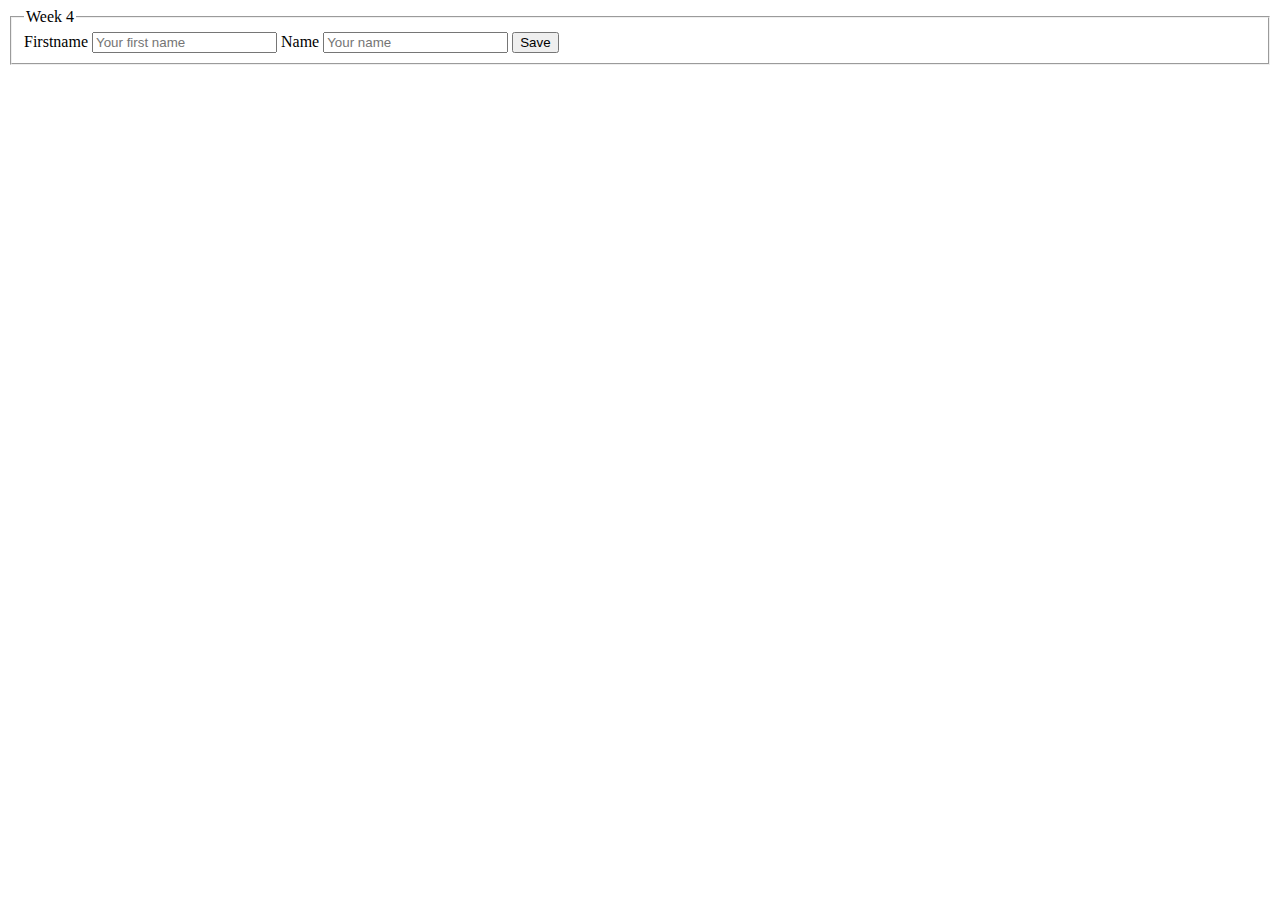
<file: Labo4/Intro/Index.html>
<!DOCTYPE html>
<html lang="en">
<head>
	<meta charset="UTF-8">
	<title>Title</title>
</head>
<body>

<form action="">
	<fieldset>
		<legend>Week 4</legend>
		<label for="firstname">Firstname</label>
		<input type="text" id="firstname" placeholder="Your first name">
		<label for="name">Name</label>
		<input type="text" id="name" placeholder="Your name">

		<button type="button" id="saveButton">Save</button>
	</fieldset>
</form>

<section id="personInfoSection">

</section>


<script type="text/javascript" src="main.js"></script>
</body>
</html>
</file>
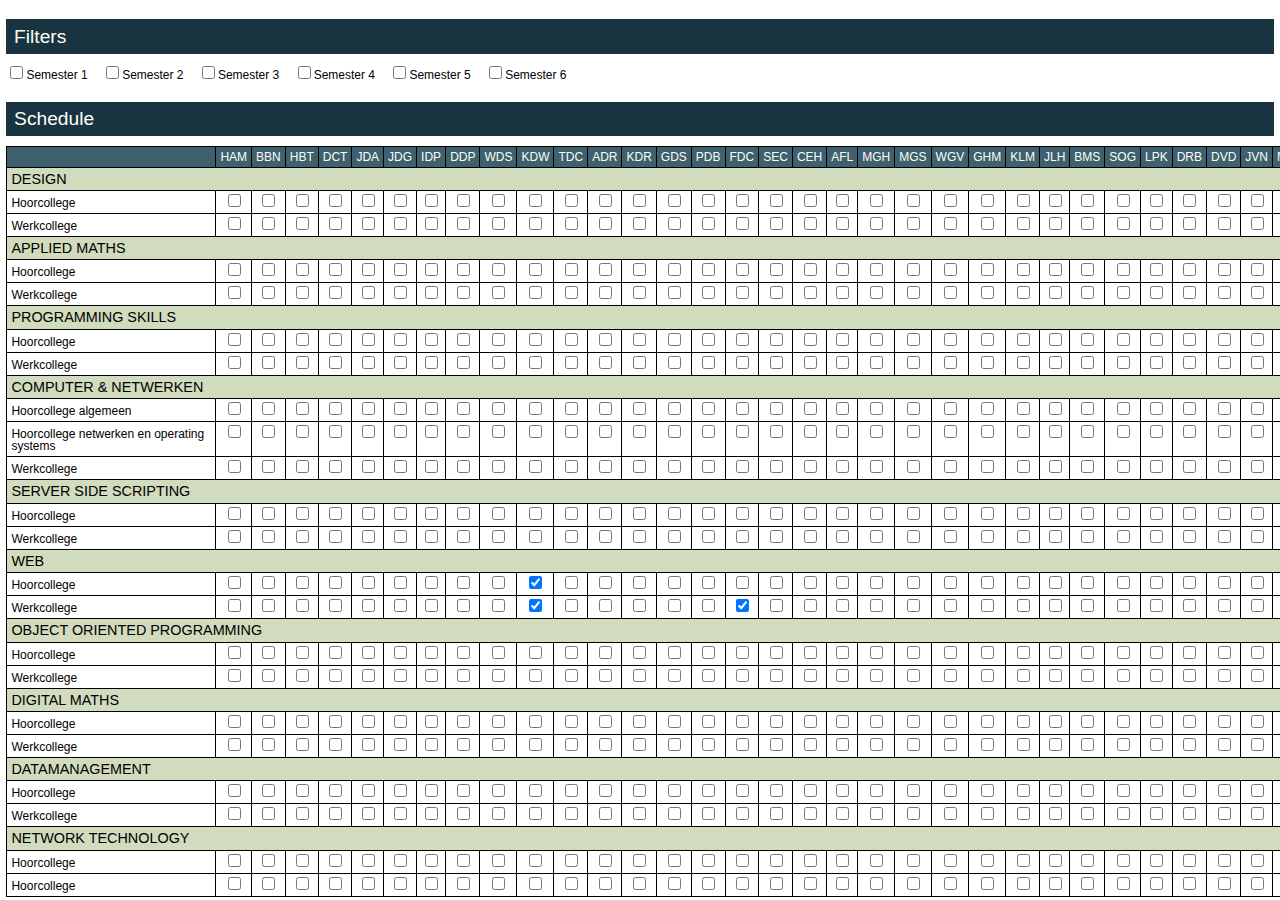
<file: Labo4/Oef1/index.html>
﻿<!DOCTYPE html>
<html lang="en">
<head>
	<meta charset="UTF-8">
	<meta name="viewport" content="width=device-width, initial-scale=1">
	<title>Lesplanner</title>
	<link rel="stylesheet" type="text/css" href="css/screen.css">
</head>
<body>
<div class="container">
	<section id="filters">
		<header>
			<h1>Filters</h1>
		</header>
		<section id="semesterFilter">

		</section>
	</section>
	<section id="schedule">
		<header>
			<h1>Schedule</h1>
		</header>
		<table id="scheduleTable">
			<tr id="titleRow" class="staff">
				<th>&nbsp;</th>
			</tr>
		</table>
	</section>
</div>

<script type="text/javascript" src="js/data.js"></script>
<script type="text/javascript" src="js/app.js"></script>
</body>
</html>
</file>
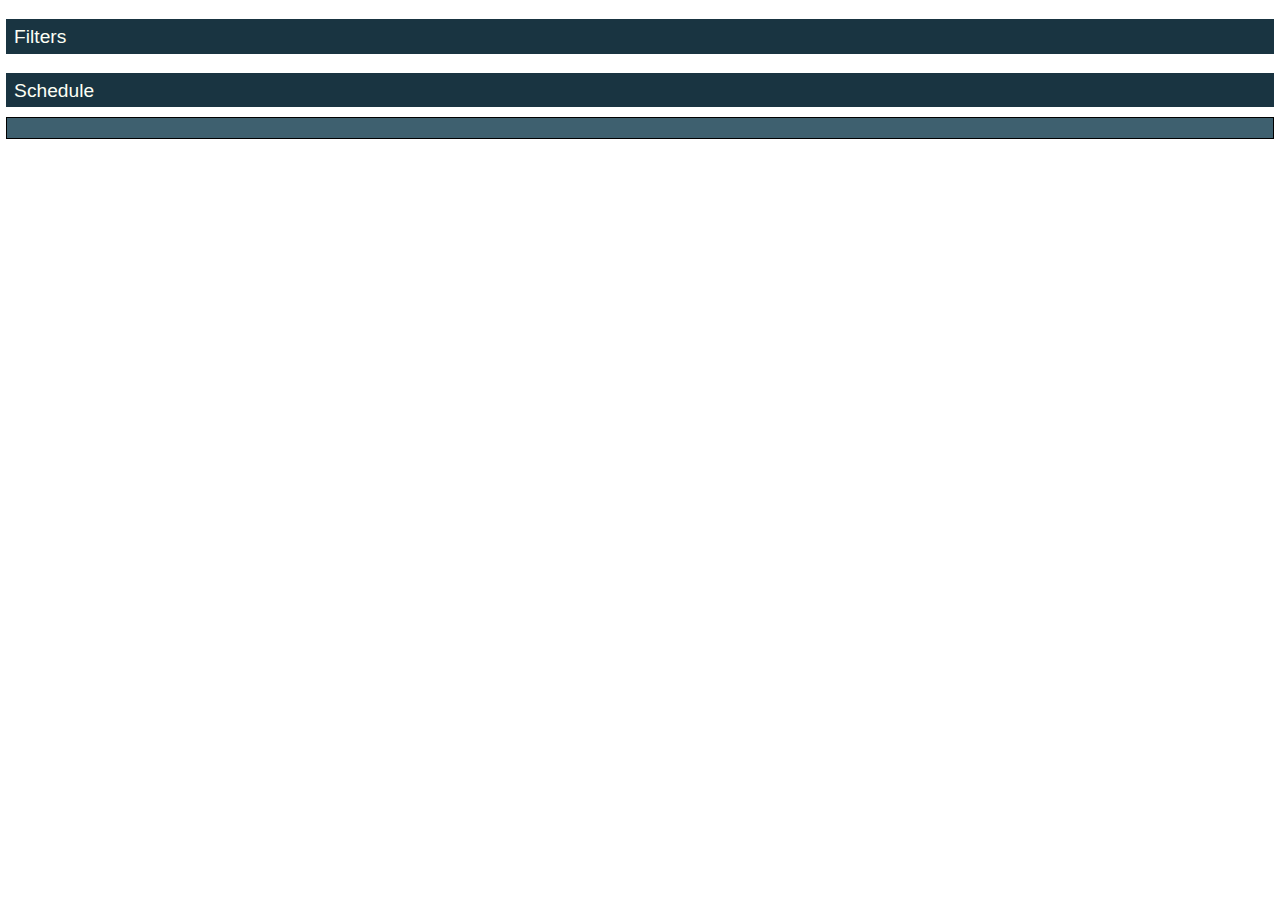
<file: Labo5/exercise2/index.html>
﻿<!DOCTYPE html>
<html lang="en">
<head>
	<meta charset="UTF-8">
	<meta name="viewport" content="width=device-width, initial-scale=1">
	<title>Lesplanner</title>
	<link rel="stylesheet" type="text/css" href="css/screen.css">
</head>
<body>
<div class="container">
	<section id="filters">
		<header>
			<h1>Filters</h1>
		</header>
		<section id="semesterFilter">

		</section>
	</section>
	<section id="schedule">
		<header>
			<h1>Schedule</h1>
		</header>
		<table id="scheduleTable">
			<tr id="titleRow" class="staff">
				<th>&nbsp;</th>
			</tr>
		</table>
	</section>
</div>

<script src="https://ajax.googleapis.com/ajax/libs/jquery/3.1.1/jquery.min.js"></script>
<script type="text/javascript" src="js/data.js"></script>
<script type="text/javascript" src="js/app.js"></script>
</body>
</html>
</file>
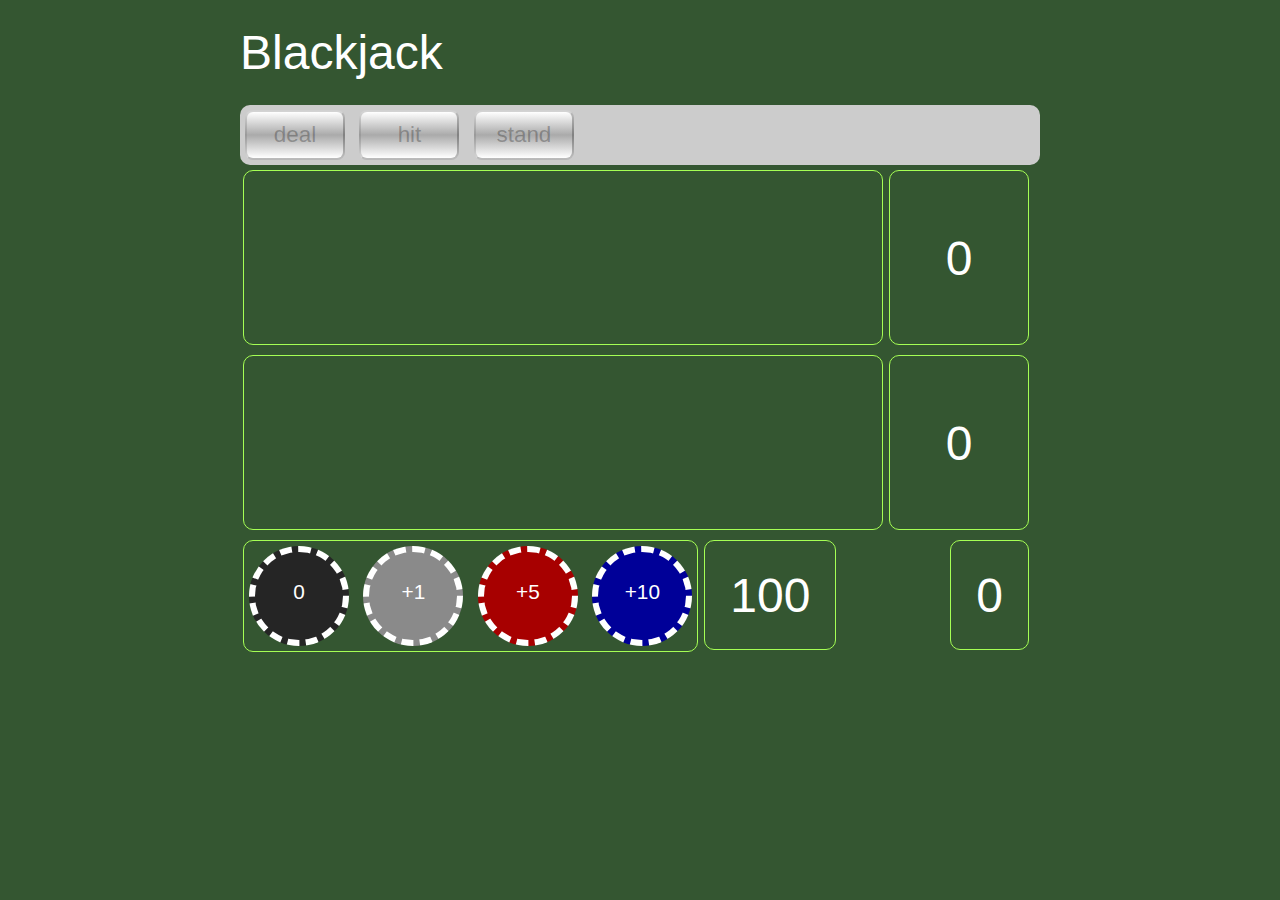
<file: Labo1/blackjack.html>
<!doctype html>
<html>
<head>
	<title>Blackjack</title>
	<!-- CSS -->
	<link rel="stylesheet" href="blackjack.css">
</head>
<body>
<section>
	<h1>Blackjack</h1>
	<div id="result"></div>
	<form>
		<input type="button" value="deal" id="deal" name="deal" disabled/>
		<input type="button" value="hit" id="hit" name="hit" disabled/>
		<input type="button" value="stand" id="stand" name="stand" disabled/>
		<div id="stake"></div>
	</form>
	<section>
		<div id="dealer" class="playarea"></div>
		<div id="dealerScore" class="score">0</div>
	</section>
	<section>
		<div id="player" class="playarea"></div>
		<div id="playerScore" class="score">0</div>
	</section>
	<section>
		<div id="chips" class="chips">
			<div class="chip black ">0</div>
			<div class="chip">+1</div>
			<div class="chip red">+5</div>
			<div class="chip blue">+10</div>
		</div>
		<div class="chipCount" id="aantalChips">100</div>
		<div class="chipCount" id="inzet">0</div>
	</section>
</section>
<!-- JavaScript -->
<script src="blackjack.js"></script>
</body>
</html>
</file>
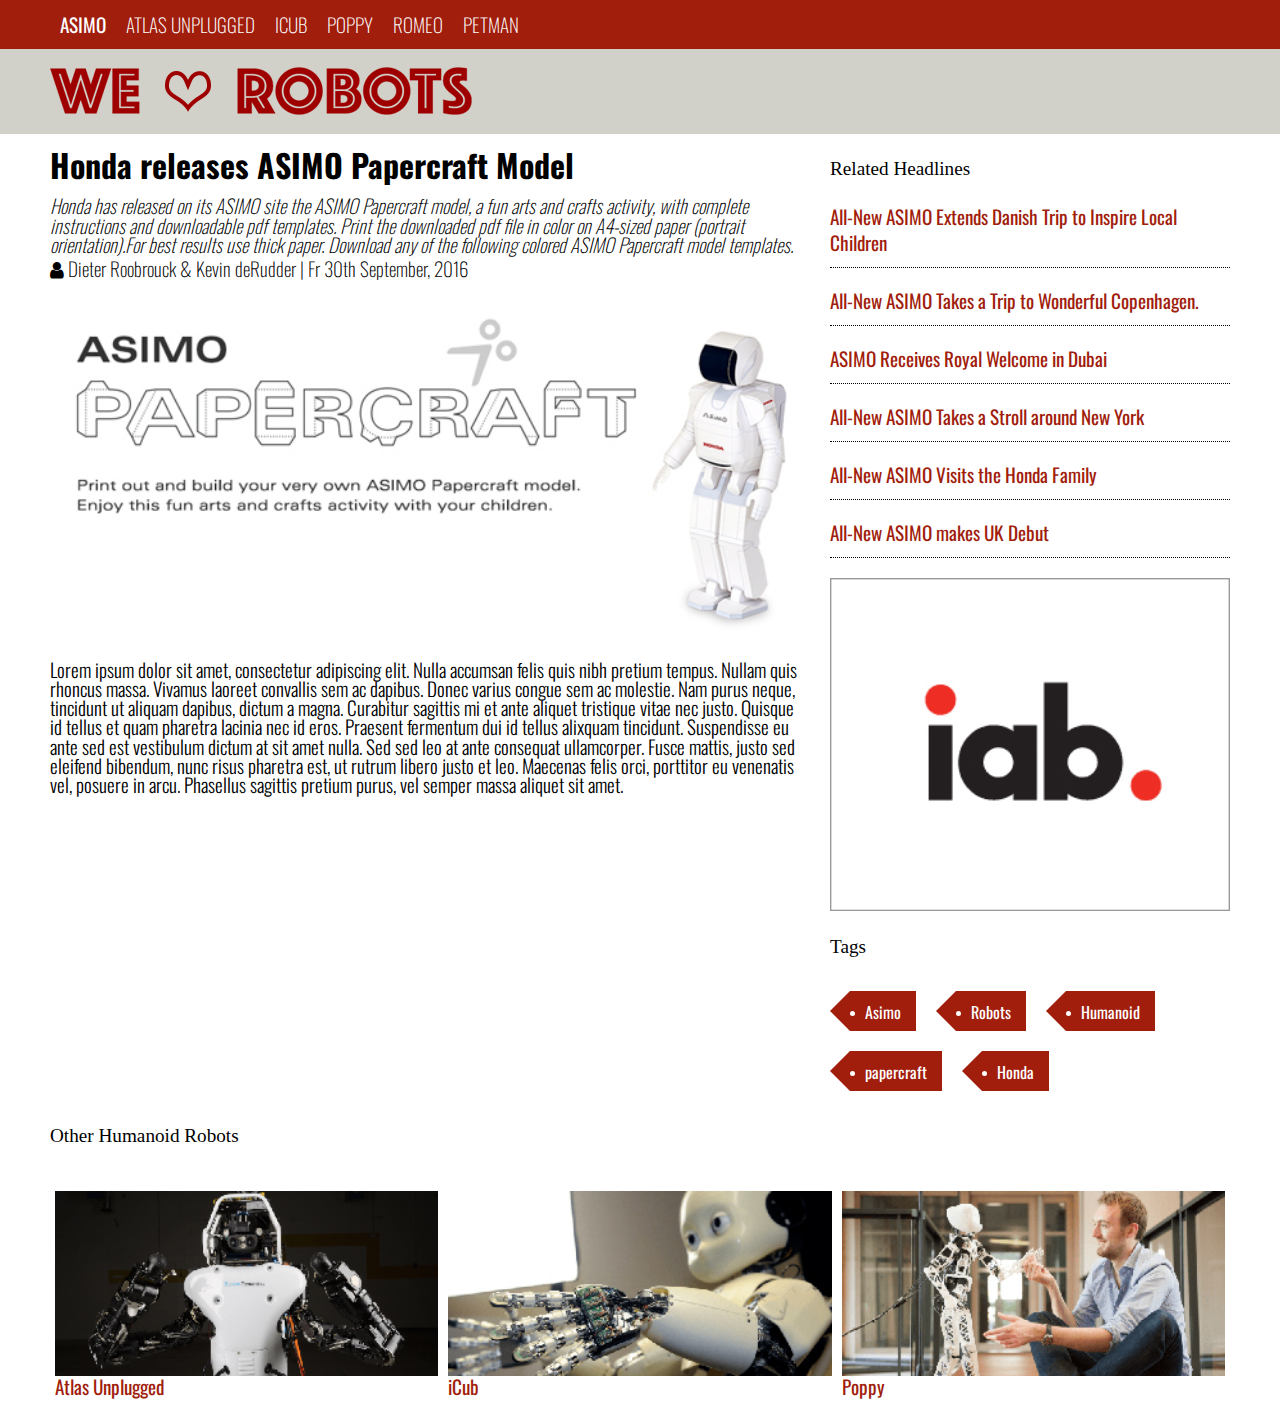
<file: Labo2/Ex01_Humanoid_Robots_no_mediaq/start.html>
﻿<!DOCTYPE html>
<html lang="en">
<head>
	<title>Humanoid Robots</title>
	<meta charset="utf-8">
	<link rel="stylesheet" href="css/screen.css">
</head>
<body>
<nav>
	<div class="container">
		<ul>
			<li class="active"><a href="#">Asimo</a></li>
			<li><a href="#">Atlas unplugged</a></li>
			<li><a href="#">iCub</a></li>
			<li><a href="#">Poppy</a></li>
			<li><a href="#">Romeo</a></li>
			<li><a href="#">Petman</a></li>
		</ul>
	</div>
</nav>
<header>
	<div class="container">
		<h1 class="logo"><a href="#"><img src="assets/img/weloverobots_logo.png" alt="weloverobots"/></a></h1>
	</div>
</header>
<div class="container">
	<article class="main">
		<h1>Honda releases ASIMO Papercraft Model</h1>
		<p class="summary">Honda has released on its ASIMO site the ASIMO Papercraft model, a fun arts and crafts
			activity, with complete instructions and downloadable pdf templates. Print the downloaded pdf file in color
			on A4-sized paper (portrait orientation).For best results use thick paper. Download any of the following
			colored ASIMO Papercraft model templates. </p>
		<p class="articleInfo"><span class="fa fa-user"></span> Dieter Roobrouck &amp; Kevin deRudder |
			<time>Fr 30th September, 2016</time>
		</p>
		<section>
			<img class="fullsize" src="assets/img/papercraft.jpg" alt="asimo"/>
			<p>Lorem ipsum dolor sit amet, consectetur adipiscing elit. Nulla accumsan felis quis nibh pretium tempus.
				Nullam quis rhoncus massa. Vivamus laoreet convallis sem ac dapibus. Donec varius congue sem ac
				molestie. Nam purus neque, tincidunt ut aliquam dapibus, dictum a magna. Curabitur sagittis mi et ante
				aliquet tristique vitae nec justo. Quisque id tellus et quam pharetra lacinia nec id eros. Praesent
				fermentum dui id tellus alixquam tincidunt. Suspendisse eu ante sed est vestibulum dictum at sit amet
				nulla. Sed sed leo at ante consequat ullamcorper. Fusce mattis, justo sed eleifend bibendum, nunc risus
				pharetra est, ut rutrum libero justo et leo. Maecenas felis orci, porttitor eu venenatis vel, posuere in
				arcu. Phasellus sagittis pretium purus, vel semper massa aliquet sit amet.</p>
		</section>
	</article>
	<aside>
		<section class="related">
			<h2>Related Headlines</h2>
			<ul>
				<li><a href="#">All-New ASIMO Extends Danish Trip to Inspire Local Children</a></li>
				<li><a href="#">All-New ASIMO Takes a Trip to Wonderful Copenhagen.</a></li>
				<li><a href="#">ASIMO Receives Royal Welcome in Dubai</a></li>
				<li><a href="#">All-New ASIMO Takes a Stroll around New York</a></li>
				<li><a href="#">All-New ASIMO Visits the Honda Family</a></li>
				<li><a href="#">All-New ASIMO makes UK Debut</a></li>
			</ul>
		</section>
		<section class="ad">
			<img class="fullsize" src="assets/img/ad.png" alt="Ad Unit"/>
		</section>
		<section>
			<h2>Tags</h2>
			<ul class="tags">
				<li><a href="#">Asimo</a></li>
				<li><a href="#">Robots</a></li>
				<li><a href="#">Humanoid</a></li>
				<li><a href="#">papercraft</a></li>
				<li><a href="#">Honda</a></li>
			</ul>
		</section>
	</aside>
	<div class="more-stories">
		<h2>Other Humanoid Robots</h2>
		<ul class="slats">
			<li>
				<a href="#">
					<img class="fullsize" src="assets/img/atlas.jpg" alt="Meet Atlas Unplugged!"/>
					<h3>Atlas Unplugged</h3>
				</a>
			</li>
			<li>
				<a href="#">
					<img class="fullsize" src="assets/img/icub.jpg" alt="Meet The iCub robot!"/>
					<h3>iCub</h3>
				</a>
			</li>
			<li>
				<a href="#">
					<img class="fullsize" src="assets/img/poppy.jpg" alt="Meet Poppy!"/>
					<h3>Poppy</h3>
				</a>
			</li>
		</ul>
	</div>
</div>
</body>
</html>
</file>
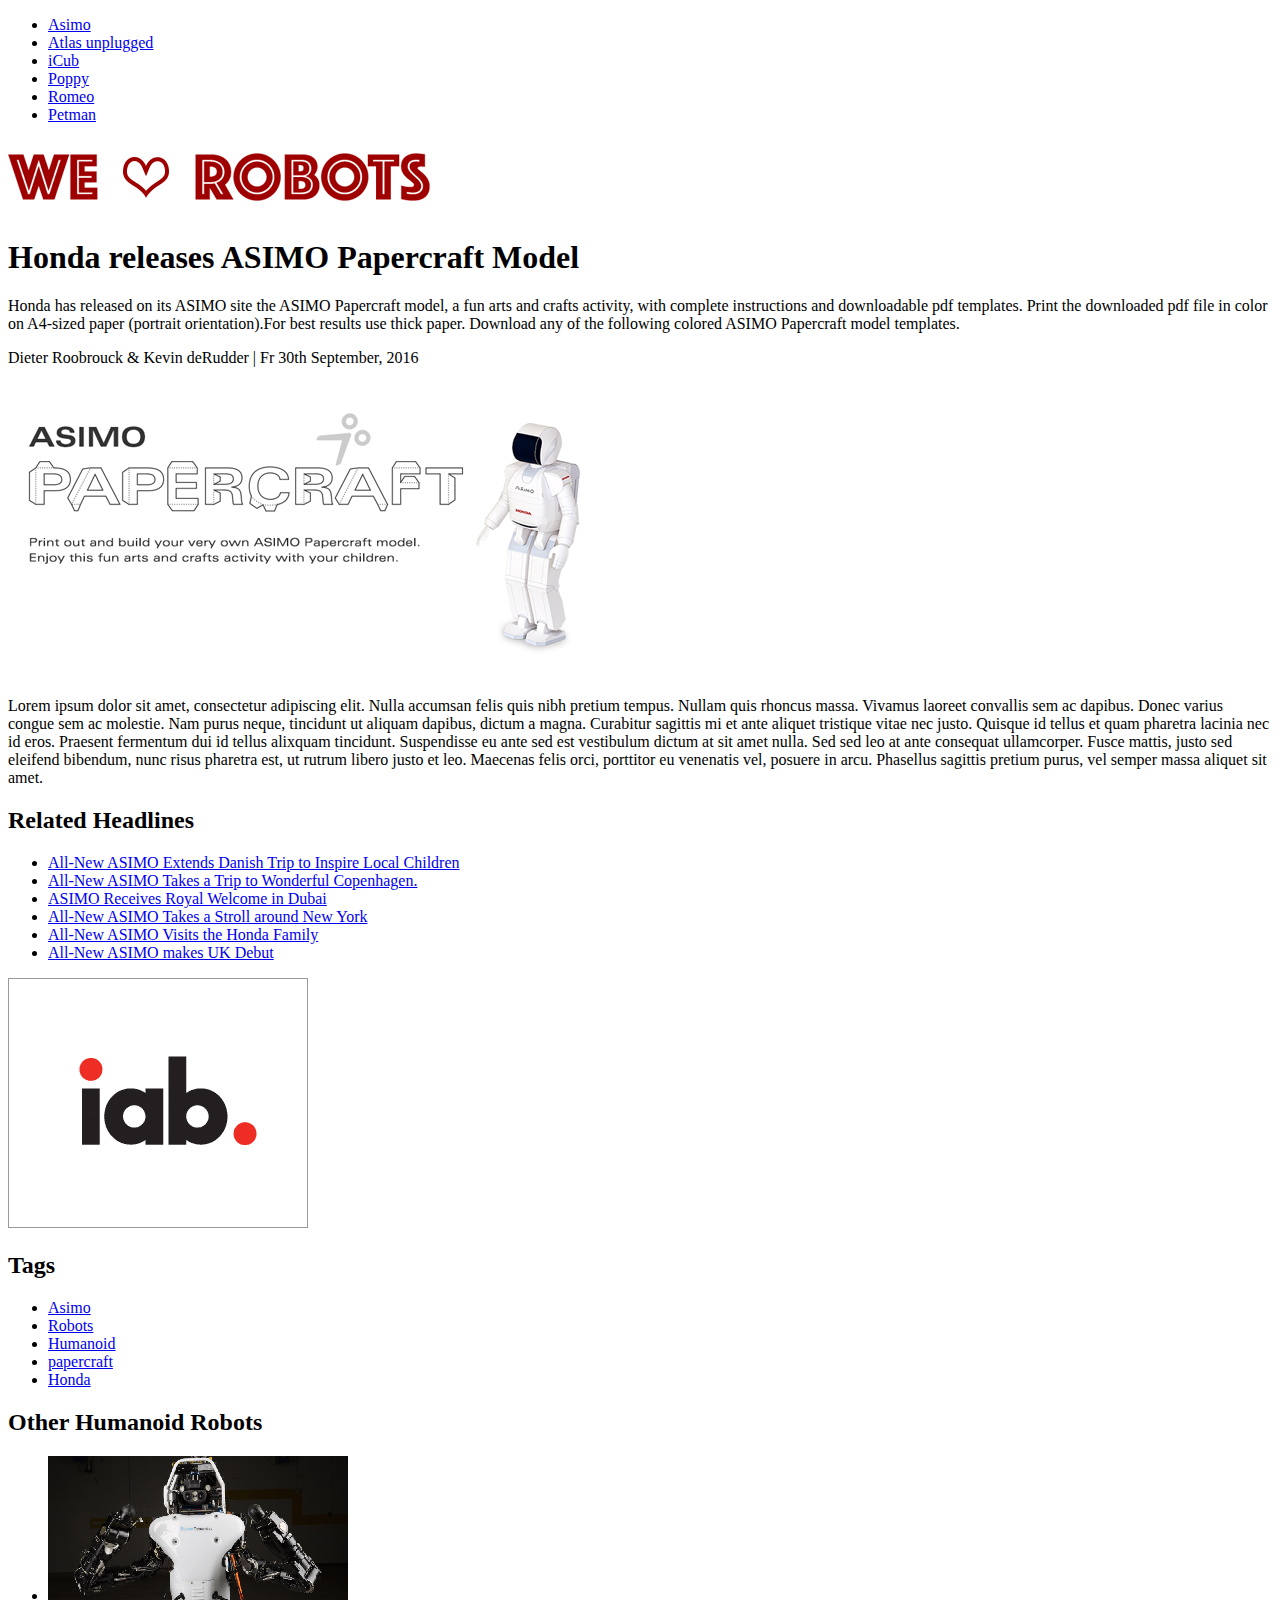
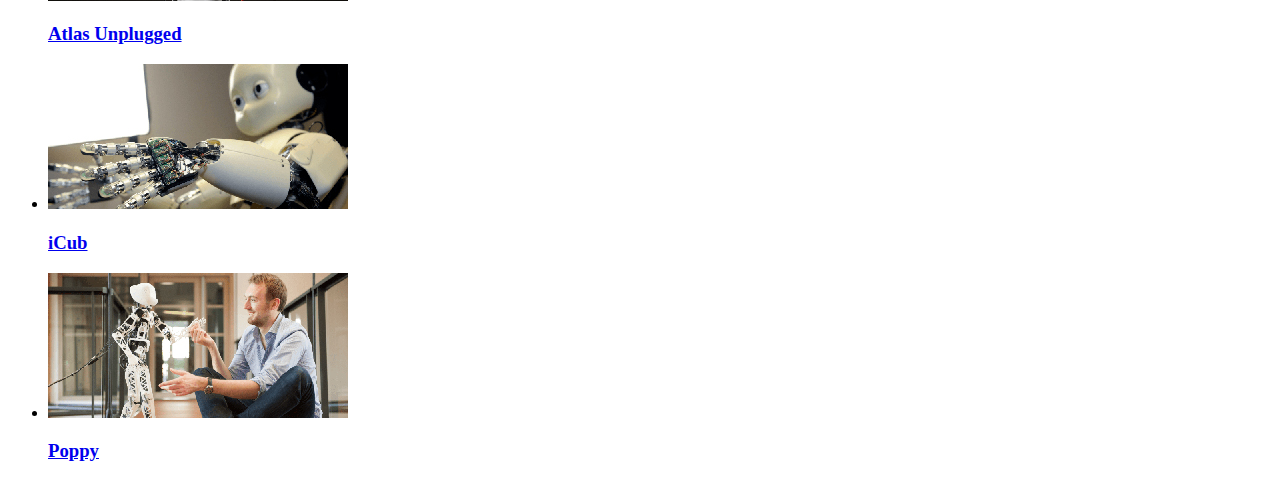
<file: Labo2/Ex02_Humanoid_Robots_mediaq/start.html>
﻿<!DOCTYPE html>
<html lang="en">
<head>
    <title>Humanoid Robots</title>
    <meta charset="utf-8">
</head>
<body>
<nav>
    <div class="container">
        <ul>
            <li class="active"><a href="#">Asimo</a></li>
            <li><a href="#">Atlas unplugged</a></li>
            <li><a href="#">iCub</a></li>
            <li><a href="#">Poppy</a></li>
            <li><a href="#">Romeo</a></li>
            <li><a href="#">Petman</a></li>
        </ul>
    </div>
</nav>
<header>
    <div class="container">
        <h1 class="logo"><a href="#"><img src="assets/img/weloverobots_logo.png" alt="weloverobots" /></a></h1>
    </div>
</header>
<div class="container">
    <article class="main">
        <h1>Honda releases ASIMO Papercraft Model</h1>
        <p class="summary">Honda has released on its ASIMO site the ASIMO Papercraft model, a fun arts and crafts activity, with complete instructions and downloadable pdf templates. Print the downloaded pdf file in color on A4-sized paper (portrait orientation).For best results use thick paper. Download any of the following colored ASIMO Papercraft model templates. </p>
        <p class="articleInfo"><span class="fa fa-user"></span> Dieter Roobrouck &amp; Kevin deRudder | <time>Fr 30th September, 2016</time></p>
        <section>
            <img class="fullsize" src="assets/img/papercraft.jpg" alt="asimo" />
            <p>Lorem ipsum dolor sit amet, consectetur adipiscing elit. Nulla accumsan felis quis nibh pretium tempus. Nullam quis rhoncus massa. Vivamus laoreet convallis sem ac dapibus. Donec varius congue sem ac molestie. Nam purus neque, tincidunt ut aliquam dapibus, dictum a magna. Curabitur sagittis mi et ante aliquet tristique vitae nec justo. Quisque id tellus et quam pharetra lacinia nec id eros. Praesent fermentum dui id tellus alixquam tincidunt. Suspendisse eu ante sed est vestibulum dictum at sit amet nulla. Sed sed leo at ante consequat ullamcorper. Fusce mattis, justo sed eleifend bibendum, nunc risus pharetra est, ut rutrum libero justo et leo. Maecenas felis orci, porttitor eu venenatis vel, posuere in arcu. Phasellus sagittis pretium purus, vel semper massa aliquet sit amet.</p>
        </section>
    </article>
    <aside>
        <section class="related">
            <h2>Related Headlines</h2>
            <ul>
                <li><a href="#">All-New ASIMO Extends Danish Trip to Inspire Local Children</a></li>
                <li><a href="#">All-New ASIMO Takes a Trip to Wonderful Copenhagen.</a></li>
                <li><a href="#">ASIMO Receives Royal Welcome in Dubai</a></li>
                <li><a href="#">All-New ASIMO Takes a Stroll around New York</a></li>
                <li><a href="#">All-New ASIMO Visits the Honda Family</a></li>
                <li><a href="#">All-New ASIMO makes UK Debut</a></li>
            </ul>
        </section>
        <section class="ad">
            <img class="fullsize" src="assets/img/ad.png" alt="Ad Unit" />
        </section>
        <section>
            <h2>Tags</h2>
            <ul class="tags">
                <li><a href="#">Asimo</a></li>
                <li><a href="#">Robots</a></li>
                <li><a href="#">Humanoid</a></li>
                <li><a href="#">papercraft</a></li>
                <li><a href="#">Honda</a></li>
            </ul>
        </section>
    </aside>
    <div class="more-stories">
        <h2>Other Humanoid Robots</h2>
        <ul class="slats">
            <li>
                <a href="#">
                    <img class="fullsize" src="assets/img/atlas.jpg" alt="Meet Atlas Unplugged!" />
                    <h3>Atlas Unplugged</h3>
                </a>
            </li>
            <li>
                <a href="#">
                    <img class="fullsize" src="assets/img/icub.jpg" alt="Meet The iCub robot!" />
                    <h3>iCub</h3>
                </a>
            </li>
            <li>
                <a href="#">
                    <img class="fullsize" src="assets/img/poppy.jpg" alt="Meet Poppy!" />
                    <h3>Poppy</h3>
                </a>
            </li>
        </ul>
    </div>
</div>
</body>
</html>
</file>
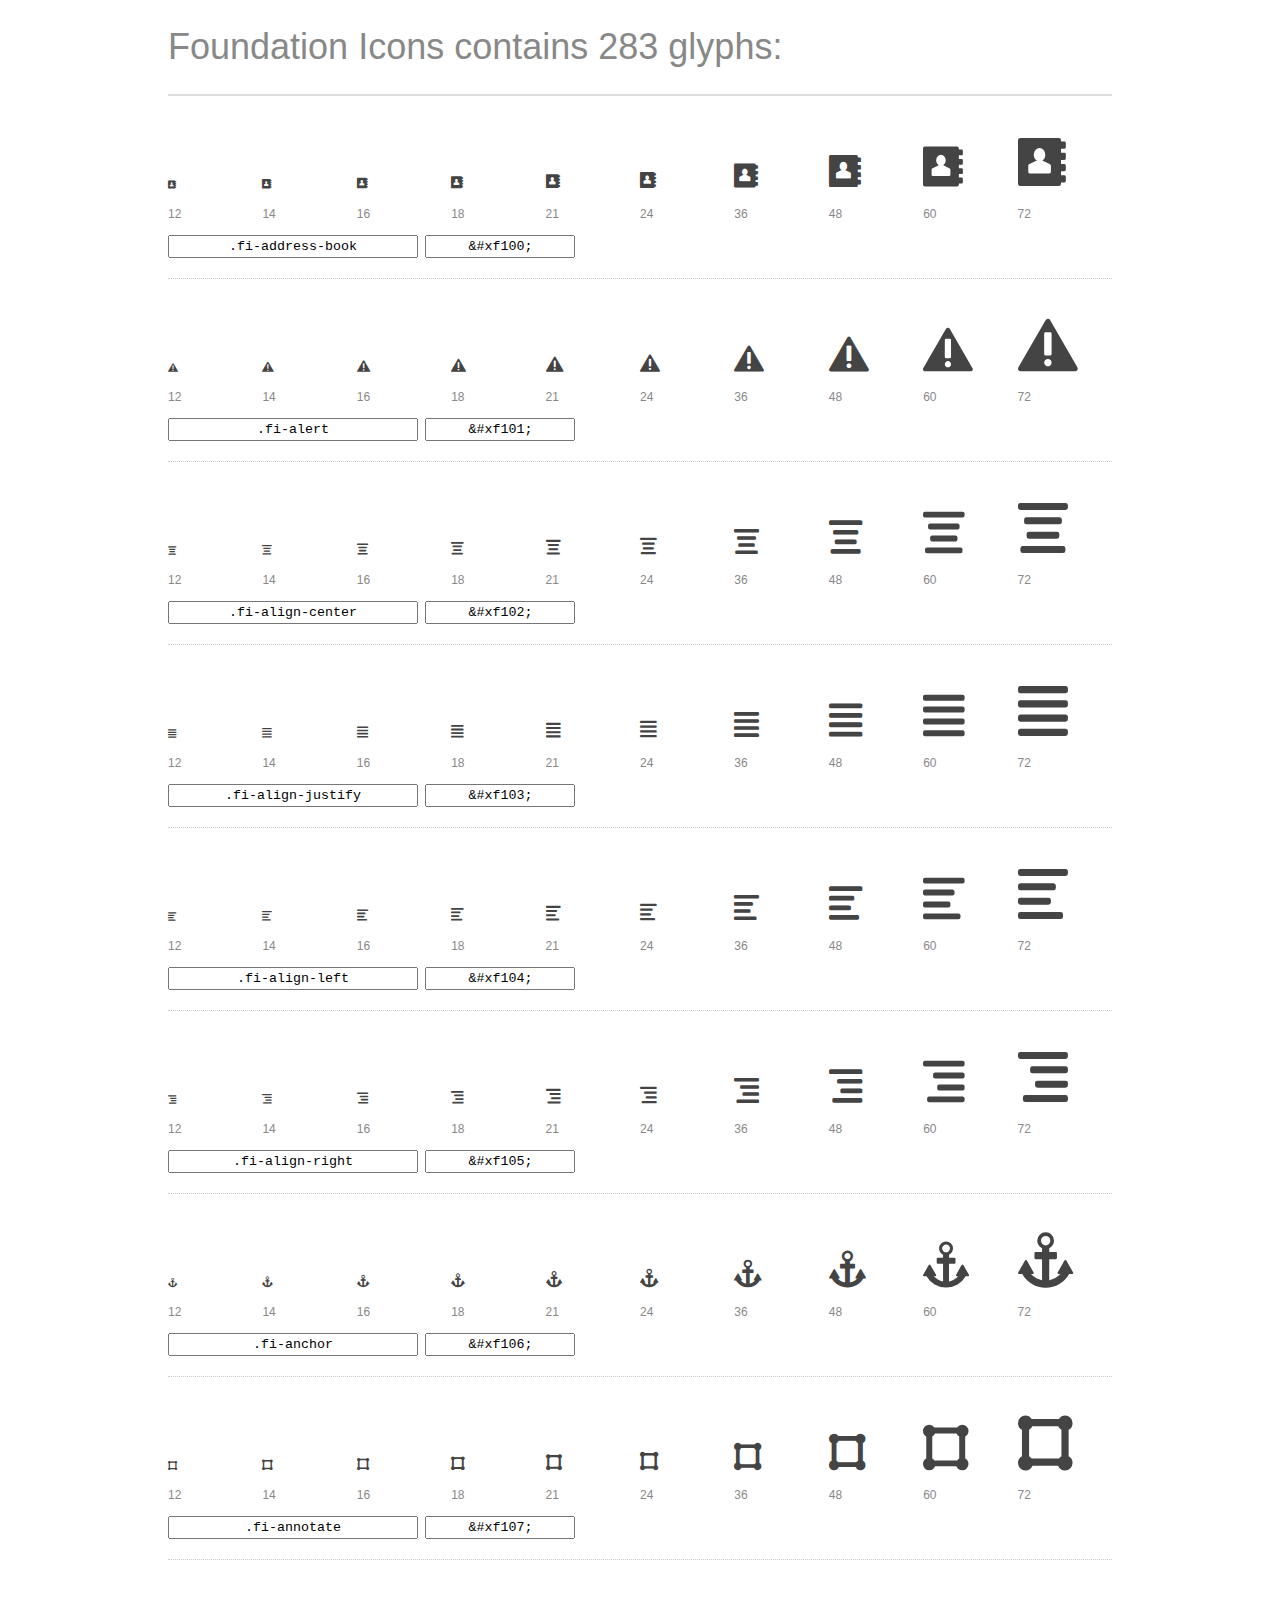
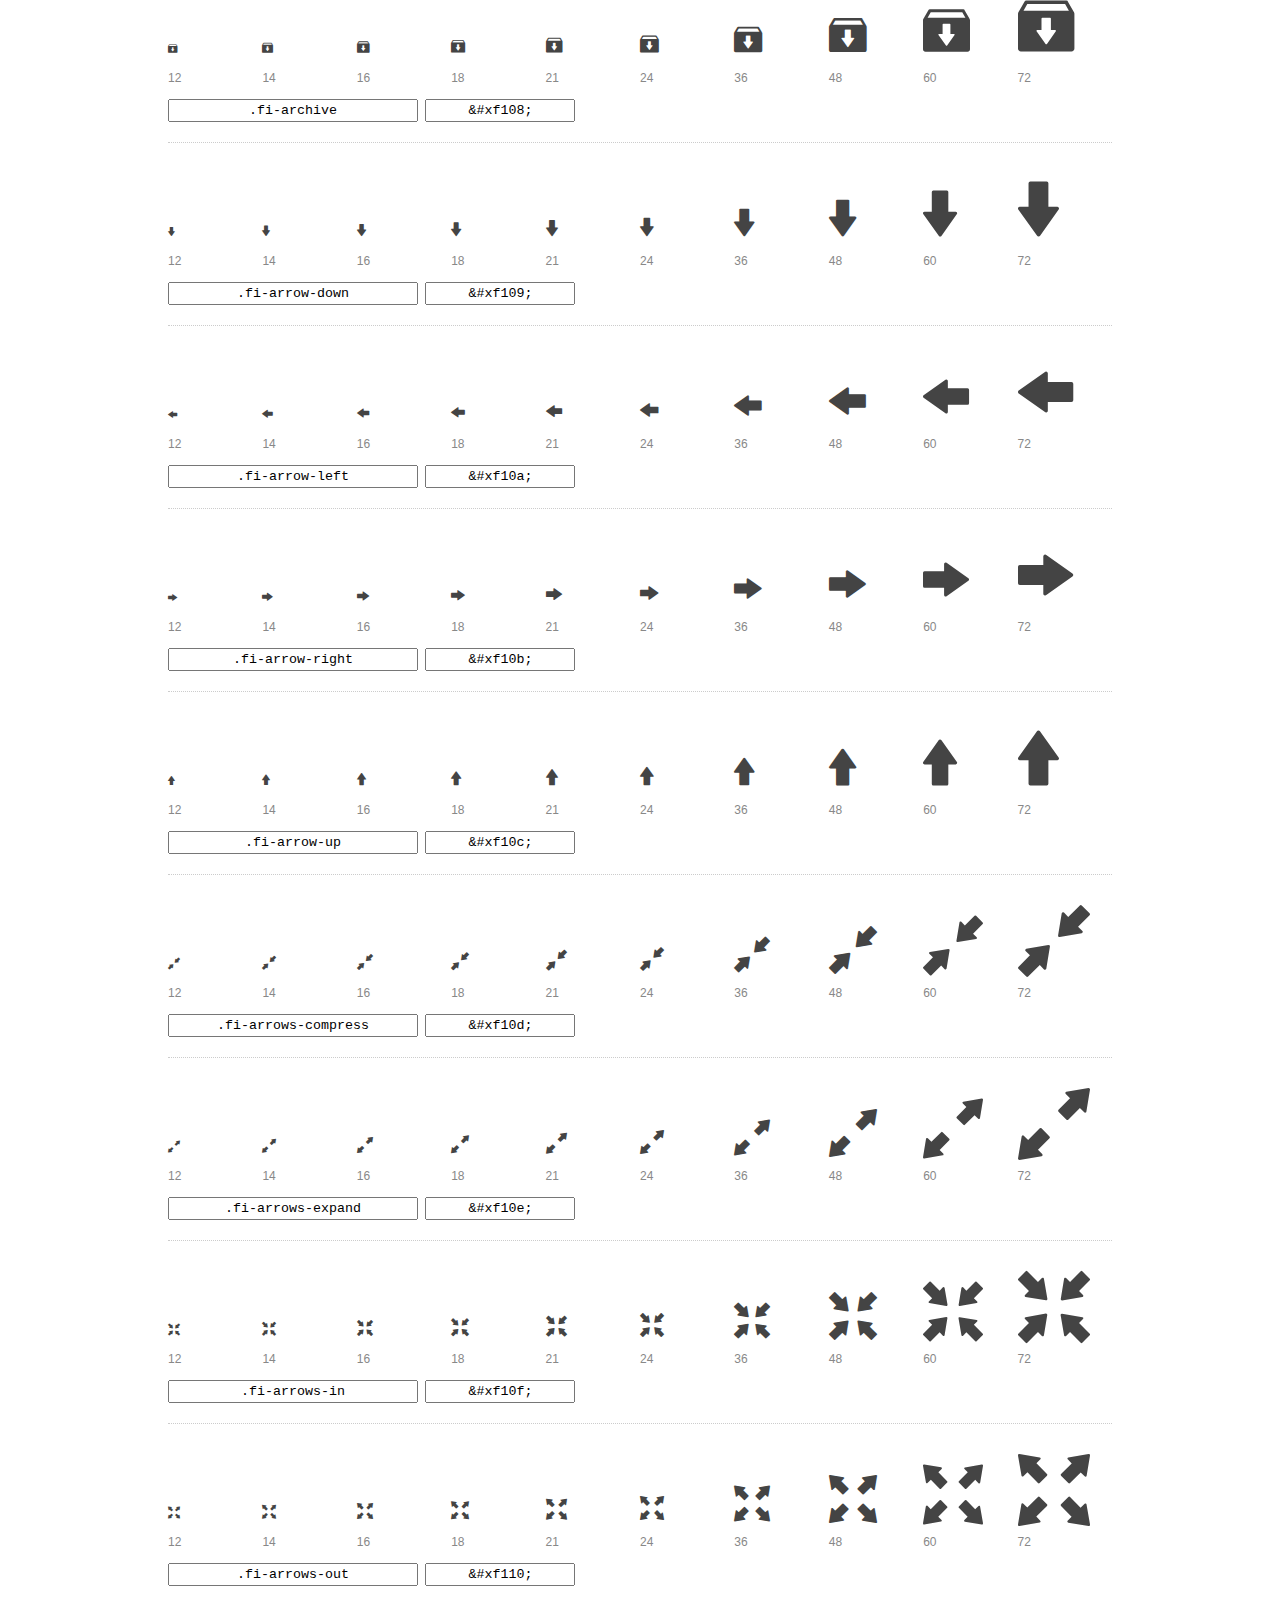
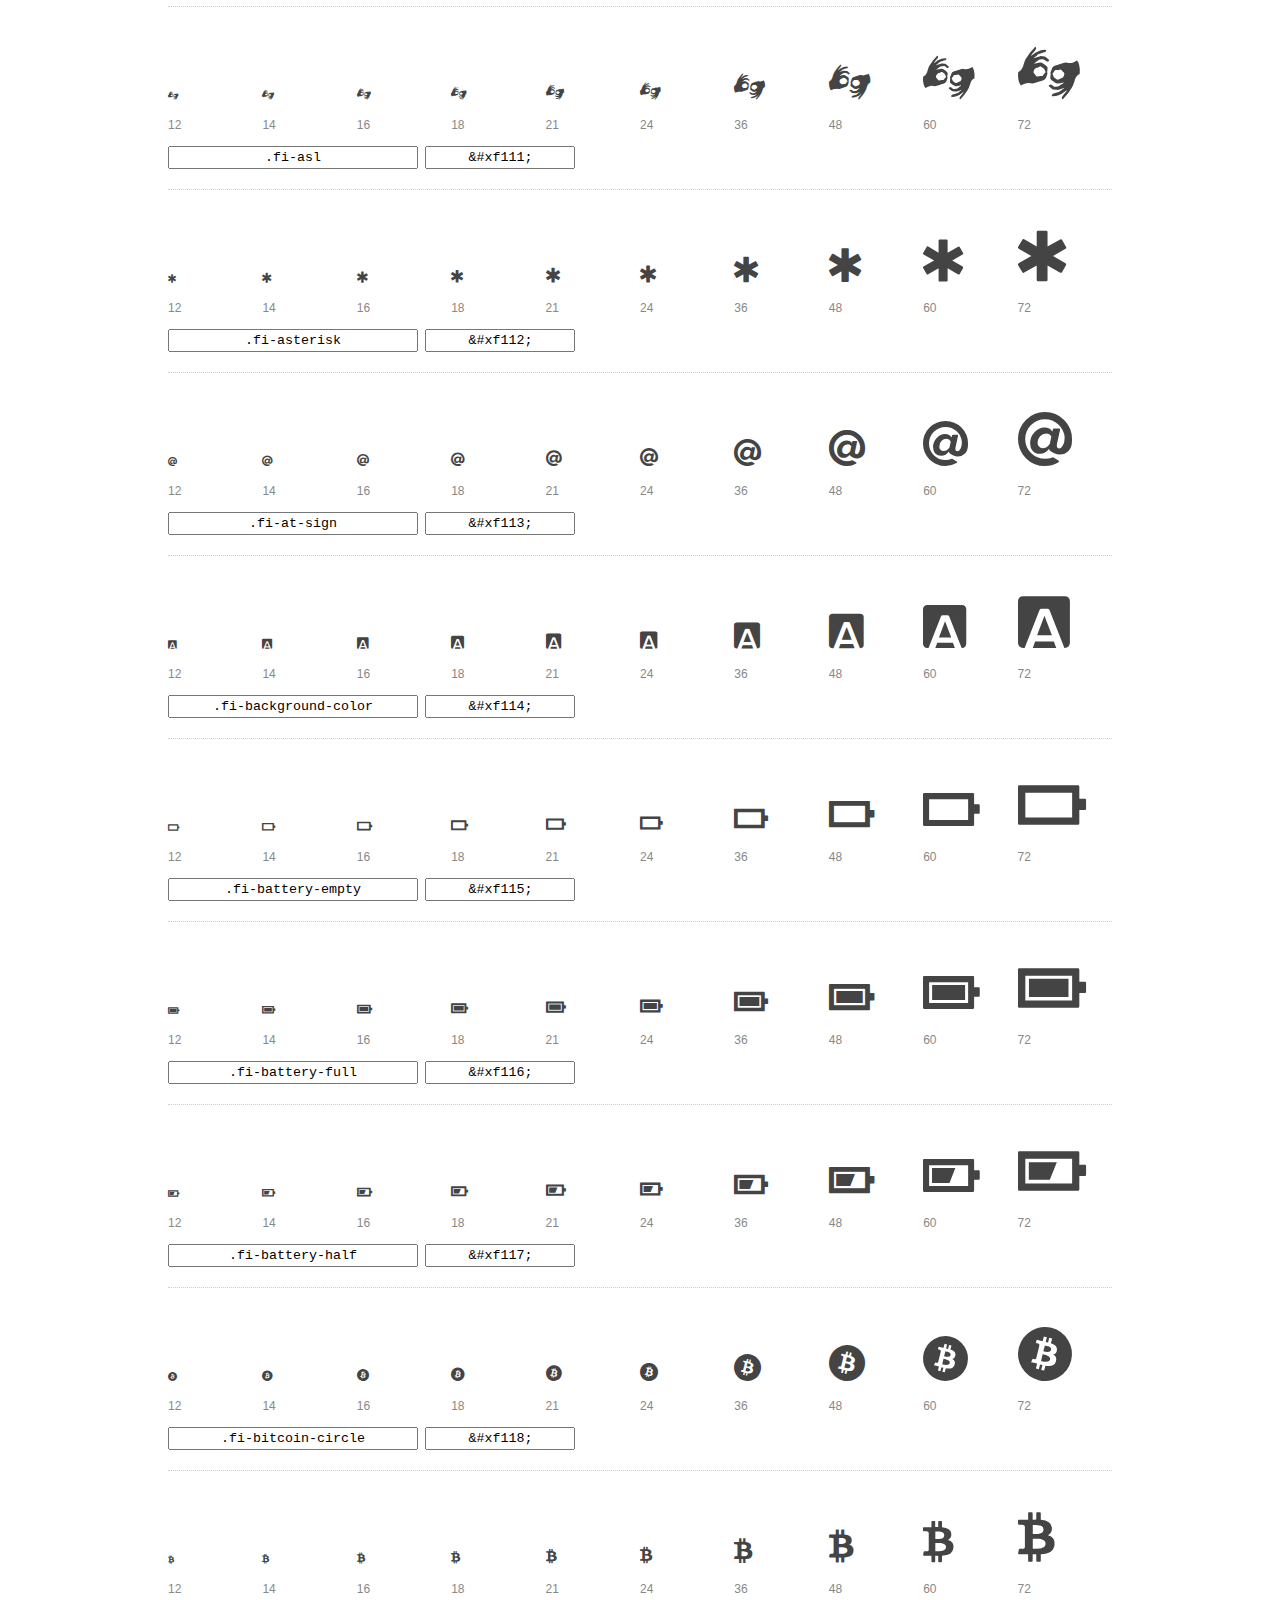
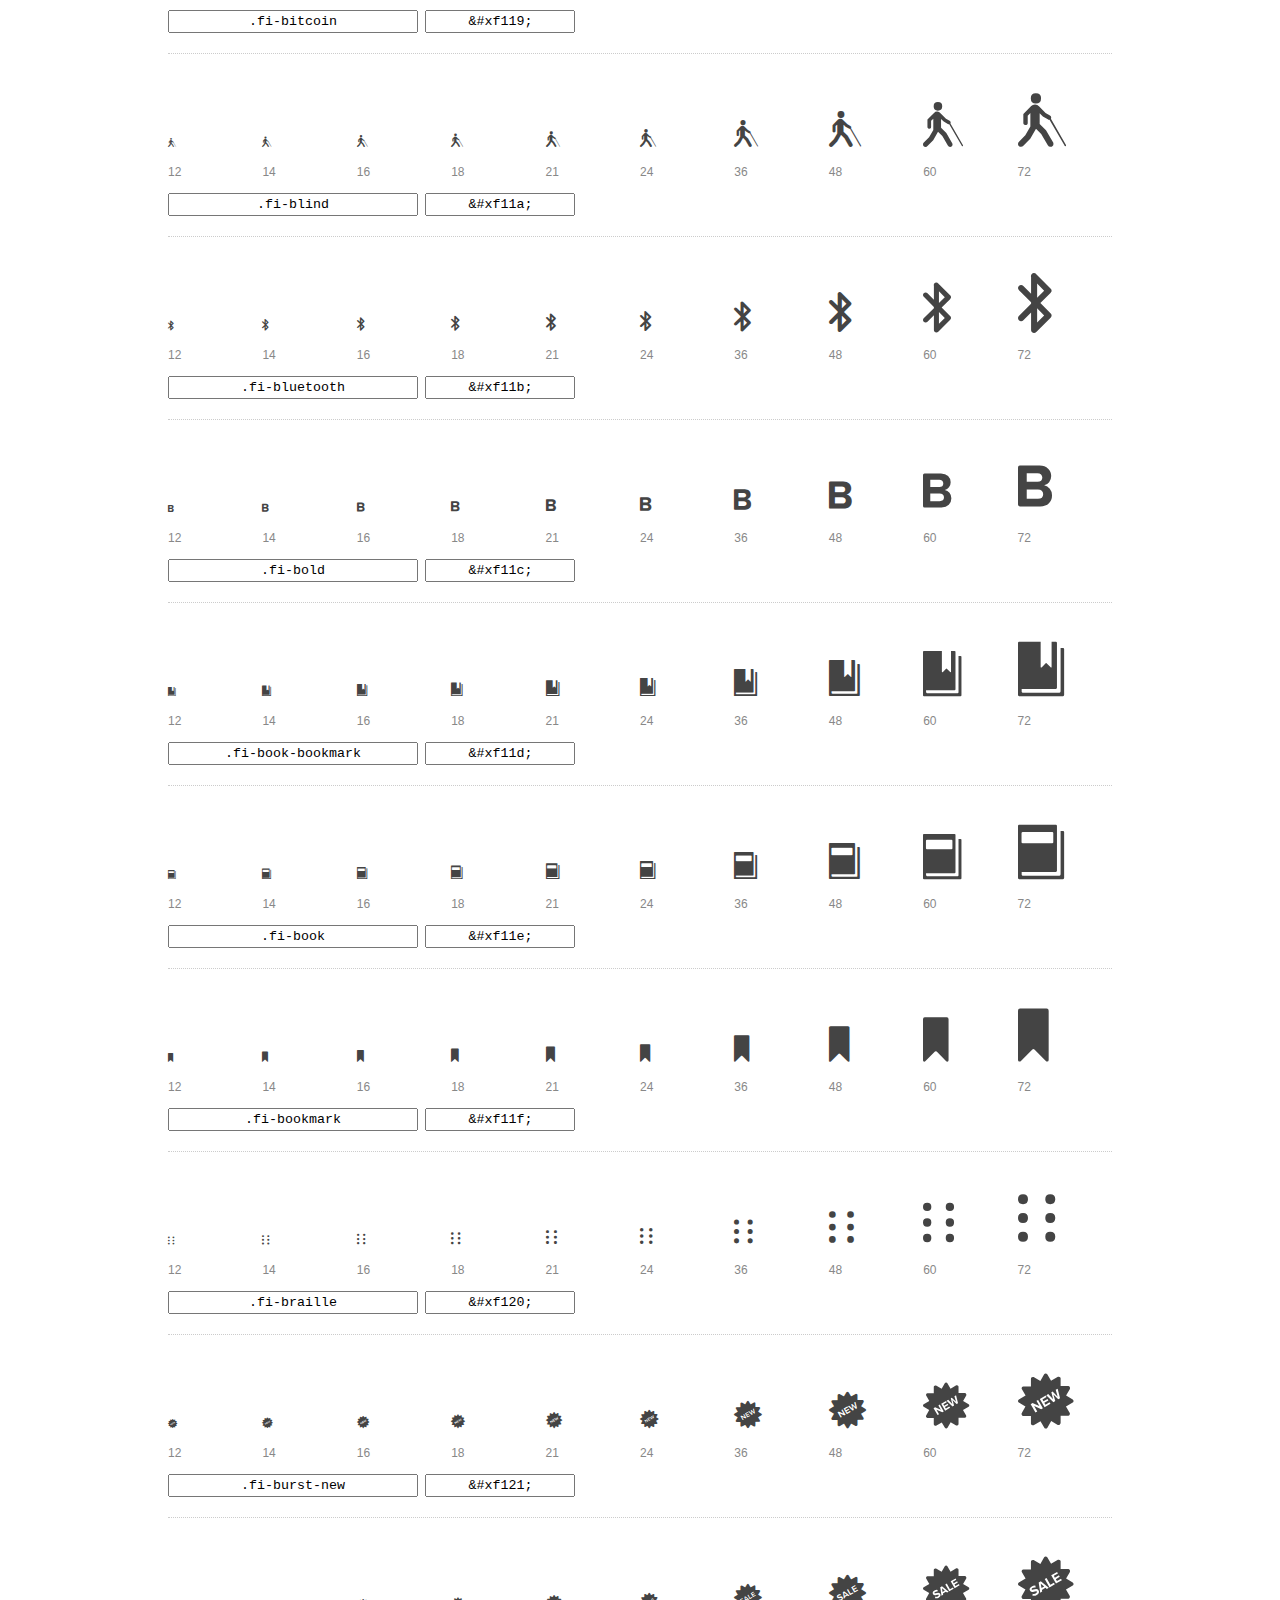
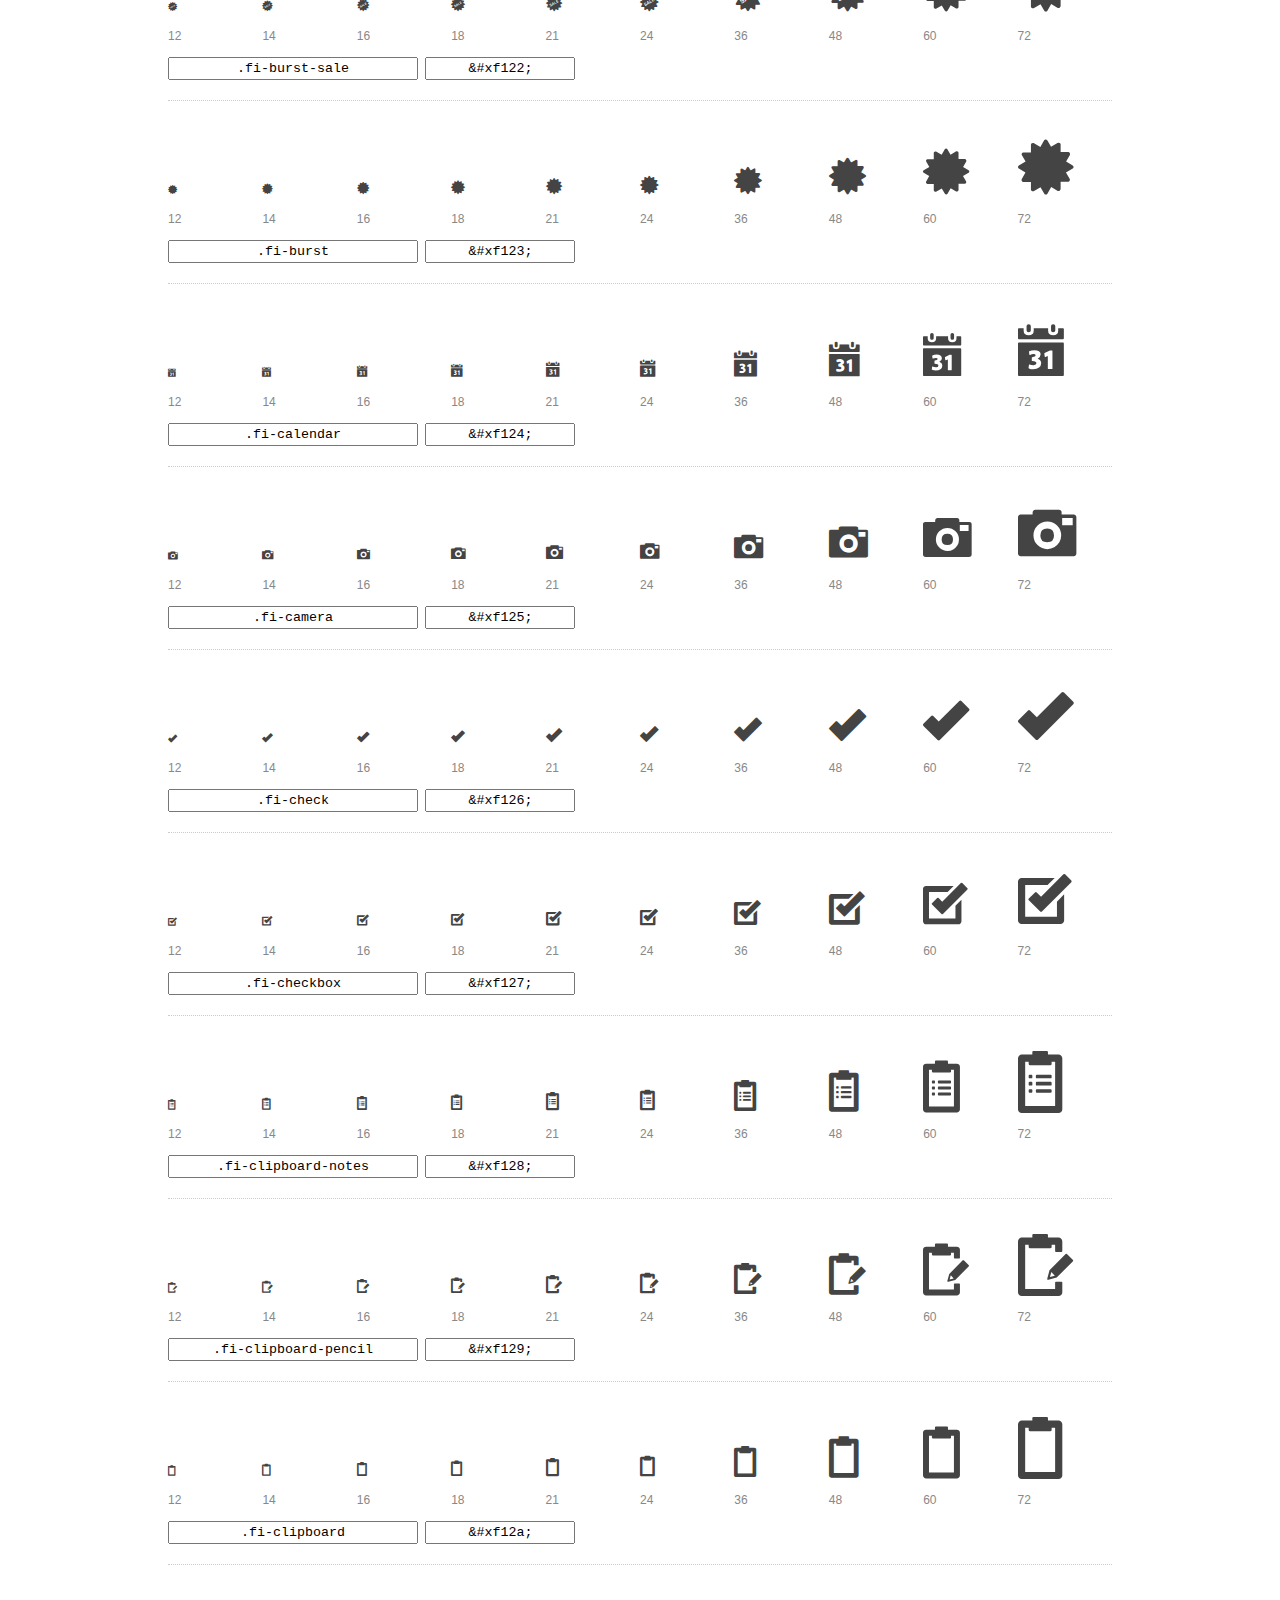
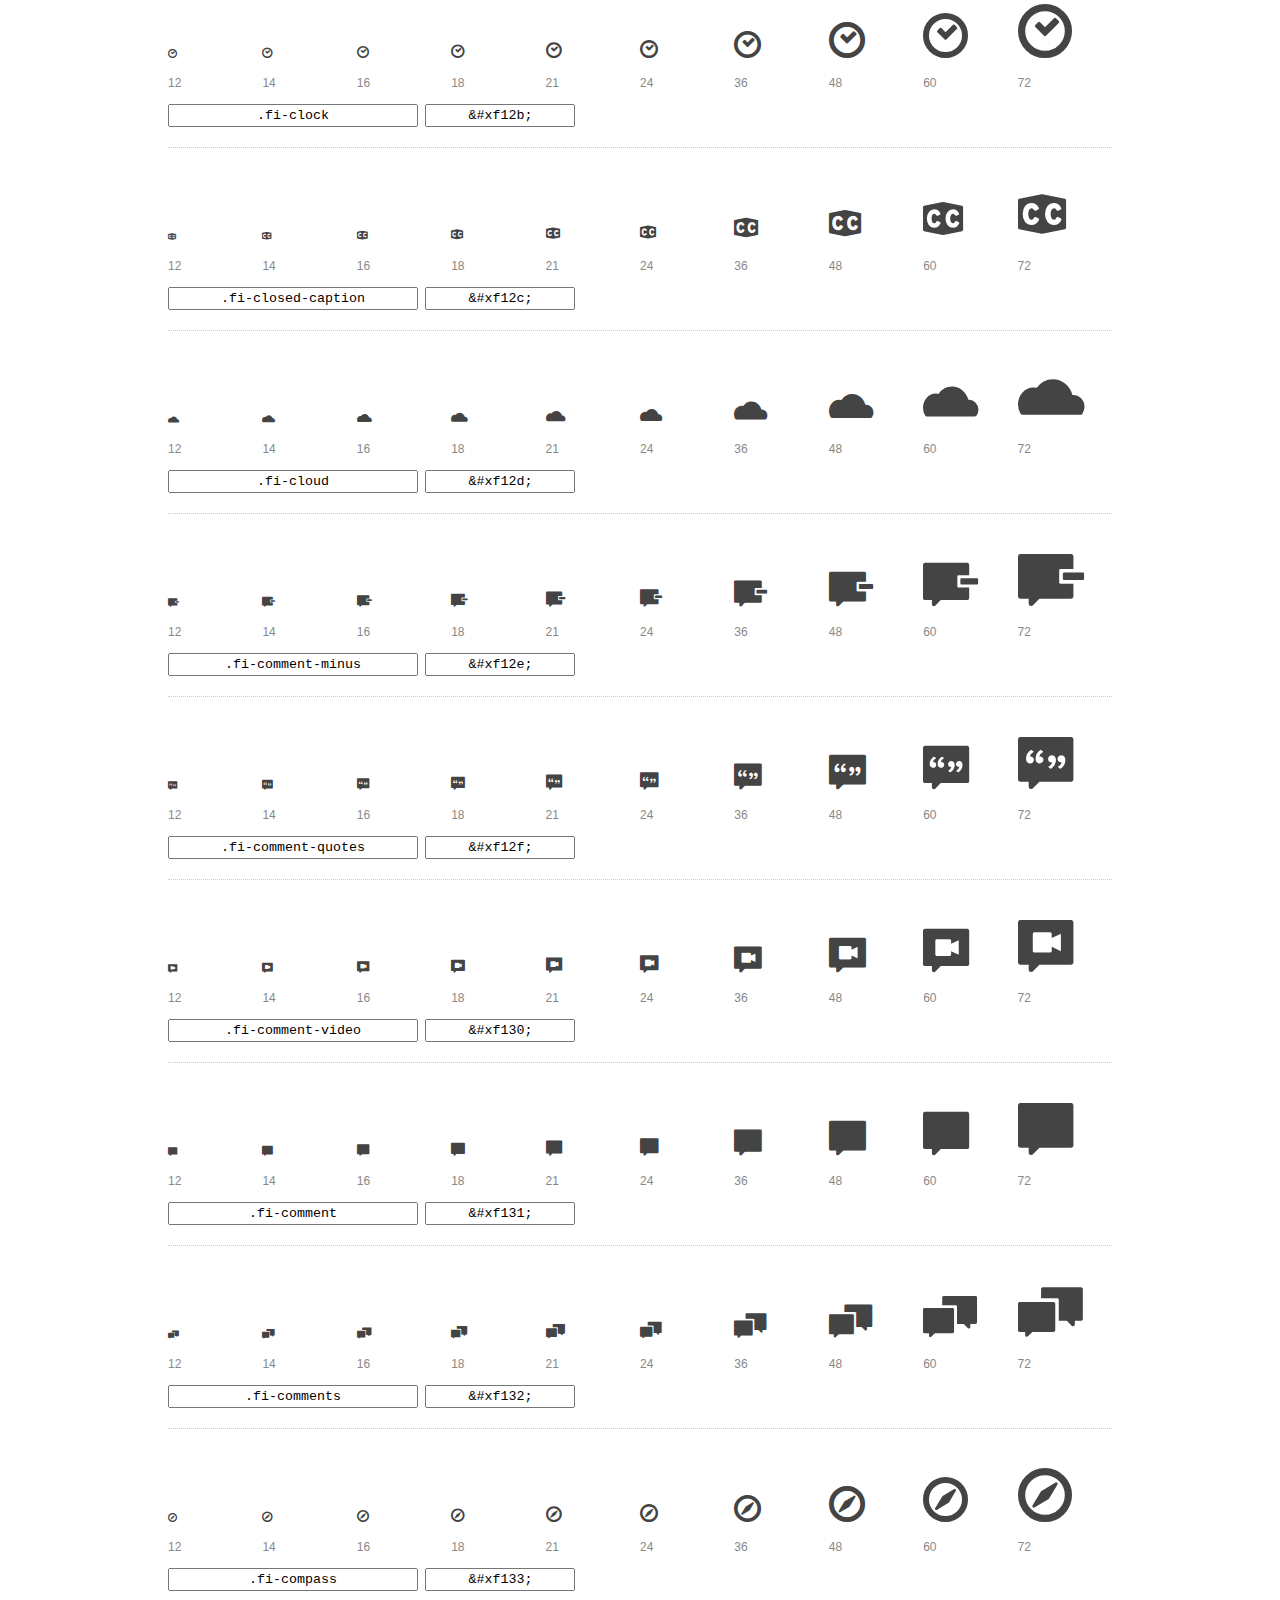
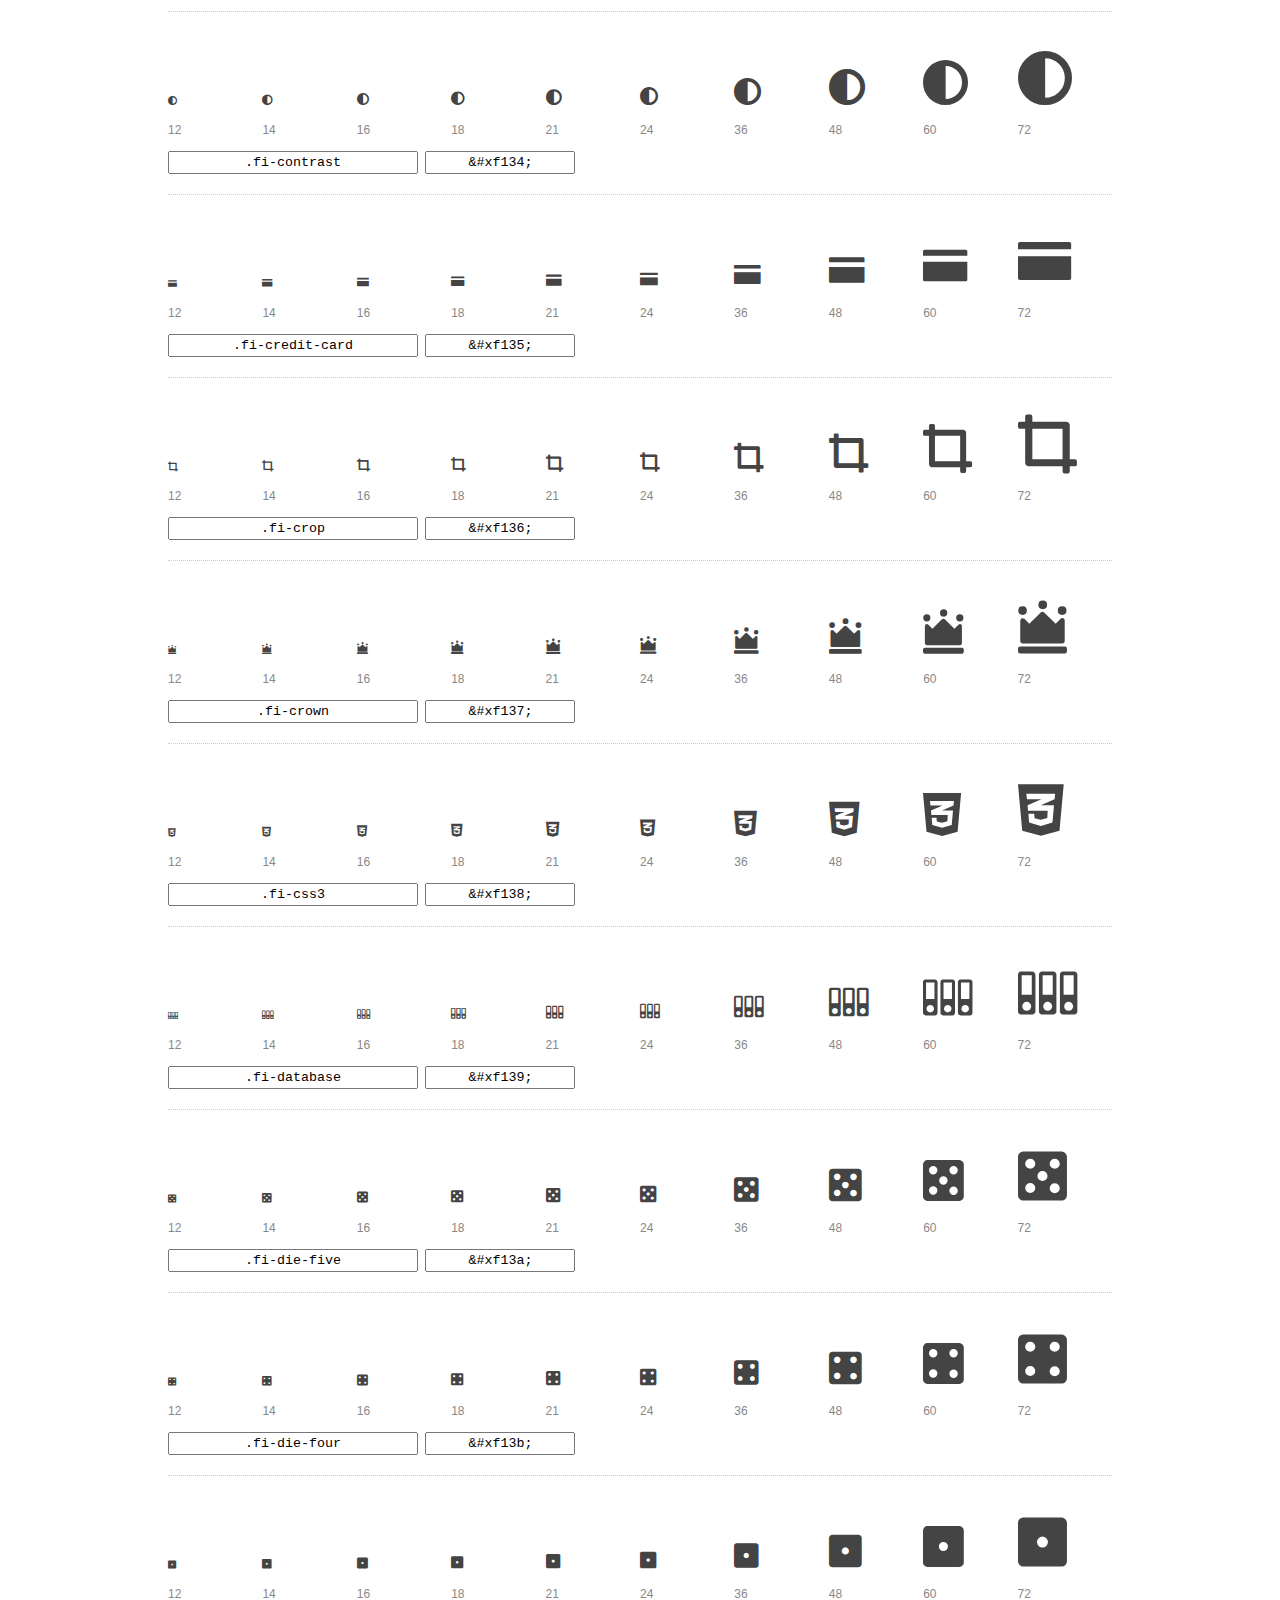
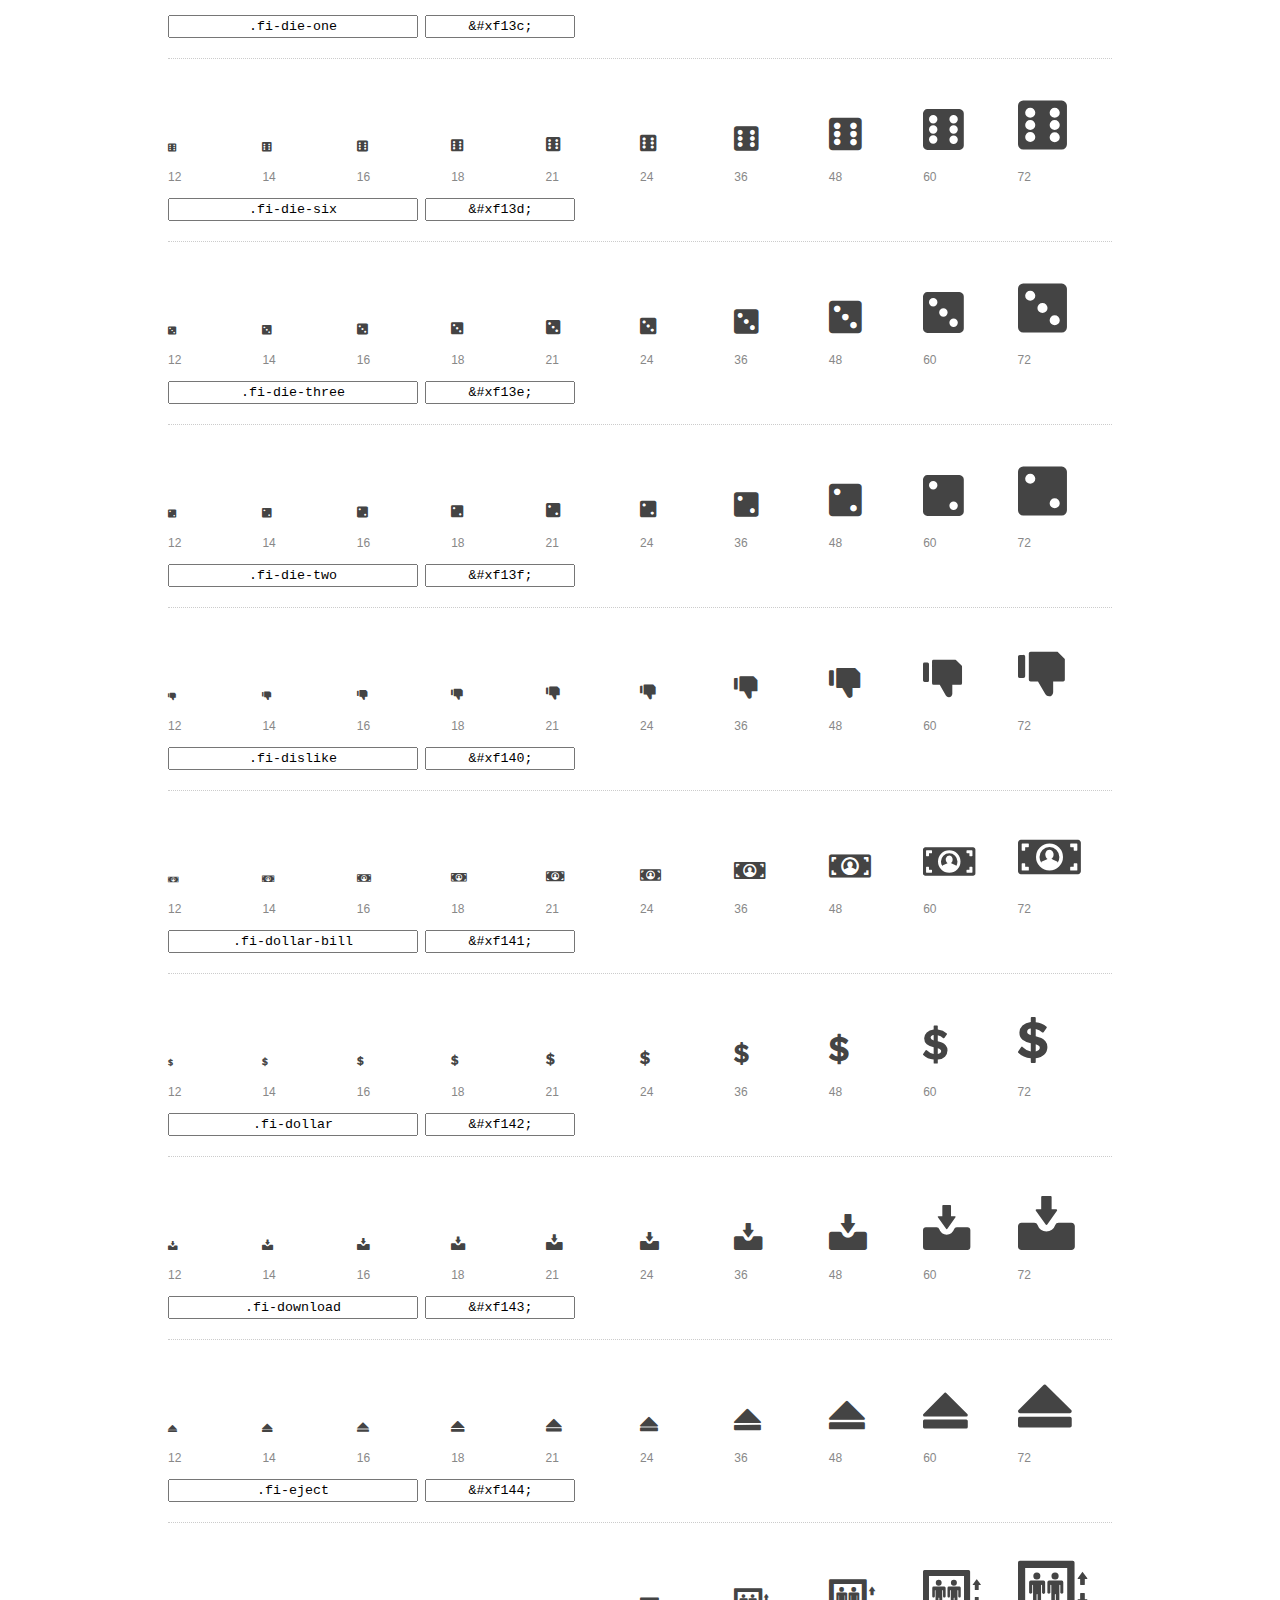
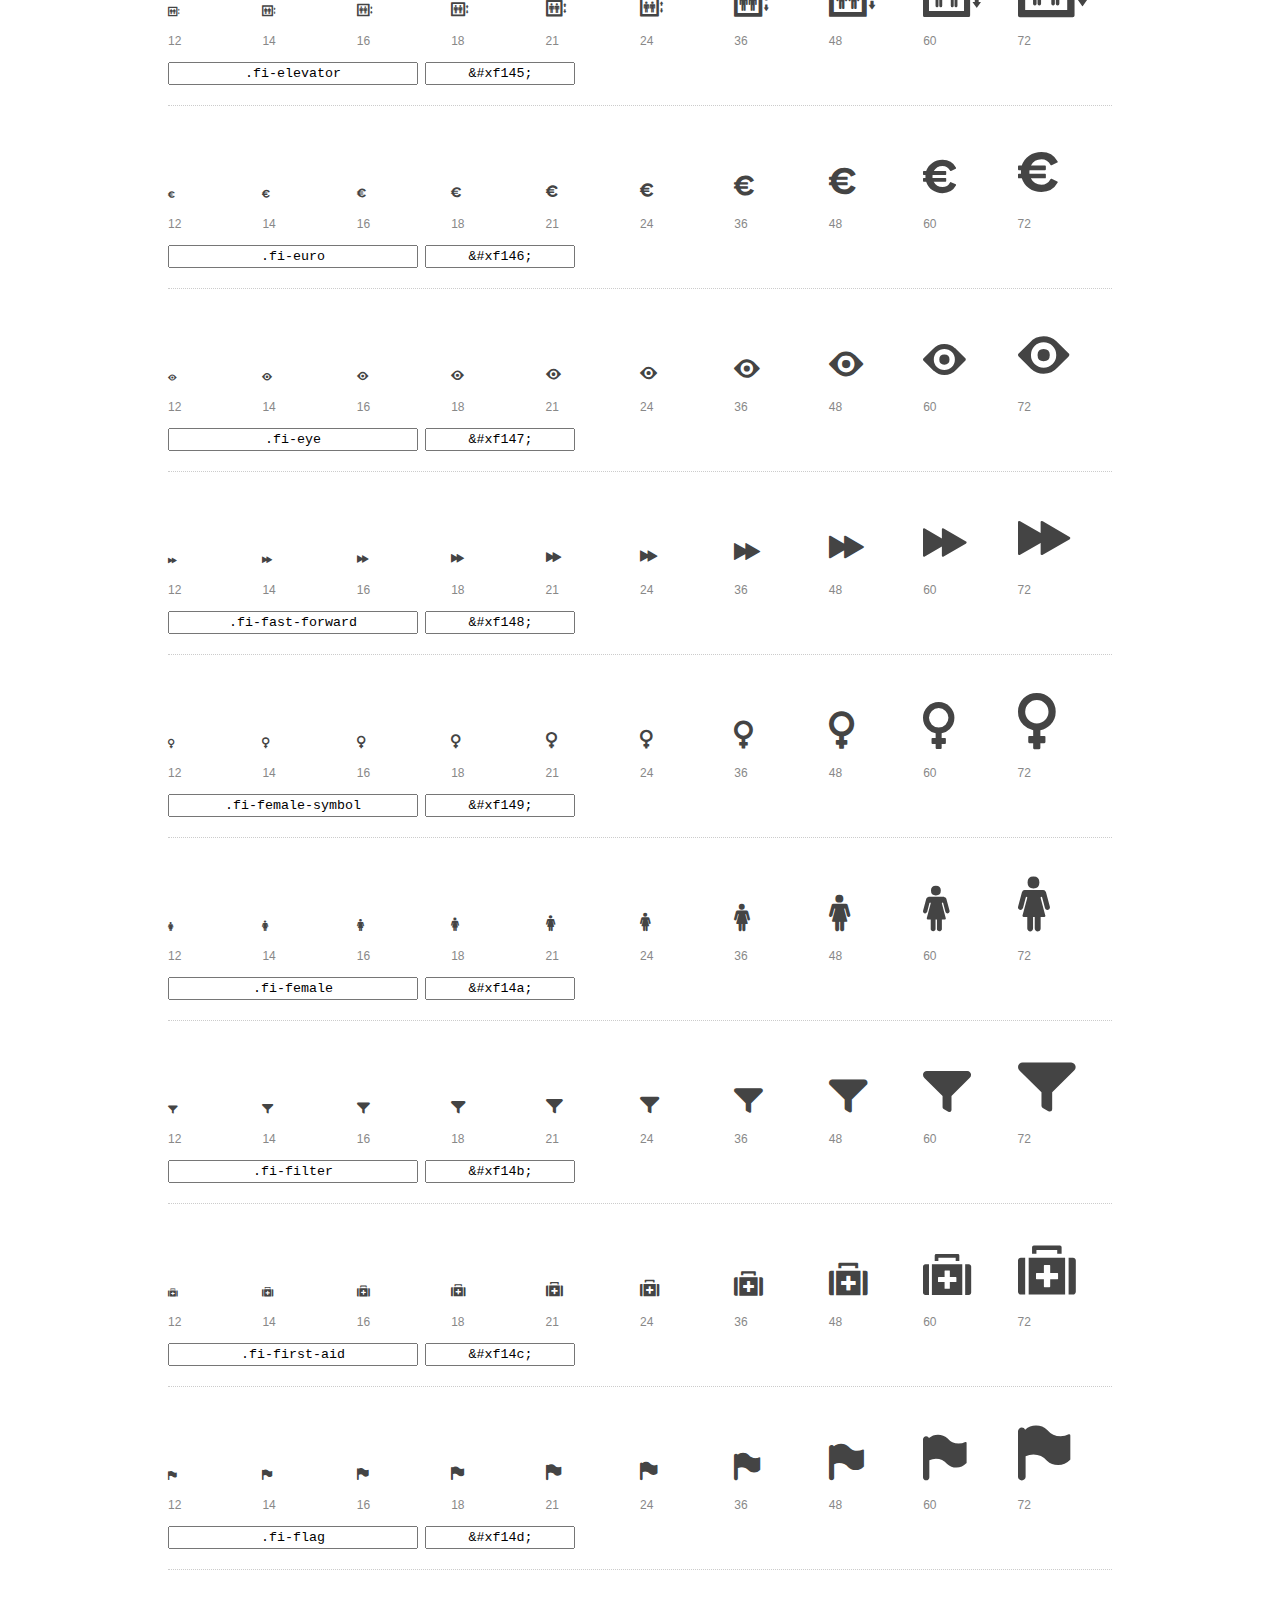
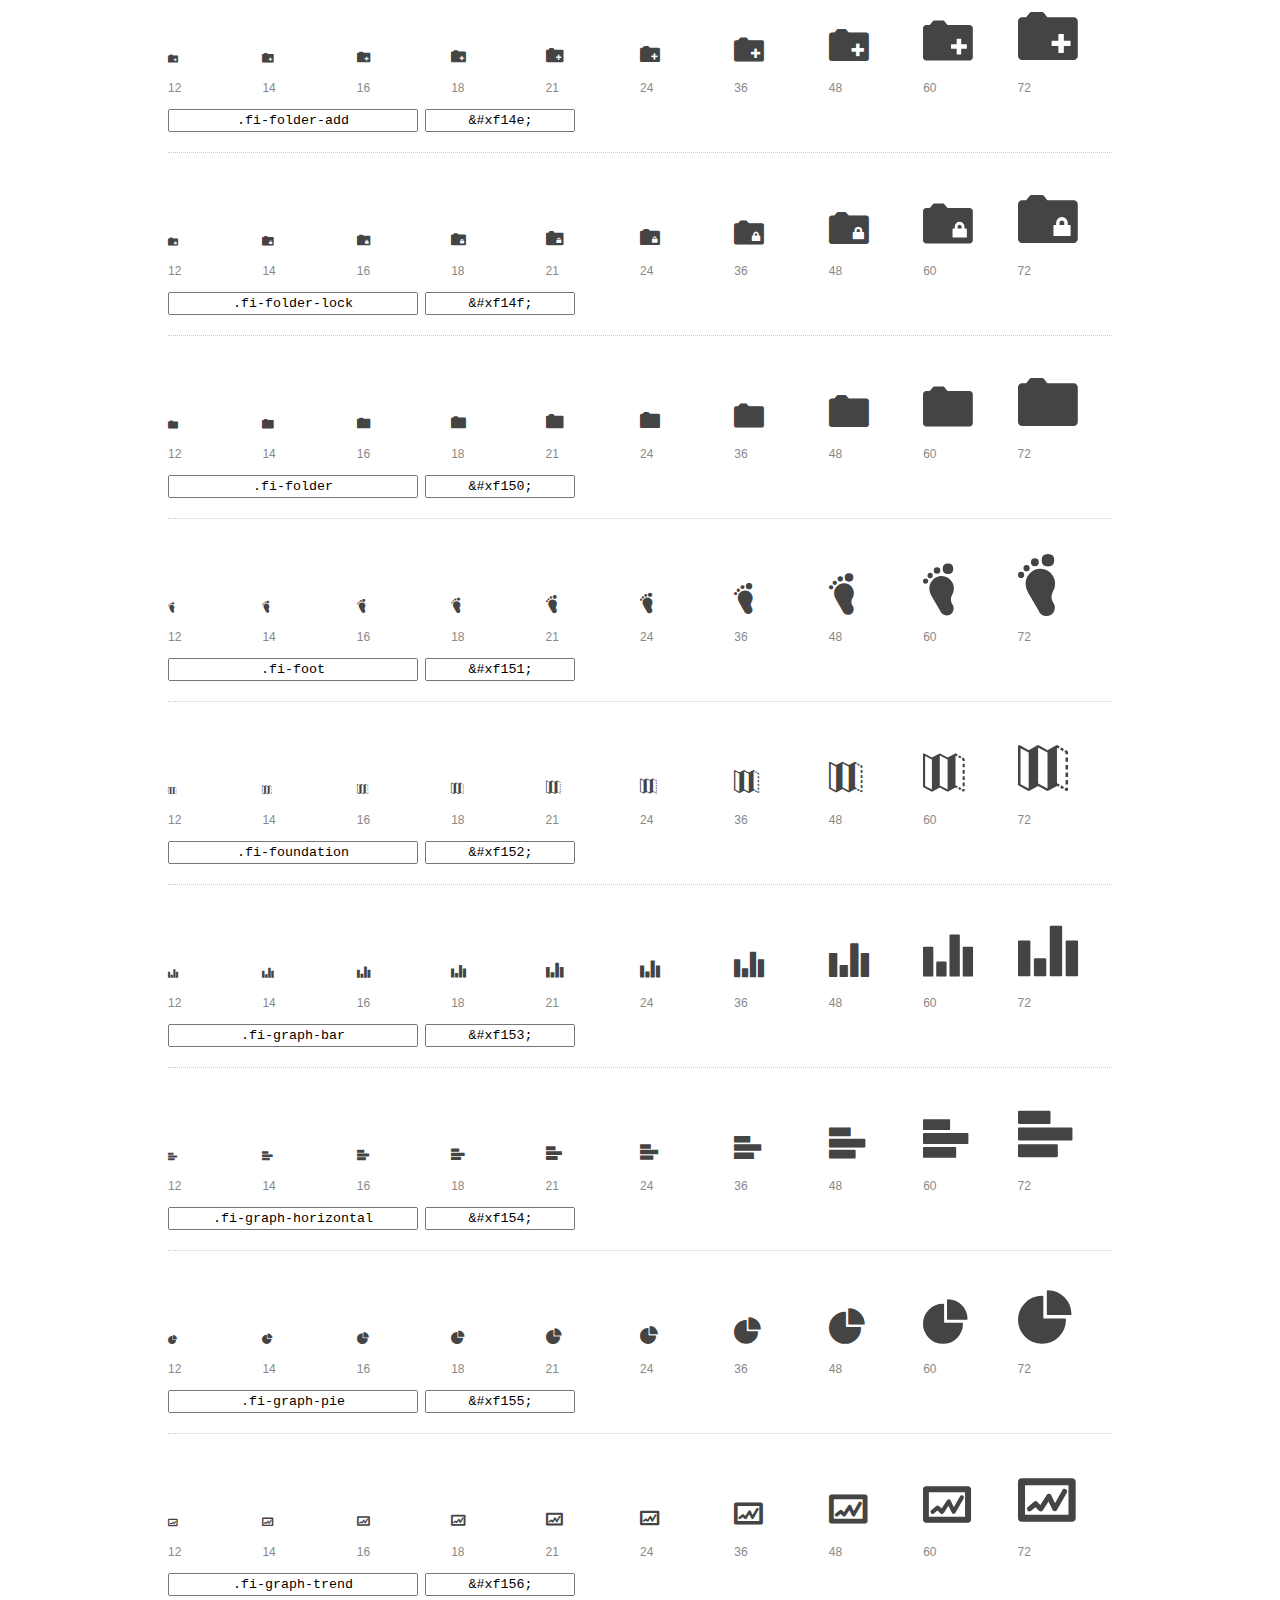
<file: Labo3/Exercise05/css/foundation/icons/preview.html>
<!DOCTYPE html>
<html>
  <head>
    <title>Foundation Icons glyphs preview</title>
    <link rel="stylesheet" href="foundation-icons.css" />

    <style>
      * {
        -moz-box-sizing: border-box;
        -webkit-box-sizing: border-box;
        box-sizing: border-box;
        margin: 0;
        padding: 0;
      }

      body {
        background: #fff;
        color: #444;
        font: 16px/1.5 "Helvetica Neue", Helvetica, Arial, sans-serif;
      }

      a, 
      a:visited {
        color: #888;
        text-decoration: underline;
      }
      a:hover, 
      a:focus { color: #000; }

      h1 {
        border-bottom: 2px solid #ddd;
        color: #888;
        font-size: 36px;
        font-weight: 300;
        margin-bottom: 20px;
        padding: 20px 0;
      }

      .container {
        margin: 0 auto;
        min-width: 880px;
        padding: 0 40px;
        width: 80%;
      }

      .glyph {
        border-bottom: 1px dotted #ccc;
        padding: 10px 0 20px;
        margin-bottom: 20px;
      }

      .preview-glyphs { vertical-align: bottom; } 

      .preview-scale { 
        color: #888;
        font-size: 12px; 
        margin-top: 5px;
      }

      .step {
        display: inline-block;
        line-height: 1;
        width: 10%;
      }

      
      .size-12 { font-size: 12px; }
      
      .size-14 { font-size: 14px; }
      
      .size-16 { font-size: 16px; }
      
      .size-18 { font-size: 18px; }
      
      .size-21 { font-size: 21px; }
      
      .size-24 { font-size: 24px; }
      
      .size-36 { font-size: 36px; }
      
      .size-48 { font-size: 48px; }
      
      .size-60 { font-size: 60px; }
      
      .size-72 { font-size: 72px; }
      

      .usage { margin-top: 10px; }

      .usage input {
        font-family: monospace;
        margin-right: 3px;
        padding: 2px 5px;
        text-align: center;
      }

      .usage .point { width: 150px; }

      .usage .class { width: 250px; }

      .footer {
        color: #888;
        font-size: 12px;
        padding: 20px 0;
      }
    </style>

    <!--[if lte IE 8]><script src="http://html5shiv.googlecode.com/svn/trunk/html5.js"></script><![endif]-->
  </head>

  <body>
    <div class="container">
      <h1>Foundation Icons contains 283 glyphs:</h1> 

      
      <div class="glyph">
        <div class="preview-glyphs">
          <i class="step fi-address-book size-12"></i><i class="step fi-address-book size-14"></i><i class="step fi-address-book size-16"></i><i class="step fi-address-book size-18"></i><i class="step fi-address-book size-21"></i><i class="step fi-address-book size-24"></i><i class="step fi-address-book size-36"></i><i class="step fi-address-book size-48"></i><i class="step fi-address-book size-60"></i><i class="step fi-address-book size-72"></i>
        </div>
        <div class="preview-scale">
          <span class="step">12</span><span class="step">14</span><span class="step">16</span><span class="step">18</span><span class="step">21</span><span class="step">24</span><span class="step">36</span><span class="step">48</span><span class="step">60</span><span class="step">72</span> 
        </div>
        <div class="usage">
          <input class="class" type="text" readonly="readonly" onClick="this.select();" value=".fi-address-book" />
          <input class="point" type="text" readonly="readonly" onClick="this.select();" value="&amp;#xf100;" />
        </div>
      </div>
      
      <div class="glyph">
        <div class="preview-glyphs">
          <i class="step fi-alert size-12"></i><i class="step fi-alert size-14"></i><i class="step fi-alert size-16"></i><i class="step fi-alert size-18"></i><i class="step fi-alert size-21"></i><i class="step fi-alert size-24"></i><i class="step fi-alert size-36"></i><i class="step fi-alert size-48"></i><i class="step fi-alert size-60"></i><i class="step fi-alert size-72"></i>
        </div>
        <div class="preview-scale">
          <span class="step">12</span><span class="step">14</span><span class="step">16</span><span class="step">18</span><span class="step">21</span><span class="step">24</span><span class="step">36</span><span class="step">48</span><span class="step">60</span><span class="step">72</span> 
        </div>
        <div class="usage">
          <input class="class" type="text" readonly="readonly" onClick="this.select();" value=".fi-alert" />
          <input class="point" type="text" readonly="readonly" onClick="this.select();" value="&amp;#xf101;" />
        </div>
      </div>
      
      <div class="glyph">
        <div class="preview-glyphs">
          <i class="step fi-align-center size-12"></i><i class="step fi-align-center size-14"></i><i class="step fi-align-center size-16"></i><i class="step fi-align-center size-18"></i><i class="step fi-align-center size-21"></i><i class="step fi-align-center size-24"></i><i class="step fi-align-center size-36"></i><i class="step fi-align-center size-48"></i><i class="step fi-align-center size-60"></i><i class="step fi-align-center size-72"></i>
        </div>
        <div class="preview-scale">
          <span class="step">12</span><span class="step">14</span><span class="step">16</span><span class="step">18</span><span class="step">21</span><span class="step">24</span><span class="step">36</span><span class="step">48</span><span class="step">60</span><span class="step">72</span> 
        </div>
        <div class="usage">
          <input class="class" type="text" readonly="readonly" onClick="this.select();" value=".fi-align-center" />
          <input class="point" type="text" readonly="readonly" onClick="this.select();" value="&amp;#xf102;" />
        </div>
      </div>
      
      <div class="glyph">
        <div class="preview-glyphs">
          <i class="step fi-align-justify size-12"></i><i class="step fi-align-justify size-14"></i><i class="step fi-align-justify size-16"></i><i class="step fi-align-justify size-18"></i><i class="step fi-align-justify size-21"></i><i class="step fi-align-justify size-24"></i><i class="step fi-align-justify size-36"></i><i class="step fi-align-justify size-48"></i><i class="step fi-align-justify size-60"></i><i class="step fi-align-justify size-72"></i>
        </div>
        <div class="preview-scale">
          <span class="step">12</span><span class="step">14</span><span class="step">16</span><span class="step">18</span><span class="step">21</span><span class="step">24</span><span class="step">36</span><span class="step">48</span><span class="step">60</span><span class="step">72</span> 
        </div>
        <div class="usage">
          <input class="class" type="text" readonly="readonly" onClick="this.select();" value=".fi-align-justify" />
          <input class="point" type="text" readonly="readonly" onClick="this.select();" value="&amp;#xf103;" />
        </div>
      </div>
      
      <div class="glyph">
        <div class="preview-glyphs">
          <i class="step fi-align-left size-12"></i><i class="step fi-align-left size-14"></i><i class="step fi-align-left size-16"></i><i class="step fi-align-left size-18"></i><i class="step fi-align-left size-21"></i><i class="step fi-align-left size-24"></i><i class="step fi-align-left size-36"></i><i class="step fi-align-left size-48"></i><i class="step fi-align-left size-60"></i><i class="step fi-align-left size-72"></i>
        </div>
        <div class="preview-scale">
          <span class="step">12</span><span class="step">14</span><span class="step">16</span><span class="step">18</span><span class="step">21</span><span class="step">24</span><span class="step">36</span><span class="step">48</span><span class="step">60</span><span class="step">72</span> 
        </div>
        <div class="usage">
          <input class="class" type="text" readonly="readonly" onClick="this.select();" value=".fi-align-left" />
          <input class="point" type="text" readonly="readonly" onClick="this.select();" value="&amp;#xf104;" />
        </div>
      </div>
      
      <div class="glyph">
        <div class="preview-glyphs">
          <i class="step fi-align-right size-12"></i><i class="step fi-align-right size-14"></i><i class="step fi-align-right size-16"></i><i class="step fi-align-right size-18"></i><i class="step fi-align-right size-21"></i><i class="step fi-align-right size-24"></i><i class="step fi-align-right size-36"></i><i class="step fi-align-right size-48"></i><i class="step fi-align-right size-60"></i><i class="step fi-align-right size-72"></i>
        </div>
        <div class="preview-scale">
          <span class="step">12</span><span class="step">14</span><span class="step">16</span><span class="step">18</span><span class="step">21</span><span class="step">24</span><span class="step">36</span><span class="step">48</span><span class="step">60</span><span class="step">72</span> 
        </div>
        <div class="usage">
          <input class="class" type="text" readonly="readonly" onClick="this.select();" value=".fi-align-right" />
          <input class="point" type="text" readonly="readonly" onClick="this.select();" value="&amp;#xf105;" />
        </div>
      </div>
      
      <div class="glyph">
        <div class="preview-glyphs">
          <i class="step fi-anchor size-12"></i><i class="step fi-anchor size-14"></i><i class="step fi-anchor size-16"></i><i class="step fi-anchor size-18"></i><i class="step fi-anchor size-21"></i><i class="step fi-anchor size-24"></i><i class="step fi-anchor size-36"></i><i class="step fi-anchor size-48"></i><i class="step fi-anchor size-60"></i><i class="step fi-anchor size-72"></i>
        </div>
        <div class="preview-scale">
          <span class="step">12</span><span class="step">14</span><span class="step">16</span><span class="step">18</span><span class="step">21</span><span class="step">24</span><span class="step">36</span><span class="step">48</span><span class="step">60</span><span class="step">72</span> 
        </div>
        <div class="usage">
          <input class="class" type="text" readonly="readonly" onClick="this.select();" value=".fi-anchor" />
          <input class="point" type="text" readonly="readonly" onClick="this.select();" value="&amp;#xf106;" />
        </div>
      </div>
      
      <div class="glyph">
        <div class="preview-glyphs">
          <i class="step fi-annotate size-12"></i><i class="step fi-annotate size-14"></i><i class="step fi-annotate size-16"></i><i class="step fi-annotate size-18"></i><i class="step fi-annotate size-21"></i><i class="step fi-annotate size-24"></i><i class="step fi-annotate size-36"></i><i class="step fi-annotate size-48"></i><i class="step fi-annotate size-60"></i><i class="step fi-annotate size-72"></i>
        </div>
        <div class="preview-scale">
          <span class="step">12</span><span class="step">14</span><span class="step">16</span><span class="step">18</span><span class="step">21</span><span class="step">24</span><span class="step">36</span><span class="step">48</span><span class="step">60</span><span class="step">72</span> 
        </div>
        <div class="usage">
          <input class="class" type="text" readonly="readonly" onClick="this.select();" value=".fi-annotate" />
          <input class="point" type="text" readonly="readonly" onClick="this.select();" value="&amp;#xf107;" />
        </div>
      </div>
      
      <div class="glyph">
        <div class="preview-glyphs">
          <i class="step fi-archive size-12"></i><i class="step fi-archive size-14"></i><i class="step fi-archive size-16"></i><i class="step fi-archive size-18"></i><i class="step fi-archive size-21"></i><i class="step fi-archive size-24"></i><i class="step fi-archive size-36"></i><i class="step fi-archive size-48"></i><i class="step fi-archive size-60"></i><i class="step fi-archive size-72"></i>
        </div>
        <div class="preview-scale">
          <span class="step">12</span><span class="step">14</span><span class="step">16</span><span class="step">18</span><span class="step">21</span><span class="step">24</span><span class="step">36</span><span class="step">48</span><span class="step">60</span><span class="step">72</span> 
        </div>
        <div class="usage">
          <input class="class" type="text" readonly="readonly" onClick="this.select();" value=".fi-archive" />
          <input class="point" type="text" readonly="readonly" onClick="this.select();" value="&amp;#xf108;" />
        </div>
      </div>
      
      <div class="glyph">
        <div class="preview-glyphs">
          <i class="step fi-arrow-down size-12"></i><i class="step fi-arrow-down size-14"></i><i class="step fi-arrow-down size-16"></i><i class="step fi-arrow-down size-18"></i><i class="step fi-arrow-down size-21"></i><i class="step fi-arrow-down size-24"></i><i class="step fi-arrow-down size-36"></i><i class="step fi-arrow-down size-48"></i><i class="step fi-arrow-down size-60"></i><i class="step fi-arrow-down size-72"></i>
        </div>
        <div class="preview-scale">
          <span class="step">12</span><span class="step">14</span><span class="step">16</span><span class="step">18</span><span class="step">21</span><span class="step">24</span><span class="step">36</span><span class="step">48</span><span class="step">60</span><span class="step">72</span> 
        </div>
        <div class="usage">
          <input class="class" type="text" readonly="readonly" onClick="this.select();" value=".fi-arrow-down" />
          <input class="point" type="text" readonly="readonly" onClick="this.select();" value="&amp;#xf109;" />
        </div>
      </div>
      
      <div class="glyph">
        <div class="preview-glyphs">
          <i class="step fi-arrow-left size-12"></i><i class="step fi-arrow-left size-14"></i><i class="step fi-arrow-left size-16"></i><i class="step fi-arrow-left size-18"></i><i class="step fi-arrow-left size-21"></i><i class="step fi-arrow-left size-24"></i><i class="step fi-arrow-left size-36"></i><i class="step fi-arrow-left size-48"></i><i class="step fi-arrow-left size-60"></i><i class="step fi-arrow-left size-72"></i>
        </div>
        <div class="preview-scale">
          <span class="step">12</span><span class="step">14</span><span class="step">16</span><span class="step">18</span><span class="step">21</span><span class="step">24</span><span class="step">36</span><span class="step">48</span><span class="step">60</span><span class="step">72</span> 
        </div>
        <div class="usage">
          <input class="class" type="text" readonly="readonly" onClick="this.select();" value=".fi-arrow-left" />
          <input class="point" type="text" readonly="readonly" onClick="this.select();" value="&amp;#xf10a;" />
        </div>
      </div>
      
      <div class="glyph">
        <div class="preview-glyphs">
          <i class="step fi-arrow-right size-12"></i><i class="step fi-arrow-right size-14"></i><i class="step fi-arrow-right size-16"></i><i class="step fi-arrow-right size-18"></i><i class="step fi-arrow-right size-21"></i><i class="step fi-arrow-right size-24"></i><i class="step fi-arrow-right size-36"></i><i class="step fi-arrow-right size-48"></i><i class="step fi-arrow-right size-60"></i><i class="step fi-arrow-right size-72"></i>
        </div>
        <div class="preview-scale">
          <span class="step">12</span><span class="step">14</span><span class="step">16</span><span class="step">18</span><span class="step">21</span><span class="step">24</span><span class="step">36</span><span class="step">48</span><span class="step">60</span><span class="step">72</span> 
        </div>
        <div class="usage">
          <input class="class" type="text" readonly="readonly" onClick="this.select();" value=".fi-arrow-right" />
          <input class="point" type="text" readonly="readonly" onClick="this.select();" value="&amp;#xf10b;" />
        </div>
      </div>
      
      <div class="glyph">
        <div class="preview-glyphs">
          <i class="step fi-arrow-up size-12"></i><i class="step fi-arrow-up size-14"></i><i class="step fi-arrow-up size-16"></i><i class="step fi-arrow-up size-18"></i><i class="step fi-arrow-up size-21"></i><i class="step fi-arrow-up size-24"></i><i class="step fi-arrow-up size-36"></i><i class="step fi-arrow-up size-48"></i><i class="step fi-arrow-up size-60"></i><i class="step fi-arrow-up size-72"></i>
        </div>
        <div class="preview-scale">
          <span class="step">12</span><span class="step">14</span><span class="step">16</span><span class="step">18</span><span class="step">21</span><span class="step">24</span><span class="step">36</span><span class="step">48</span><span class="step">60</span><span class="step">72</span> 
        </div>
        <div class="usage">
          <input class="class" type="text" readonly="readonly" onClick="this.select();" value=".fi-arrow-up" />
          <input class="point" type="text" readonly="readonly" onClick="this.select();" value="&amp;#xf10c;" />
        </div>
      </div>
      
      <div class="glyph">
        <div class="preview-glyphs">
          <i class="step fi-arrows-compress size-12"></i><i class="step fi-arrows-compress size-14"></i><i class="step fi-arrows-compress size-16"></i><i class="step fi-arrows-compress size-18"></i><i class="step fi-arrows-compress size-21"></i><i class="step fi-arrows-compress size-24"></i><i class="step fi-arrows-compress size-36"></i><i class="step fi-arrows-compress size-48"></i><i class="step fi-arrows-compress size-60"></i><i class="step fi-arrows-compress size-72"></i>
        </div>
        <div class="preview-scale">
          <span class="step">12</span><span class="step">14</span><span class="step">16</span><span class="step">18</span><span class="step">21</span><span class="step">24</span><span class="step">36</span><span class="step">48</span><span class="step">60</span><span class="step">72</span> 
        </div>
        <div class="usage">
          <input class="class" type="text" readonly="readonly" onClick="this.select();" value=".fi-arrows-compress" />
          <input class="point" type="text" readonly="readonly" onClick="this.select();" value="&amp;#xf10d;" />
        </div>
      </div>
      
      <div class="glyph">
        <div class="preview-glyphs">
          <i class="step fi-arrows-expand size-12"></i><i class="step fi-arrows-expand size-14"></i><i class="step fi-arrows-expand size-16"></i><i class="step fi-arrows-expand size-18"></i><i class="step fi-arrows-expand size-21"></i><i class="step fi-arrows-expand size-24"></i><i class="step fi-arrows-expand size-36"></i><i class="step fi-arrows-expand size-48"></i><i class="step fi-arrows-expand size-60"></i><i class="step fi-arrows-expand size-72"></i>
        </div>
        <div class="preview-scale">
          <span class="step">12</span><span class="step">14</span><span class="step">16</span><span class="step">18</span><span class="step">21</span><span class="step">24</span><span class="step">36</span><span class="step">48</span><span class="step">60</span><span class="step">72</span> 
        </div>
        <div class="usage">
          <input class="class" type="text" readonly="readonly" onClick="this.select();" value=".fi-arrows-expand" />
          <input class="point" type="text" readonly="readonly" onClick="this.select();" value="&amp;#xf10e;" />
        </div>
      </div>
      
      <div class="glyph">
        <div class="preview-glyphs">
          <i class="step fi-arrows-in size-12"></i><i class="step fi-arrows-in size-14"></i><i class="step fi-arrows-in size-16"></i><i class="step fi-arrows-in size-18"></i><i class="step fi-arrows-in size-21"></i><i class="step fi-arrows-in size-24"></i><i class="step fi-arrows-in size-36"></i><i class="step fi-arrows-in size-48"></i><i class="step fi-arrows-in size-60"></i><i class="step fi-arrows-in size-72"></i>
        </div>
        <div class="preview-scale">
          <span class="step">12</span><span class="step">14</span><span class="step">16</span><span class="step">18</span><span class="step">21</span><span class="step">24</span><span class="step">36</span><span class="step">48</span><span class="step">60</span><span class="step">72</span> 
        </div>
        <div class="usage">
          <input class="class" type="text" readonly="readonly" onClick="this.select();" value=".fi-arrows-in" />
          <input class="point" type="text" readonly="readonly" onClick="this.select();" value="&amp;#xf10f;" />
        </div>
      </div>
      
      <div class="glyph">
        <div class="preview-glyphs">
          <i class="step fi-arrows-out size-12"></i><i class="step fi-arrows-out size-14"></i><i class="step fi-arrows-out size-16"></i><i class="step fi-arrows-out size-18"></i><i class="step fi-arrows-out size-21"></i><i class="step fi-arrows-out size-24"></i><i class="step fi-arrows-out size-36"></i><i class="step fi-arrows-out size-48"></i><i class="step fi-arrows-out size-60"></i><i class="step fi-arrows-out size-72"></i>
        </div>
        <div class="preview-scale">
          <span class="step">12</span><span class="step">14</span><span class="step">16</span><span class="step">18</span><span class="step">21</span><span class="step">24</span><span class="step">36</span><span class="step">48</span><span class="step">60</span><span class="step">72</span> 
        </div>
        <div class="usage">
          <input class="class" type="text" readonly="readonly" onClick="this.select();" value=".fi-arrows-out" />
          <input class="point" type="text" readonly="readonly" onClick="this.select();" value="&amp;#xf110;" />
        </div>
      </div>
      
      <div class="glyph">
        <div class="preview-glyphs">
          <i class="step fi-asl size-12"></i><i class="step fi-asl size-14"></i><i class="step fi-asl size-16"></i><i class="step fi-asl size-18"></i><i class="step fi-asl size-21"></i><i class="step fi-asl size-24"></i><i class="step fi-asl size-36"></i><i class="step fi-asl size-48"></i><i class="step fi-asl size-60"></i><i class="step fi-asl size-72"></i>
        </div>
        <div class="preview-scale">
          <span class="step">12</span><span class="step">14</span><span class="step">16</span><span class="step">18</span><span class="step">21</span><span class="step">24</span><span class="step">36</span><span class="step">48</span><span class="step">60</span><span class="step">72</span> 
        </div>
        <div class="usage">
          <input class="class" type="text" readonly="readonly" onClick="this.select();" value=".fi-asl" />
          <input class="point" type="text" readonly="readonly" onClick="this.select();" value="&amp;#xf111;" />
        </div>
      </div>
      
      <div class="glyph">
        <div class="preview-glyphs">
          <i class="step fi-asterisk size-12"></i><i class="step fi-asterisk size-14"></i><i class="step fi-asterisk size-16"></i><i class="step fi-asterisk size-18"></i><i class="step fi-asterisk size-21"></i><i class="step fi-asterisk size-24"></i><i class="step fi-asterisk size-36"></i><i class="step fi-asterisk size-48"></i><i class="step fi-asterisk size-60"></i><i class="step fi-asterisk size-72"></i>
        </div>
        <div class="preview-scale">
          <span class="step">12</span><span class="step">14</span><span class="step">16</span><span class="step">18</span><span class="step">21</span><span class="step">24</span><span class="step">36</span><span class="step">48</span><span class="step">60</span><span class="step">72</span> 
        </div>
        <div class="usage">
          <input class="class" type="text" readonly="readonly" onClick="this.select();" value=".fi-asterisk" />
          <input class="point" type="text" readonly="readonly" onClick="this.select();" value="&amp;#xf112;" />
        </div>
      </div>
      
      <div class="glyph">
        <div class="preview-glyphs">
          <i class="step fi-at-sign size-12"></i><i class="step fi-at-sign size-14"></i><i class="step fi-at-sign size-16"></i><i class="step fi-at-sign size-18"></i><i class="step fi-at-sign size-21"></i><i class="step fi-at-sign size-24"></i><i class="step fi-at-sign size-36"></i><i class="step fi-at-sign size-48"></i><i class="step fi-at-sign size-60"></i><i class="step fi-at-sign size-72"></i>
        </div>
        <div class="preview-scale">
          <span class="step">12</span><span class="step">14</span><span class="step">16</span><span class="step">18</span><span class="step">21</span><span class="step">24</span><span class="step">36</span><span class="step">48</span><span class="step">60</span><span class="step">72</span> 
        </div>
        <div class="usage">
          <input class="class" type="text" readonly="readonly" onClick="this.select();" value=".fi-at-sign" />
          <input class="point" type="text" readonly="readonly" onClick="this.select();" value="&amp;#xf113;" />
        </div>
      </div>
      
      <div class="glyph">
        <div class="preview-glyphs">
          <i class="step fi-background-color size-12"></i><i class="step fi-background-color size-14"></i><i class="step fi-background-color size-16"></i><i class="step fi-background-color size-18"></i><i class="step fi-background-color size-21"></i><i class="step fi-background-color size-24"></i><i class="step fi-background-color size-36"></i><i class="step fi-background-color size-48"></i><i class="step fi-background-color size-60"></i><i class="step fi-background-color size-72"></i>
        </div>
        <div class="preview-scale">
          <span class="step">12</span><span class="step">14</span><span class="step">16</span><span class="step">18</span><span class="step">21</span><span class="step">24</span><span class="step">36</span><span class="step">48</span><span class="step">60</span><span class="step">72</span> 
        </div>
        <div class="usage">
          <input class="class" type="text" readonly="readonly" onClick="this.select();" value=".fi-background-color" />
          <input class="point" type="text" readonly="readonly" onClick="this.select();" value="&amp;#xf114;" />
        </div>
      </div>
      
      <div class="glyph">
        <div class="preview-glyphs">
          <i class="step fi-battery-empty size-12"></i><i class="step fi-battery-empty size-14"></i><i class="step fi-battery-empty size-16"></i><i class="step fi-battery-empty size-18"></i><i class="step fi-battery-empty size-21"></i><i class="step fi-battery-empty size-24"></i><i class="step fi-battery-empty size-36"></i><i class="step fi-battery-empty size-48"></i><i class="step fi-battery-empty size-60"></i><i class="step fi-battery-empty size-72"></i>
        </div>
        <div class="preview-scale">
          <span class="step">12</span><span class="step">14</span><span class="step">16</span><span class="step">18</span><span class="step">21</span><span class="step">24</span><span class="step">36</span><span class="step">48</span><span class="step">60</span><span class="step">72</span> 
        </div>
        <div class="usage">
          <input class="class" type="text" readonly="readonly" onClick="this.select();" value=".fi-battery-empty" />
          <input class="point" type="text" readonly="readonly" onClick="this.select();" value="&amp;#xf115;" />
        </div>
      </div>
      
      <div class="glyph">
        <div class="preview-glyphs">
          <i class="step fi-battery-full size-12"></i><i class="step fi-battery-full size-14"></i><i class="step fi-battery-full size-16"></i><i class="step fi-battery-full size-18"></i><i class="step fi-battery-full size-21"></i><i class="step fi-battery-full size-24"></i><i class="step fi-battery-full size-36"></i><i class="step fi-battery-full size-48"></i><i class="step fi-battery-full size-60"></i><i class="step fi-battery-full size-72"></i>
        </div>
        <div class="preview-scale">
          <span class="step">12</span><span class="step">14</span><span class="step">16</span><span class="step">18</span><span class="step">21</span><span class="step">24</span><span class="step">36</span><span class="step">48</span><span class="step">60</span><span class="step">72</span> 
        </div>
        <div class="usage">
          <input class="class" type="text" readonly="readonly" onClick="this.select();" value=".fi-battery-full" />
          <input class="point" type="text" readonly="readonly" onClick="this.select();" value="&amp;#xf116;" />
        </div>
      </div>
      
      <div class="glyph">
        <div class="preview-glyphs">
          <i class="step fi-battery-half size-12"></i><i class="step fi-battery-half size-14"></i><i class="step fi-battery-half size-16"></i><i class="step fi-battery-half size-18"></i><i class="step fi-battery-half size-21"></i><i class="step fi-battery-half size-24"></i><i class="step fi-battery-half size-36"></i><i class="step fi-battery-half size-48"></i><i class="step fi-battery-half size-60"></i><i class="step fi-battery-half size-72"></i>
        </div>
        <div class="preview-scale">
          <span class="step">12</span><span class="step">14</span><span class="step">16</span><span class="step">18</span><span class="step">21</span><span class="step">24</span><span class="step">36</span><span class="step">48</span><span class="step">60</span><span class="step">72</span> 
        </div>
        <div class="usage">
          <input class="class" type="text" readonly="readonly" onClick="this.select();" value=".fi-battery-half" />
          <input class="point" type="text" readonly="readonly" onClick="this.select();" value="&amp;#xf117;" />
        </div>
      </div>
      
      <div class="glyph">
        <div class="preview-glyphs">
          <i class="step fi-bitcoin-circle size-12"></i><i class="step fi-bitcoin-circle size-14"></i><i class="step fi-bitcoin-circle size-16"></i><i class="step fi-bitcoin-circle size-18"></i><i class="step fi-bitcoin-circle size-21"></i><i class="step fi-bitcoin-circle size-24"></i><i class="step fi-bitcoin-circle size-36"></i><i class="step fi-bitcoin-circle size-48"></i><i class="step fi-bitcoin-circle size-60"></i><i class="step fi-bitcoin-circle size-72"></i>
        </div>
        <div class="preview-scale">
          <span class="step">12</span><span class="step">14</span><span class="step">16</span><span class="step">18</span><span class="step">21</span><span class="step">24</span><span class="step">36</span><span class="step">48</span><span class="step">60</span><span class="step">72</span> 
        </div>
        <div class="usage">
          <input class="class" type="text" readonly="readonly" onClick="this.select();" value=".fi-bitcoin-circle" />
          <input class="point" type="text" readonly="readonly" onClick="this.select();" value="&amp;#xf118;" />
        </div>
      </div>
      
      <div class="glyph">
        <div class="preview-glyphs">
          <i class="step fi-bitcoin size-12"></i><i class="step fi-bitcoin size-14"></i><i class="step fi-bitcoin size-16"></i><i class="step fi-bitcoin size-18"></i><i class="step fi-bitcoin size-21"></i><i class="step fi-bitcoin size-24"></i><i class="step fi-bitcoin size-36"></i><i class="step fi-bitcoin size-48"></i><i class="step fi-bitcoin size-60"></i><i class="step fi-bitcoin size-72"></i>
        </div>
        <div class="preview-scale">
          <span class="step">12</span><span class="step">14</span><span class="step">16</span><span class="step">18</span><span class="step">21</span><span class="step">24</span><span class="step">36</span><span class="step">48</span><span class="step">60</span><span class="step">72</span> 
        </div>
        <div class="usage">
          <input class="class" type="text" readonly="readonly" onClick="this.select();" value=".fi-bitcoin" />
          <input class="point" type="text" readonly="readonly" onClick="this.select();" value="&amp;#xf119;" />
        </div>
      </div>
      
      <div class="glyph">
        <div class="preview-glyphs">
          <i class="step fi-blind size-12"></i><i class="step fi-blind size-14"></i><i class="step fi-blind size-16"></i><i class="step fi-blind size-18"></i><i class="step fi-blind size-21"></i><i class="step fi-blind size-24"></i><i class="step fi-blind size-36"></i><i class="step fi-blind size-48"></i><i class="step fi-blind size-60"></i><i class="step fi-blind size-72"></i>
        </div>
        <div class="preview-scale">
          <span class="step">12</span><span class="step">14</span><span class="step">16</span><span class="step">18</span><span class="step">21</span><span class="step">24</span><span class="step">36</span><span class="step">48</span><span class="step">60</span><span class="step">72</span> 
        </div>
        <div class="usage">
          <input class="class" type="text" readonly="readonly" onClick="this.select();" value=".fi-blind" />
          <input class="point" type="text" readonly="readonly" onClick="this.select();" value="&amp;#xf11a;" />
        </div>
      </div>
      
      <div class="glyph">
        <div class="preview-glyphs">
          <i class="step fi-bluetooth size-12"></i><i class="step fi-bluetooth size-14"></i><i class="step fi-bluetooth size-16"></i><i class="step fi-bluetooth size-18"></i><i class="step fi-bluetooth size-21"></i><i class="step fi-bluetooth size-24"></i><i class="step fi-bluetooth size-36"></i><i class="step fi-bluetooth size-48"></i><i class="step fi-bluetooth size-60"></i><i class="step fi-bluetooth size-72"></i>
        </div>
        <div class="preview-scale">
          <span class="step">12</span><span class="step">14</span><span class="step">16</span><span class="step">18</span><span class="step">21</span><span class="step">24</span><span class="step">36</span><span class="step">48</span><span class="step">60</span><span class="step">72</span> 
        </div>
        <div class="usage">
          <input class="class" type="text" readonly="readonly" onClick="this.select();" value=".fi-bluetooth" />
          <input class="point" type="text" readonly="readonly" onClick="this.select();" value="&amp;#xf11b;" />
        </div>
      </div>
      
      <div class="glyph">
        <div class="preview-glyphs">
          <i class="step fi-bold size-12"></i><i class="step fi-bold size-14"></i><i class="step fi-bold size-16"></i><i class="step fi-bold size-18"></i><i class="step fi-bold size-21"></i><i class="step fi-bold size-24"></i><i class="step fi-bold size-36"></i><i class="step fi-bold size-48"></i><i class="step fi-bold size-60"></i><i class="step fi-bold size-72"></i>
        </div>
        <div class="preview-scale">
          <span class="step">12</span><span class="step">14</span><span class="step">16</span><span class="step">18</span><span class="step">21</span><span class="step">24</span><span class="step">36</span><span class="step">48</span><span class="step">60</span><span class="step">72</span> 
        </div>
        <div class="usage">
          <input class="class" type="text" readonly="readonly" onClick="this.select();" value=".fi-bold" />
          <input class="point" type="text" readonly="readonly" onClick="this.select();" value="&amp;#xf11c;" />
        </div>
      </div>
      
      <div class="glyph">
        <div class="preview-glyphs">
          <i class="step fi-book-bookmark size-12"></i><i class="step fi-book-bookmark size-14"></i><i class="step fi-book-bookmark size-16"></i><i class="step fi-book-bookmark size-18"></i><i class="step fi-book-bookmark size-21"></i><i class="step fi-book-bookmark size-24"></i><i class="step fi-book-bookmark size-36"></i><i class="step fi-book-bookmark size-48"></i><i class="step fi-book-bookmark size-60"></i><i class="step fi-book-bookmark size-72"></i>
        </div>
        <div class="preview-scale">
          <span class="step">12</span><span class="step">14</span><span class="step">16</span><span class="step">18</span><span class="step">21</span><span class="step">24</span><span class="step">36</span><span class="step">48</span><span class="step">60</span><span class="step">72</span> 
        </div>
        <div class="usage">
          <input class="class" type="text" readonly="readonly" onClick="this.select();" value=".fi-book-bookmark" />
          <input class="point" type="text" readonly="readonly" onClick="this.select();" value="&amp;#xf11d;" />
        </div>
      </div>
      
      <div class="glyph">
        <div class="preview-glyphs">
          <i class="step fi-book size-12"></i><i class="step fi-book size-14"></i><i class="step fi-book size-16"></i><i class="step fi-book size-18"></i><i class="step fi-book size-21"></i><i class="step fi-book size-24"></i><i class="step fi-book size-36"></i><i class="step fi-book size-48"></i><i class="step fi-book size-60"></i><i class="step fi-book size-72"></i>
        </div>
        <div class="preview-scale">
          <span class="step">12</span><span class="step">14</span><span class="step">16</span><span class="step">18</span><span class="step">21</span><span class="step">24</span><span class="step">36</span><span class="step">48</span><span class="step">60</span><span class="step">72</span> 
        </div>
        <div class="usage">
          <input class="class" type="text" readonly="readonly" onClick="this.select();" value=".fi-book" />
          <input class="point" type="text" readonly="readonly" onClick="this.select();" value="&amp;#xf11e;" />
        </div>
      </div>
      
      <div class="glyph">
        <div class="preview-glyphs">
          <i class="step fi-bookmark size-12"></i><i class="step fi-bookmark size-14"></i><i class="step fi-bookmark size-16"></i><i class="step fi-bookmark size-18"></i><i class="step fi-bookmark size-21"></i><i class="step fi-bookmark size-24"></i><i class="step fi-bookmark size-36"></i><i class="step fi-bookmark size-48"></i><i class="step fi-bookmark size-60"></i><i class="step fi-bookmark size-72"></i>
        </div>
        <div class="preview-scale">
          <span class="step">12</span><span class="step">14</span><span class="step">16</span><span class="step">18</span><span class="step">21</span><span class="step">24</span><span class="step">36</span><span class="step">48</span><span class="step">60</span><span class="step">72</span> 
        </div>
        <div class="usage">
          <input class="class" type="text" readonly="readonly" onClick="this.select();" value=".fi-bookmark" />
          <input class="point" type="text" readonly="readonly" onClick="this.select();" value="&amp;#xf11f;" />
        </div>
      </div>
      
      <div class="glyph">
        <div class="preview-glyphs">
          <i class="step fi-braille size-12"></i><i class="step fi-braille size-14"></i><i class="step fi-braille size-16"></i><i class="step fi-braille size-18"></i><i class="step fi-braille size-21"></i><i class="step fi-braille size-24"></i><i class="step fi-braille size-36"></i><i class="step fi-braille size-48"></i><i class="step fi-braille size-60"></i><i class="step fi-braille size-72"></i>
        </div>
        <div class="preview-scale">
          <span class="step">12</span><span class="step">14</span><span class="step">16</span><span class="step">18</span><span class="step">21</span><span class="step">24</span><span class="step">36</span><span class="step">48</span><span class="step">60</span><span class="step">72</span> 
        </div>
        <div class="usage">
          <input class="class" type="text" readonly="readonly" onClick="this.select();" value=".fi-braille" />
          <input class="point" type="text" readonly="readonly" onClick="this.select();" value="&amp;#xf120;" />
        </div>
      </div>
      
      <div class="glyph">
        <div class="preview-glyphs">
          <i class="step fi-burst-new size-12"></i><i class="step fi-burst-new size-14"></i><i class="step fi-burst-new size-16"></i><i class="step fi-burst-new size-18"></i><i class="step fi-burst-new size-21"></i><i class="step fi-burst-new size-24"></i><i class="step fi-burst-new size-36"></i><i class="step fi-burst-new size-48"></i><i class="step fi-burst-new size-60"></i><i class="step fi-burst-new size-72"></i>
        </div>
        <div class="preview-scale">
          <span class="step">12</span><span class="step">14</span><span class="step">16</span><span class="step">18</span><span class="step">21</span><span class="step">24</span><span class="step">36</span><span class="step">48</span><span class="step">60</span><span class="step">72</span> 
        </div>
        <div class="usage">
          <input class="class" type="text" readonly="readonly" onClick="this.select();" value=".fi-burst-new" />
          <input class="point" type="text" readonly="readonly" onClick="this.select();" value="&amp;#xf121;" />
        </div>
      </div>
      
      <div class="glyph">
        <div class="preview-glyphs">
          <i class="step fi-burst-sale size-12"></i><i class="step fi-burst-sale size-14"></i><i class="step fi-burst-sale size-16"></i><i class="step fi-burst-sale size-18"></i><i class="step fi-burst-sale size-21"></i><i class="step fi-burst-sale size-24"></i><i class="step fi-burst-sale size-36"></i><i class="step fi-burst-sale size-48"></i><i class="step fi-burst-sale size-60"></i><i class="step fi-burst-sale size-72"></i>
        </div>
        <div class="preview-scale">
          <span class="step">12</span><span class="step">14</span><span class="step">16</span><span class="step">18</span><span class="step">21</span><span class="step">24</span><span class="step">36</span><span class="step">48</span><span class="step">60</span><span class="step">72</span> 
        </div>
        <div class="usage">
          <input class="class" type="text" readonly="readonly" onClick="this.select();" value=".fi-burst-sale" />
          <input class="point" type="text" readonly="readonly" onClick="this.select();" value="&amp;#xf122;" />
        </div>
      </div>
      
      <div class="glyph">
        <div class="preview-glyphs">
          <i class="step fi-burst size-12"></i><i class="step fi-burst size-14"></i><i class="step fi-burst size-16"></i><i class="step fi-burst size-18"></i><i class="step fi-burst size-21"></i><i class="step fi-burst size-24"></i><i class="step fi-burst size-36"></i><i class="step fi-burst size-48"></i><i class="step fi-burst size-60"></i><i class="step fi-burst size-72"></i>
        </div>
        <div class="preview-scale">
          <span class="step">12</span><span class="step">14</span><span class="step">16</span><span class="step">18</span><span class="step">21</span><span class="step">24</span><span class="step">36</span><span class="step">48</span><span class="step">60</span><span class="step">72</span> 
        </div>
        <div class="usage">
          <input class="class" type="text" readonly="readonly" onClick="this.select();" value=".fi-burst" />
          <input class="point" type="text" readonly="readonly" onClick="this.select();" value="&amp;#xf123;" />
        </div>
      </div>
      
      <div class="glyph">
        <div class="preview-glyphs">
          <i class="step fi-calendar size-12"></i><i class="step fi-calendar size-14"></i><i class="step fi-calendar size-16"></i><i class="step fi-calendar size-18"></i><i class="step fi-calendar size-21"></i><i class="step fi-calendar size-24"></i><i class="step fi-calendar size-36"></i><i class="step fi-calendar size-48"></i><i class="step fi-calendar size-60"></i><i class="step fi-calendar size-72"></i>
        </div>
        <div class="preview-scale">
          <span class="step">12</span><span class="step">14</span><span class="step">16</span><span class="step">18</span><span class="step">21</span><span class="step">24</span><span class="step">36</span><span class="step">48</span><span class="step">60</span><span class="step">72</span> 
        </div>
        <div class="usage">
          <input class="class" type="text" readonly="readonly" onClick="this.select();" value=".fi-calendar" />
          <input class="point" type="text" readonly="readonly" onClick="this.select();" value="&amp;#xf124;" />
        </div>
      </div>
      
      <div class="glyph">
        <div class="preview-glyphs">
          <i class="step fi-camera size-12"></i><i class="step fi-camera size-14"></i><i class="step fi-camera size-16"></i><i class="step fi-camera size-18"></i><i class="step fi-camera size-21"></i><i class="step fi-camera size-24"></i><i class="step fi-camera size-36"></i><i class="step fi-camera size-48"></i><i class="step fi-camera size-60"></i><i class="step fi-camera size-72"></i>
        </div>
        <div class="preview-scale">
          <span class="step">12</span><span class="step">14</span><span class="step">16</span><span class="step">18</span><span class="step">21</span><span class="step">24</span><span class="step">36</span><span class="step">48</span><span class="step">60</span><span class="step">72</span> 
        </div>
        <div class="usage">
          <input class="class" type="text" readonly="readonly" onClick="this.select();" value=".fi-camera" />
          <input class="point" type="text" readonly="readonly" onClick="this.select();" value="&amp;#xf125;" />
        </div>
      </div>
      
      <div class="glyph">
        <div class="preview-glyphs">
          <i class="step fi-check size-12"></i><i class="step fi-check size-14"></i><i class="step fi-check size-16"></i><i class="step fi-check size-18"></i><i class="step fi-check size-21"></i><i class="step fi-check size-24"></i><i class="step fi-check size-36"></i><i class="step fi-check size-48"></i><i class="step fi-check size-60"></i><i class="step fi-check size-72"></i>
        </div>
        <div class="preview-scale">
          <span class="step">12</span><span class="step">14</span><span class="step">16</span><span class="step">18</span><span class="step">21</span><span class="step">24</span><span class="step">36</span><span class="step">48</span><span class="step">60</span><span class="step">72</span> 
        </div>
        <div class="usage">
          <input class="class" type="text" readonly="readonly" onClick="this.select();" value=".fi-check" />
          <input class="point" type="text" readonly="readonly" onClick="this.select();" value="&amp;#xf126;" />
        </div>
      </div>
      
      <div class="glyph">
        <div class="preview-glyphs">
          <i class="step fi-checkbox size-12"></i><i class="step fi-checkbox size-14"></i><i class="step fi-checkbox size-16"></i><i class="step fi-checkbox size-18"></i><i class="step fi-checkbox size-21"></i><i class="step fi-checkbox size-24"></i><i class="step fi-checkbox size-36"></i><i class="step fi-checkbox size-48"></i><i class="step fi-checkbox size-60"></i><i class="step fi-checkbox size-72"></i>
        </div>
        <div class="preview-scale">
          <span class="step">12</span><span class="step">14</span><span class="step">16</span><span class="step">18</span><span class="step">21</span><span class="step">24</span><span class="step">36</span><span class="step">48</span><span class="step">60</span><span class="step">72</span> 
        </div>
        <div class="usage">
          <input class="class" type="text" readonly="readonly" onClick="this.select();" value=".fi-checkbox" />
          <input class="point" type="text" readonly="readonly" onClick="this.select();" value="&amp;#xf127;" />
        </div>
      </div>
      
      <div class="glyph">
        <div class="preview-glyphs">
          <i class="step fi-clipboard-notes size-12"></i><i class="step fi-clipboard-notes size-14"></i><i class="step fi-clipboard-notes size-16"></i><i class="step fi-clipboard-notes size-18"></i><i class="step fi-clipboard-notes size-21"></i><i class="step fi-clipboard-notes size-24"></i><i class="step fi-clipboard-notes size-36"></i><i class="step fi-clipboard-notes size-48"></i><i class="step fi-clipboard-notes size-60"></i><i class="step fi-clipboard-notes size-72"></i>
        </div>
        <div class="preview-scale">
          <span class="step">12</span><span class="step">14</span><span class="step">16</span><span class="step">18</span><span class="step">21</span><span class="step">24</span><span class="step">36</span><span class="step">48</span><span class="step">60</span><span class="step">72</span> 
        </div>
        <div class="usage">
          <input class="class" type="text" readonly="readonly" onClick="this.select();" value=".fi-clipboard-notes" />
          <input class="point" type="text" readonly="readonly" onClick="this.select();" value="&amp;#xf128;" />
        </div>
      </div>
      
      <div class="glyph">
        <div class="preview-glyphs">
          <i class="step fi-clipboard-pencil size-12"></i><i class="step fi-clipboard-pencil size-14"></i><i class="step fi-clipboard-pencil size-16"></i><i class="step fi-clipboard-pencil size-18"></i><i class="step fi-clipboard-pencil size-21"></i><i class="step fi-clipboard-pencil size-24"></i><i class="step fi-clipboard-pencil size-36"></i><i class="step fi-clipboard-pencil size-48"></i><i class="step fi-clipboard-pencil size-60"></i><i class="step fi-clipboard-pencil size-72"></i>
        </div>
        <div class="preview-scale">
          <span class="step">12</span><span class="step">14</span><span class="step">16</span><span class="step">18</span><span class="step">21</span><span class="step">24</span><span class="step">36</span><span class="step">48</span><span class="step">60</span><span class="step">72</span> 
        </div>
        <div class="usage">
          <input class="class" type="text" readonly="readonly" onClick="this.select();" value=".fi-clipboard-pencil" />
          <input class="point" type="text" readonly="readonly" onClick="this.select();" value="&amp;#xf129;" />
        </div>
      </div>
      
      <div class="glyph">
        <div class="preview-glyphs">
          <i class="step fi-clipboard size-12"></i><i class="step fi-clipboard size-14"></i><i class="step fi-clipboard size-16"></i><i class="step fi-clipboard size-18"></i><i class="step fi-clipboard size-21"></i><i class="step fi-clipboard size-24"></i><i class="step fi-clipboard size-36"></i><i class="step fi-clipboard size-48"></i><i class="step fi-clipboard size-60"></i><i class="step fi-clipboard size-72"></i>
        </div>
        <div class="preview-scale">
          <span class="step">12</span><span class="step">14</span><span class="step">16</span><span class="step">18</span><span class="step">21</span><span class="step">24</span><span class="step">36</span><span class="step">48</span><span class="step">60</span><span class="step">72</span> 
        </div>
        <div class="usage">
          <input class="class" type="text" readonly="readonly" onClick="this.select();" value=".fi-clipboard" />
          <input class="point" type="text" readonly="readonly" onClick="this.select();" value="&amp;#xf12a;" />
        </div>
      </div>
      
      <div class="glyph">
        <div class="preview-glyphs">
          <i class="step fi-clock size-12"></i><i class="step fi-clock size-14"></i><i class="step fi-clock size-16"></i><i class="step fi-clock size-18"></i><i class="step fi-clock size-21"></i><i class="step fi-clock size-24"></i><i class="step fi-clock size-36"></i><i class="step fi-clock size-48"></i><i class="step fi-clock size-60"></i><i class="step fi-clock size-72"></i>
        </div>
        <div class="preview-scale">
          <span class="step">12</span><span class="step">14</span><span class="step">16</span><span class="step">18</span><span class="step">21</span><span class="step">24</span><span class="step">36</span><span class="step">48</span><span class="step">60</span><span class="step">72</span> 
        </div>
        <div class="usage">
          <input class="class" type="text" readonly="readonly" onClick="this.select();" value=".fi-clock" />
          <input class="point" type="text" readonly="readonly" onClick="this.select();" value="&amp;#xf12b;" />
        </div>
      </div>
      
      <div class="glyph">
        <div class="preview-glyphs">
          <i class="step fi-closed-caption size-12"></i><i class="step fi-closed-caption size-14"></i><i class="step fi-closed-caption size-16"></i><i class="step fi-closed-caption size-18"></i><i class="step fi-closed-caption size-21"></i><i class="step fi-closed-caption size-24"></i><i class="step fi-closed-caption size-36"></i><i class="step fi-closed-caption size-48"></i><i class="step fi-closed-caption size-60"></i><i class="step fi-closed-caption size-72"></i>
        </div>
        <div class="preview-scale">
          <span class="step">12</span><span class="step">14</span><span class="step">16</span><span class="step">18</span><span class="step">21</span><span class="step">24</span><span class="step">36</span><span class="step">48</span><span class="step">60</span><span class="step">72</span> 
        </div>
        <div class="usage">
          <input class="class" type="text" readonly="readonly" onClick="this.select();" value=".fi-closed-caption" />
          <input class="point" type="text" readonly="readonly" onClick="this.select();" value="&amp;#xf12c;" />
        </div>
      </div>
      
      <div class="glyph">
        <div class="preview-glyphs">
          <i class="step fi-cloud size-12"></i><i class="step fi-cloud size-14"></i><i class="step fi-cloud size-16"></i><i class="step fi-cloud size-18"></i><i class="step fi-cloud size-21"></i><i class="step fi-cloud size-24"></i><i class="step fi-cloud size-36"></i><i class="step fi-cloud size-48"></i><i class="step fi-cloud size-60"></i><i class="step fi-cloud size-72"></i>
        </div>
        <div class="preview-scale">
          <span class="step">12</span><span class="step">14</span><span class="step">16</span><span class="step">18</span><span class="step">21</span><span class="step">24</span><span class="step">36</span><span class="step">48</span><span class="step">60</span><span class="step">72</span> 
        </div>
        <div class="usage">
          <input class="class" type="text" readonly="readonly" onClick="this.select();" value=".fi-cloud" />
          <input class="point" type="text" readonly="readonly" onClick="this.select();" value="&amp;#xf12d;" />
        </div>
      </div>
      
      <div class="glyph">
        <div class="preview-glyphs">
          <i class="step fi-comment-minus size-12"></i><i class="step fi-comment-minus size-14"></i><i class="step fi-comment-minus size-16"></i><i class="step fi-comment-minus size-18"></i><i class="step fi-comment-minus size-21"></i><i class="step fi-comment-minus size-24"></i><i class="step fi-comment-minus size-36"></i><i class="step fi-comment-minus size-48"></i><i class="step fi-comment-minus size-60"></i><i class="step fi-comment-minus size-72"></i>
        </div>
        <div class="preview-scale">
          <span class="step">12</span><span class="step">14</span><span class="step">16</span><span class="step">18</span><span class="step">21</span><span class="step">24</span><span class="step">36</span><span class="step">48</span><span class="step">60</span><span class="step">72</span> 
        </div>
        <div class="usage">
          <input class="class" type="text" readonly="readonly" onClick="this.select();" value=".fi-comment-minus" />
          <input class="point" type="text" readonly="readonly" onClick="this.select();" value="&amp;#xf12e;" />
        </div>
      </div>
      
      <div class="glyph">
        <div class="preview-glyphs">
          <i class="step fi-comment-quotes size-12"></i><i class="step fi-comment-quotes size-14"></i><i class="step fi-comment-quotes size-16"></i><i class="step fi-comment-quotes size-18"></i><i class="step fi-comment-quotes size-21"></i><i class="step fi-comment-quotes size-24"></i><i class="step fi-comment-quotes size-36"></i><i class="step fi-comment-quotes size-48"></i><i class="step fi-comment-quotes size-60"></i><i class="step fi-comment-quotes size-72"></i>
        </div>
        <div class="preview-scale">
          <span class="step">12</span><span class="step">14</span><span class="step">16</span><span class="step">18</span><span class="step">21</span><span class="step">24</span><span class="step">36</span><span class="step">48</span><span class="step">60</span><span class="step">72</span> 
        </div>
        <div class="usage">
          <input class="class" type="text" readonly="readonly" onClick="this.select();" value=".fi-comment-quotes" />
          <input class="point" type="text" readonly="readonly" onClick="this.select();" value="&amp;#xf12f;" />
        </div>
      </div>
      
      <div class="glyph">
        <div class="preview-glyphs">
          <i class="step fi-comment-video size-12"></i><i class="step fi-comment-video size-14"></i><i class="step fi-comment-video size-16"></i><i class="step fi-comment-video size-18"></i><i class="step fi-comment-video size-21"></i><i class="step fi-comment-video size-24"></i><i class="step fi-comment-video size-36"></i><i class="step fi-comment-video size-48"></i><i class="step fi-comment-video size-60"></i><i class="step fi-comment-video size-72"></i>
        </div>
        <div class="preview-scale">
          <span class="step">12</span><span class="step">14</span><span class="step">16</span><span class="step">18</span><span class="step">21</span><span class="step">24</span><span class="step">36</span><span class="step">48</span><span class="step">60</span><span class="step">72</span> 
        </div>
        <div class="usage">
          <input class="class" type="text" readonly="readonly" onClick="this.select();" value=".fi-comment-video" />
          <input class="point" type="text" readonly="readonly" onClick="this.select();" value="&amp;#xf130;" />
        </div>
      </div>
      
      <div class="glyph">
        <div class="preview-glyphs">
          <i class="step fi-comment size-12"></i><i class="step fi-comment size-14"></i><i class="step fi-comment size-16"></i><i class="step fi-comment size-18"></i><i class="step fi-comment size-21"></i><i class="step fi-comment size-24"></i><i class="step fi-comment size-36"></i><i class="step fi-comment size-48"></i><i class="step fi-comment size-60"></i><i class="step fi-comment size-72"></i>
        </div>
        <div class="preview-scale">
          <span class="step">12</span><span class="step">14</span><span class="step">16</span><span class="step">18</span><span class="step">21</span><span class="step">24</span><span class="step">36</span><span class="step">48</span><span class="step">60</span><span class="step">72</span> 
        </div>
        <div class="usage">
          <input class="class" type="text" readonly="readonly" onClick="this.select();" value=".fi-comment" />
          <input class="point" type="text" readonly="readonly" onClick="this.select();" value="&amp;#xf131;" />
        </div>
      </div>
      
      <div class="glyph">
        <div class="preview-glyphs">
          <i class="step fi-comments size-12"></i><i class="step fi-comments size-14"></i><i class="step fi-comments size-16"></i><i class="step fi-comments size-18"></i><i class="step fi-comments size-21"></i><i class="step fi-comments size-24"></i><i class="step fi-comments size-36"></i><i class="step fi-comments size-48"></i><i class="step fi-comments size-60"></i><i class="step fi-comments size-72"></i>
        </div>
        <div class="preview-scale">
          <span class="step">12</span><span class="step">14</span><span class="step">16</span><span class="step">18</span><span class="step">21</span><span class="step">24</span><span class="step">36</span><span class="step">48</span><span class="step">60</span><span class="step">72</span> 
        </div>
        <div class="usage">
          <input class="class" type="text" readonly="readonly" onClick="this.select();" value=".fi-comments" />
          <input class="point" type="text" readonly="readonly" onClick="this.select();" value="&amp;#xf132;" />
        </div>
      </div>
      
      <div class="glyph">
        <div class="preview-glyphs">
          <i class="step fi-compass size-12"></i><i class="step fi-compass size-14"></i><i class="step fi-compass size-16"></i><i class="step fi-compass size-18"></i><i class="step fi-compass size-21"></i><i class="step fi-compass size-24"></i><i class="step fi-compass size-36"></i><i class="step fi-compass size-48"></i><i class="step fi-compass size-60"></i><i class="step fi-compass size-72"></i>
        </div>
        <div class="preview-scale">
          <span class="step">12</span><span class="step">14</span><span class="step">16</span><span class="step">18</span><span class="step">21</span><span class="step">24</span><span class="step">36</span><span class="step">48</span><span class="step">60</span><span class="step">72</span> 
        </div>
        <div class="usage">
          <input class="class" type="text" readonly="readonly" onClick="this.select();" value=".fi-compass" />
          <input class="point" type="text" readonly="readonly" onClick="this.select();" value="&amp;#xf133;" />
        </div>
      </div>
      
      <div class="glyph">
        <div class="preview-glyphs">
          <i class="step fi-contrast size-12"></i><i class="step fi-contrast size-14"></i><i class="step fi-contrast size-16"></i><i class="step fi-contrast size-18"></i><i class="step fi-contrast size-21"></i><i class="step fi-contrast size-24"></i><i class="step fi-contrast size-36"></i><i class="step fi-contrast size-48"></i><i class="step fi-contrast size-60"></i><i class="step fi-contrast size-72"></i>
        </div>
        <div class="preview-scale">
          <span class="step">12</span><span class="step">14</span><span class="step">16</span><span class="step">18</span><span class="step">21</span><span class="step">24</span><span class="step">36</span><span class="step">48</span><span class="step">60</span><span class="step">72</span> 
        </div>
        <div class="usage">
          <input class="class" type="text" readonly="readonly" onClick="this.select();" value=".fi-contrast" />
          <input class="point" type="text" readonly="readonly" onClick="this.select();" value="&amp;#xf134;" />
        </div>
      </div>
      
      <div class="glyph">
        <div class="preview-glyphs">
          <i class="step fi-credit-card size-12"></i><i class="step fi-credit-card size-14"></i><i class="step fi-credit-card size-16"></i><i class="step fi-credit-card size-18"></i><i class="step fi-credit-card size-21"></i><i class="step fi-credit-card size-24"></i><i class="step fi-credit-card size-36"></i><i class="step fi-credit-card size-48"></i><i class="step fi-credit-card size-60"></i><i class="step fi-credit-card size-72"></i>
        </div>
        <div class="preview-scale">
          <span class="step">12</span><span class="step">14</span><span class="step">16</span><span class="step">18</span><span class="step">21</span><span class="step">24</span><span class="step">36</span><span class="step">48</span><span class="step">60</span><span class="step">72</span> 
        </div>
        <div class="usage">
          <input class="class" type="text" readonly="readonly" onClick="this.select();" value=".fi-credit-card" />
          <input class="point" type="text" readonly="readonly" onClick="this.select();" value="&amp;#xf135;" />
        </div>
      </div>
      
      <div class="glyph">
        <div class="preview-glyphs">
          <i class="step fi-crop size-12"></i><i class="step fi-crop size-14"></i><i class="step fi-crop size-16"></i><i class="step fi-crop size-18"></i><i class="step fi-crop size-21"></i><i class="step fi-crop size-24"></i><i class="step fi-crop size-36"></i><i class="step fi-crop size-48"></i><i class="step fi-crop size-60"></i><i class="step fi-crop size-72"></i>
        </div>
        <div class="preview-scale">
          <span class="step">12</span><span class="step">14</span><span class="step">16</span><span class="step">18</span><span class="step">21</span><span class="step">24</span><span class="step">36</span><span class="step">48</span><span class="step">60</span><span class="step">72</span> 
        </div>
        <div class="usage">
          <input class="class" type="text" readonly="readonly" onClick="this.select();" value=".fi-crop" />
          <input class="point" type="text" readonly="readonly" onClick="this.select();" value="&amp;#xf136;" />
        </div>
      </div>
      
      <div class="glyph">
        <div class="preview-glyphs">
          <i class="step fi-crown size-12"></i><i class="step fi-crown size-14"></i><i class="step fi-crown size-16"></i><i class="step fi-crown size-18"></i><i class="step fi-crown size-21"></i><i class="step fi-crown size-24"></i><i class="step fi-crown size-36"></i><i class="step fi-crown size-48"></i><i class="step fi-crown size-60"></i><i class="step fi-crown size-72"></i>
        </div>
        <div class="preview-scale">
          <span class="step">12</span><span class="step">14</span><span class="step">16</span><span class="step">18</span><span class="step">21</span><span class="step">24</span><span class="step">36</span><span class="step">48</span><span class="step">60</span><span class="step">72</span> 
        </div>
        <div class="usage">
          <input class="class" type="text" readonly="readonly" onClick="this.select();" value=".fi-crown" />
          <input class="point" type="text" readonly="readonly" onClick="this.select();" value="&amp;#xf137;" />
        </div>
      </div>
      
      <div class="glyph">
        <div class="preview-glyphs">
          <i class="step fi-css3 size-12"></i><i class="step fi-css3 size-14"></i><i class="step fi-css3 size-16"></i><i class="step fi-css3 size-18"></i><i class="step fi-css3 size-21"></i><i class="step fi-css3 size-24"></i><i class="step fi-css3 size-36"></i><i class="step fi-css3 size-48"></i><i class="step fi-css3 size-60"></i><i class="step fi-css3 size-72"></i>
        </div>
        <div class="preview-scale">
          <span class="step">12</span><span class="step">14</span><span class="step">16</span><span class="step">18</span><span class="step">21</span><span class="step">24</span><span class="step">36</span><span class="step">48</span><span class="step">60</span><span class="step">72</span> 
        </div>
        <div class="usage">
          <input class="class" type="text" readonly="readonly" onClick="this.select();" value=".fi-css3" />
          <input class="point" type="text" readonly="readonly" onClick="this.select();" value="&amp;#xf138;" />
        </div>
      </div>
      
      <div class="glyph">
        <div class="preview-glyphs">
          <i class="step fi-database size-12"></i><i class="step fi-database size-14"></i><i class="step fi-database size-16"></i><i class="step fi-database size-18"></i><i class="step fi-database size-21"></i><i class="step fi-database size-24"></i><i class="step fi-database size-36"></i><i class="step fi-database size-48"></i><i class="step fi-database size-60"></i><i class="step fi-database size-72"></i>
        </div>
        <div class="preview-scale">
          <span class="step">12</span><span class="step">14</span><span class="step">16</span><span class="step">18</span><span class="step">21</span><span class="step">24</span><span class="step">36</span><span class="step">48</span><span class="step">60</span><span class="step">72</span> 
        </div>
        <div class="usage">
          <input class="class" type="text" readonly="readonly" onClick="this.select();" value=".fi-database" />
          <input class="point" type="text" readonly="readonly" onClick="this.select();" value="&amp;#xf139;" />
        </div>
      </div>
      
      <div class="glyph">
        <div class="preview-glyphs">
          <i class="step fi-die-five size-12"></i><i class="step fi-die-five size-14"></i><i class="step fi-die-five size-16"></i><i class="step fi-die-five size-18"></i><i class="step fi-die-five size-21"></i><i class="step fi-die-five size-24"></i><i class="step fi-die-five size-36"></i><i class="step fi-die-five size-48"></i><i class="step fi-die-five size-60"></i><i class="step fi-die-five size-72"></i>
        </div>
        <div class="preview-scale">
          <span class="step">12</span><span class="step">14</span><span class="step">16</span><span class="step">18</span><span class="step">21</span><span class="step">24</span><span class="step">36</span><span class="step">48</span><span class="step">60</span><span class="step">72</span> 
        </div>
        <div class="usage">
          <input class="class" type="text" readonly="readonly" onClick="this.select();" value=".fi-die-five" />
          <input class="point" type="text" readonly="readonly" onClick="this.select();" value="&amp;#xf13a;" />
        </div>
      </div>
      
      <div class="glyph">
        <div class="preview-glyphs">
          <i class="step fi-die-four size-12"></i><i class="step fi-die-four size-14"></i><i class="step fi-die-four size-16"></i><i class="step fi-die-four size-18"></i><i class="step fi-die-four size-21"></i><i class="step fi-die-four size-24"></i><i class="step fi-die-four size-36"></i><i class="step fi-die-four size-48"></i><i class="step fi-die-four size-60"></i><i class="step fi-die-four size-72"></i>
        </div>
        <div class="preview-scale">
          <span class="step">12</span><span class="step">14</span><span class="step">16</span><span class="step">18</span><span class="step">21</span><span class="step">24</span><span class="step">36</span><span class="step">48</span><span class="step">60</span><span class="step">72</span> 
        </div>
        <div class="usage">
          <input class="class" type="text" readonly="readonly" onClick="this.select();" value=".fi-die-four" />
          <input class="point" type="text" readonly="readonly" onClick="this.select();" value="&amp;#xf13b;" />
        </div>
      </div>
      
      <div class="glyph">
        <div class="preview-glyphs">
          <i class="step fi-die-one size-12"></i><i class="step fi-die-one size-14"></i><i class="step fi-die-one size-16"></i><i class="step fi-die-one size-18"></i><i class="step fi-die-one size-21"></i><i class="step fi-die-one size-24"></i><i class="step fi-die-one size-36"></i><i class="step fi-die-one size-48"></i><i class="step fi-die-one size-60"></i><i class="step fi-die-one size-72"></i>
        </div>
        <div class="preview-scale">
          <span class="step">12</span><span class="step">14</span><span class="step">16</span><span class="step">18</span><span class="step">21</span><span class="step">24</span><span class="step">36</span><span class="step">48</span><span class="step">60</span><span class="step">72</span> 
        </div>
        <div class="usage">
          <input class="class" type="text" readonly="readonly" onClick="this.select();" value=".fi-die-one" />
          <input class="point" type="text" readonly="readonly" onClick="this.select();" value="&amp;#xf13c;" />
        </div>
      </div>
      
      <div class="glyph">
        <div class="preview-glyphs">
          <i class="step fi-die-six size-12"></i><i class="step fi-die-six size-14"></i><i class="step fi-die-six size-16"></i><i class="step fi-die-six size-18"></i><i class="step fi-die-six size-21"></i><i class="step fi-die-six size-24"></i><i class="step fi-die-six size-36"></i><i class="step fi-die-six size-48"></i><i class="step fi-die-six size-60"></i><i class="step fi-die-six size-72"></i>
        </div>
        <div class="preview-scale">
          <span class="step">12</span><span class="step">14</span><span class="step">16</span><span class="step">18</span><span class="step">21</span><span class="step">24</span><span class="step">36</span><span class="step">48</span><span class="step">60</span><span class="step">72</span> 
        </div>
        <div class="usage">
          <input class="class" type="text" readonly="readonly" onClick="this.select();" value=".fi-die-six" />
          <input class="point" type="text" readonly="readonly" onClick="this.select();" value="&amp;#xf13d;" />
        </div>
      </div>
      
      <div class="glyph">
        <div class="preview-glyphs">
          <i class="step fi-die-three size-12"></i><i class="step fi-die-three size-14"></i><i class="step fi-die-three size-16"></i><i class="step fi-die-three size-18"></i><i class="step fi-die-three size-21"></i><i class="step fi-die-three size-24"></i><i class="step fi-die-three size-36"></i><i class="step fi-die-three size-48"></i><i class="step fi-die-three size-60"></i><i class="step fi-die-three size-72"></i>
        </div>
        <div class="preview-scale">
          <span class="step">12</span><span class="step">14</span><span class="step">16</span><span class="step">18</span><span class="step">21</span><span class="step">24</span><span class="step">36</span><span class="step">48</span><span class="step">60</span><span class="step">72</span> 
        </div>
        <div class="usage">
          <input class="class" type="text" readonly="readonly" onClick="this.select();" value=".fi-die-three" />
          <input class="point" type="text" readonly="readonly" onClick="this.select();" value="&amp;#xf13e;" />
        </div>
      </div>
      
      <div class="glyph">
        <div class="preview-glyphs">
          <i class="step fi-die-two size-12"></i><i class="step fi-die-two size-14"></i><i class="step fi-die-two size-16"></i><i class="step fi-die-two size-18"></i><i class="step fi-die-two size-21"></i><i class="step fi-die-two size-24"></i><i class="step fi-die-two size-36"></i><i class="step fi-die-two size-48"></i><i class="step fi-die-two size-60"></i><i class="step fi-die-two size-72"></i>
        </div>
        <div class="preview-scale">
          <span class="step">12</span><span class="step">14</span><span class="step">16</span><span class="step">18</span><span class="step">21</span><span class="step">24</span><span class="step">36</span><span class="step">48</span><span class="step">60</span><span class="step">72</span> 
        </div>
        <div class="usage">
          <input class="class" type="text" readonly="readonly" onClick="this.select();" value=".fi-die-two" />
          <input class="point" type="text" readonly="readonly" onClick="this.select();" value="&amp;#xf13f;" />
        </div>
      </div>
      
      <div class="glyph">
        <div class="preview-glyphs">
          <i class="step fi-dislike size-12"></i><i class="step fi-dislike size-14"></i><i class="step fi-dislike size-16"></i><i class="step fi-dislike size-18"></i><i class="step fi-dislike size-21"></i><i class="step fi-dislike size-24"></i><i class="step fi-dislike size-36"></i><i class="step fi-dislike size-48"></i><i class="step fi-dislike size-60"></i><i class="step fi-dislike size-72"></i>
        </div>
        <div class="preview-scale">
          <span class="step">12</span><span class="step">14</span><span class="step">16</span><span class="step">18</span><span class="step">21</span><span class="step">24</span><span class="step">36</span><span class="step">48</span><span class="step">60</span><span class="step">72</span> 
        </div>
        <div class="usage">
          <input class="class" type="text" readonly="readonly" onClick="this.select();" value=".fi-dislike" />
          <input class="point" type="text" readonly="readonly" onClick="this.select();" value="&amp;#xf140;" />
        </div>
      </div>
      
      <div class="glyph">
        <div class="preview-glyphs">
          <i class="step fi-dollar-bill size-12"></i><i class="step fi-dollar-bill size-14"></i><i class="step fi-dollar-bill size-16"></i><i class="step fi-dollar-bill size-18"></i><i class="step fi-dollar-bill size-21"></i><i class="step fi-dollar-bill size-24"></i><i class="step fi-dollar-bill size-36"></i><i class="step fi-dollar-bill size-48"></i><i class="step fi-dollar-bill size-60"></i><i class="step fi-dollar-bill size-72"></i>
        </div>
        <div class="preview-scale">
          <span class="step">12</span><span class="step">14</span><span class="step">16</span><span class="step">18</span><span class="step">21</span><span class="step">24</span><span class="step">36</span><span class="step">48</span><span class="step">60</span><span class="step">72</span> 
        </div>
        <div class="usage">
          <input class="class" type="text" readonly="readonly" onClick="this.select();" value=".fi-dollar-bill" />
          <input class="point" type="text" readonly="readonly" onClick="this.select();" value="&amp;#xf141;" />
        </div>
      </div>
      
      <div class="glyph">
        <div class="preview-glyphs">
          <i class="step fi-dollar size-12"></i><i class="step fi-dollar size-14"></i><i class="step fi-dollar size-16"></i><i class="step fi-dollar size-18"></i><i class="step fi-dollar size-21"></i><i class="step fi-dollar size-24"></i><i class="step fi-dollar size-36"></i><i class="step fi-dollar size-48"></i><i class="step fi-dollar size-60"></i><i class="step fi-dollar size-72"></i>
        </div>
        <div class="preview-scale">
          <span class="step">12</span><span class="step">14</span><span class="step">16</span><span class="step">18</span><span class="step">21</span><span class="step">24</span><span class="step">36</span><span class="step">48</span><span class="step">60</span><span class="step">72</span> 
        </div>
        <div class="usage">
          <input class="class" type="text" readonly="readonly" onClick="this.select();" value=".fi-dollar" />
          <input class="point" type="text" readonly="readonly" onClick="this.select();" value="&amp;#xf142;" />
        </div>
      </div>
      
      <div class="glyph">
        <div class="preview-glyphs">
          <i class="step fi-download size-12"></i><i class="step fi-download size-14"></i><i class="step fi-download size-16"></i><i class="step fi-download size-18"></i><i class="step fi-download size-21"></i><i class="step fi-download size-24"></i><i class="step fi-download size-36"></i><i class="step fi-download size-48"></i><i class="step fi-download size-60"></i><i class="step fi-download size-72"></i>
        </div>
        <div class="preview-scale">
          <span class="step">12</span><span class="step">14</span><span class="step">16</span><span class="step">18</span><span class="step">21</span><span class="step">24</span><span class="step">36</span><span class="step">48</span><span class="step">60</span><span class="step">72</span> 
        </div>
        <div class="usage">
          <input class="class" type="text" readonly="readonly" onClick="this.select();" value=".fi-download" />
          <input class="point" type="text" readonly="readonly" onClick="this.select();" value="&amp;#xf143;" />
        </div>
      </div>
      
      <div class="glyph">
        <div class="preview-glyphs">
          <i class="step fi-eject size-12"></i><i class="step fi-eject size-14"></i><i class="step fi-eject size-16"></i><i class="step fi-eject size-18"></i><i class="step fi-eject size-21"></i><i class="step fi-eject size-24"></i><i class="step fi-eject size-36"></i><i class="step fi-eject size-48"></i><i class="step fi-eject size-60"></i><i class="step fi-eject size-72"></i>
        </div>
        <div class="preview-scale">
          <span class="step">12</span><span class="step">14</span><span class="step">16</span><span class="step">18</span><span class="step">21</span><span class="step">24</span><span class="step">36</span><span class="step">48</span><span class="step">60</span><span class="step">72</span> 
        </div>
        <div class="usage">
          <input class="class" type="text" readonly="readonly" onClick="this.select();" value=".fi-eject" />
          <input class="point" type="text" readonly="readonly" onClick="this.select();" value="&amp;#xf144;" />
        </div>
      </div>
      
      <div class="glyph">
        <div class="preview-glyphs">
          <i class="step fi-elevator size-12"></i><i class="step fi-elevator size-14"></i><i class="step fi-elevator size-16"></i><i class="step fi-elevator size-18"></i><i class="step fi-elevator size-21"></i><i class="step fi-elevator size-24"></i><i class="step fi-elevator size-36"></i><i class="step fi-elevator size-48"></i><i class="step fi-elevator size-60"></i><i class="step fi-elevator size-72"></i>
        </div>
        <div class="preview-scale">
          <span class="step">12</span><span class="step">14</span><span class="step">16</span><span class="step">18</span><span class="step">21</span><span class="step">24</span><span class="step">36</span><span class="step">48</span><span class="step">60</span><span class="step">72</span> 
        </div>
        <div class="usage">
          <input class="class" type="text" readonly="readonly" onClick="this.select();" value=".fi-elevator" />
          <input class="point" type="text" readonly="readonly" onClick="this.select();" value="&amp;#xf145;" />
        </div>
      </div>
      
      <div class="glyph">
        <div class="preview-glyphs">
          <i class="step fi-euro size-12"></i><i class="step fi-euro size-14"></i><i class="step fi-euro size-16"></i><i class="step fi-euro size-18"></i><i class="step fi-euro size-21"></i><i class="step fi-euro size-24"></i><i class="step fi-euro size-36"></i><i class="step fi-euro size-48"></i><i class="step fi-euro size-60"></i><i class="step fi-euro size-72"></i>
        </div>
        <div class="preview-scale">
          <span class="step">12</span><span class="step">14</span><span class="step">16</span><span class="step">18</span><span class="step">21</span><span class="step">24</span><span class="step">36</span><span class="step">48</span><span class="step">60</span><span class="step">72</span> 
        </div>
        <div class="usage">
          <input class="class" type="text" readonly="readonly" onClick="this.select();" value=".fi-euro" />
          <input class="point" type="text" readonly="readonly" onClick="this.select();" value="&amp;#xf146;" />
        </div>
      </div>
      
      <div class="glyph">
        <div class="preview-glyphs">
          <i class="step fi-eye size-12"></i><i class="step fi-eye size-14"></i><i class="step fi-eye size-16"></i><i class="step fi-eye size-18"></i><i class="step fi-eye size-21"></i><i class="step fi-eye size-24"></i><i class="step fi-eye size-36"></i><i class="step fi-eye size-48"></i><i class="step fi-eye size-60"></i><i class="step fi-eye size-72"></i>
        </div>
        <div class="preview-scale">
          <span class="step">12</span><span class="step">14</span><span class="step">16</span><span class="step">18</span><span class="step">21</span><span class="step">24</span><span class="step">36</span><span class="step">48</span><span class="step">60</span><span class="step">72</span> 
        </div>
        <div class="usage">
          <input class="class" type="text" readonly="readonly" onClick="this.select();" value=".fi-eye" />
          <input class="point" type="text" readonly="readonly" onClick="this.select();" value="&amp;#xf147;" />
        </div>
      </div>
      
      <div class="glyph">
        <div class="preview-glyphs">
          <i class="step fi-fast-forward size-12"></i><i class="step fi-fast-forward size-14"></i><i class="step fi-fast-forward size-16"></i><i class="step fi-fast-forward size-18"></i><i class="step fi-fast-forward size-21"></i><i class="step fi-fast-forward size-24"></i><i class="step fi-fast-forward size-36"></i><i class="step fi-fast-forward size-48"></i><i class="step fi-fast-forward size-60"></i><i class="step fi-fast-forward size-72"></i>
        </div>
        <div class="preview-scale">
          <span class="step">12</span><span class="step">14</span><span class="step">16</span><span class="step">18</span><span class="step">21</span><span class="step">24</span><span class="step">36</span><span class="step">48</span><span class="step">60</span><span class="step">72</span> 
        </div>
        <div class="usage">
          <input class="class" type="text" readonly="readonly" onClick="this.select();" value=".fi-fast-forward" />
          <input class="point" type="text" readonly="readonly" onClick="this.select();" value="&amp;#xf148;" />
        </div>
      </div>
      
      <div class="glyph">
        <div class="preview-glyphs">
          <i class="step fi-female-symbol size-12"></i><i class="step fi-female-symbol size-14"></i><i class="step fi-female-symbol size-16"></i><i class="step fi-female-symbol size-18"></i><i class="step fi-female-symbol size-21"></i><i class="step fi-female-symbol size-24"></i><i class="step fi-female-symbol size-36"></i><i class="step fi-female-symbol size-48"></i><i class="step fi-female-symbol size-60"></i><i class="step fi-female-symbol size-72"></i>
        </div>
        <div class="preview-scale">
          <span class="step">12</span><span class="step">14</span><span class="step">16</span><span class="step">18</span><span class="step">21</span><span class="step">24</span><span class="step">36</span><span class="step">48</span><span class="step">60</span><span class="step">72</span> 
        </div>
        <div class="usage">
          <input class="class" type="text" readonly="readonly" onClick="this.select();" value=".fi-female-symbol" />
          <input class="point" type="text" readonly="readonly" onClick="this.select();" value="&amp;#xf149;" />
        </div>
      </div>
      
      <div class="glyph">
        <div class="preview-glyphs">
          <i class="step fi-female size-12"></i><i class="step fi-female size-14"></i><i class="step fi-female size-16"></i><i class="step fi-female size-18"></i><i class="step fi-female size-21"></i><i class="step fi-female size-24"></i><i class="step fi-female size-36"></i><i class="step fi-female size-48"></i><i class="step fi-female size-60"></i><i class="step fi-female size-72"></i>
        </div>
        <div class="preview-scale">
          <span class="step">12</span><span class="step">14</span><span class="step">16</span><span class="step">18</span><span class="step">21</span><span class="step">24</span><span class="step">36</span><span class="step">48</span><span class="step">60</span><span class="step">72</span> 
        </div>
        <div class="usage">
          <input class="class" type="text" readonly="readonly" onClick="this.select();" value=".fi-female" />
          <input class="point" type="text" readonly="readonly" onClick="this.select();" value="&amp;#xf14a;" />
        </div>
      </div>
      
      <div class="glyph">
        <div class="preview-glyphs">
          <i class="step fi-filter size-12"></i><i class="step fi-filter size-14"></i><i class="step fi-filter size-16"></i><i class="step fi-filter size-18"></i><i class="step fi-filter size-21"></i><i class="step fi-filter size-24"></i><i class="step fi-filter size-36"></i><i class="step fi-filter size-48"></i><i class="step fi-filter size-60"></i><i class="step fi-filter size-72"></i>
        </div>
        <div class="preview-scale">
          <span class="step">12</span><span class="step">14</span><span class="step">16</span><span class="step">18</span><span class="step">21</span><span class="step">24</span><span class="step">36</span><span class="step">48</span><span class="step">60</span><span class="step">72</span> 
        </div>
        <div class="usage">
          <input class="class" type="text" readonly="readonly" onClick="this.select();" value=".fi-filter" />
          <input class="point" type="text" readonly="readonly" onClick="this.select();" value="&amp;#xf14b;" />
        </div>
      </div>
      
      <div class="glyph">
        <div class="preview-glyphs">
          <i class="step fi-first-aid size-12"></i><i class="step fi-first-aid size-14"></i><i class="step fi-first-aid size-16"></i><i class="step fi-first-aid size-18"></i><i class="step fi-first-aid size-21"></i><i class="step fi-first-aid size-24"></i><i class="step fi-first-aid size-36"></i><i class="step fi-first-aid size-48"></i><i class="step fi-first-aid size-60"></i><i class="step fi-first-aid size-72"></i>
        </div>
        <div class="preview-scale">
          <span class="step">12</span><span class="step">14</span><span class="step">16</span><span class="step">18</span><span class="step">21</span><span class="step">24</span><span class="step">36</span><span class="step">48</span><span class="step">60</span><span class="step">72</span> 
        </div>
        <div class="usage">
          <input class="class" type="text" readonly="readonly" onClick="this.select();" value=".fi-first-aid" />
          <input class="point" type="text" readonly="readonly" onClick="this.select();" value="&amp;#xf14c;" />
        </div>
      </div>
      
      <div class="glyph">
        <div class="preview-glyphs">
          <i class="step fi-flag size-12"></i><i class="step fi-flag size-14"></i><i class="step fi-flag size-16"></i><i class="step fi-flag size-18"></i><i class="step fi-flag size-21"></i><i class="step fi-flag size-24"></i><i class="step fi-flag size-36"></i><i class="step fi-flag size-48"></i><i class="step fi-flag size-60"></i><i class="step fi-flag size-72"></i>
        </div>
        <div class="preview-scale">
          <span class="step">12</span><span class="step">14</span><span class="step">16</span><span class="step">18</span><span class="step">21</span><span class="step">24</span><span class="step">36</span><span class="step">48</span><span class="step">60</span><span class="step">72</span> 
        </div>
        <div class="usage">
          <input class="class" type="text" readonly="readonly" onClick="this.select();" value=".fi-flag" />
          <input class="point" type="text" readonly="readonly" onClick="this.select();" value="&amp;#xf14d;" />
        </div>
      </div>
      
      <div class="glyph">
        <div class="preview-glyphs">
          <i class="step fi-folder-add size-12"></i><i class="step fi-folder-add size-14"></i><i class="step fi-folder-add size-16"></i><i class="step fi-folder-add size-18"></i><i class="step fi-folder-add size-21"></i><i class="step fi-folder-add size-24"></i><i class="step fi-folder-add size-36"></i><i class="step fi-folder-add size-48"></i><i class="step fi-folder-add size-60"></i><i class="step fi-folder-add size-72"></i>
        </div>
        <div class="preview-scale">
          <span class="step">12</span><span class="step">14</span><span class="step">16</span><span class="step">18</span><span class="step">21</span><span class="step">24</span><span class="step">36</span><span class="step">48</span><span class="step">60</span><span class="step">72</span> 
        </div>
        <div class="usage">
          <input class="class" type="text" readonly="readonly" onClick="this.select();" value=".fi-folder-add" />
          <input class="point" type="text" readonly="readonly" onClick="this.select();" value="&amp;#xf14e;" />
        </div>
      </div>
      
      <div class="glyph">
        <div class="preview-glyphs">
          <i class="step fi-folder-lock size-12"></i><i class="step fi-folder-lock size-14"></i><i class="step fi-folder-lock size-16"></i><i class="step fi-folder-lock size-18"></i><i class="step fi-folder-lock size-21"></i><i class="step fi-folder-lock size-24"></i><i class="step fi-folder-lock size-36"></i><i class="step fi-folder-lock size-48"></i><i class="step fi-folder-lock size-60"></i><i class="step fi-folder-lock size-72"></i>
        </div>
        <div class="preview-scale">
          <span class="step">12</span><span class="step">14</span><span class="step">16</span><span class="step">18</span><span class="step">21</span><span class="step">24</span><span class="step">36</span><span class="step">48</span><span class="step">60</span><span class="step">72</span> 
        </div>
        <div class="usage">
          <input class="class" type="text" readonly="readonly" onClick="this.select();" value=".fi-folder-lock" />
          <input class="point" type="text" readonly="readonly" onClick="this.select();" value="&amp;#xf14f;" />
        </div>
      </div>
      
      <div class="glyph">
        <div class="preview-glyphs">
          <i class="step fi-folder size-12"></i><i class="step fi-folder size-14"></i><i class="step fi-folder size-16"></i><i class="step fi-folder size-18"></i><i class="step fi-folder size-21"></i><i class="step fi-folder size-24"></i><i class="step fi-folder size-36"></i><i class="step fi-folder size-48"></i><i class="step fi-folder size-60"></i><i class="step fi-folder size-72"></i>
        </div>
        <div class="preview-scale">
          <span class="step">12</span><span class="step">14</span><span class="step">16</span><span class="step">18</span><span class="step">21</span><span class="step">24</span><span class="step">36</span><span class="step">48</span><span class="step">60</span><span class="step">72</span> 
        </div>
        <div class="usage">
          <input class="class" type="text" readonly="readonly" onClick="this.select();" value=".fi-folder" />
          <input class="point" type="text" readonly="readonly" onClick="this.select();" value="&amp;#xf150;" />
        </div>
      </div>
      
      <div class="glyph">
        <div class="preview-glyphs">
          <i class="step fi-foot size-12"></i><i class="step fi-foot size-14"></i><i class="step fi-foot size-16"></i><i class="step fi-foot size-18"></i><i class="step fi-foot size-21"></i><i class="step fi-foot size-24"></i><i class="step fi-foot size-36"></i><i class="step fi-foot size-48"></i><i class="step fi-foot size-60"></i><i class="step fi-foot size-72"></i>
        </div>
        <div class="preview-scale">
          <span class="step">12</span><span class="step">14</span><span class="step">16</span><span class="step">18</span><span class="step">21</span><span class="step">24</span><span class="step">36</span><span class="step">48</span><span class="step">60</span><span class="step">72</span> 
        </div>
        <div class="usage">
          <input class="class" type="text" readonly="readonly" onClick="this.select();" value=".fi-foot" />
          <input class="point" type="text" readonly="readonly" onClick="this.select();" value="&amp;#xf151;" />
        </div>
      </div>
      
      <div class="glyph">
        <div class="preview-glyphs">
          <i class="step fi-foundation size-12"></i><i class="step fi-foundation size-14"></i><i class="step fi-foundation size-16"></i><i class="step fi-foundation size-18"></i><i class="step fi-foundation size-21"></i><i class="step fi-foundation size-24"></i><i class="step fi-foundation size-36"></i><i class="step fi-foundation size-48"></i><i class="step fi-foundation size-60"></i><i class="step fi-foundation size-72"></i>
        </div>
        <div class="preview-scale">
          <span class="step">12</span><span class="step">14</span><span class="step">16</span><span class="step">18</span><span class="step">21</span><span class="step">24</span><span class="step">36</span><span class="step">48</span><span class="step">60</span><span class="step">72</span> 
        </div>
        <div class="usage">
          <input class="class" type="text" readonly="readonly" onClick="this.select();" value=".fi-foundation" />
          <input class="point" type="text" readonly="readonly" onClick="this.select();" value="&amp;#xf152;" />
        </div>
      </div>
      
      <div class="glyph">
        <div class="preview-glyphs">
          <i class="step fi-graph-bar size-12"></i><i class="step fi-graph-bar size-14"></i><i class="step fi-graph-bar size-16"></i><i class="step fi-graph-bar size-18"></i><i class="step fi-graph-bar size-21"></i><i class="step fi-graph-bar size-24"></i><i class="step fi-graph-bar size-36"></i><i class="step fi-graph-bar size-48"></i><i class="step fi-graph-bar size-60"></i><i class="step fi-graph-bar size-72"></i>
        </div>
        <div class="preview-scale">
          <span class="step">12</span><span class="step">14</span><span class="step">16</span><span class="step">18</span><span class="step">21</span><span class="step">24</span><span class="step">36</span><span class="step">48</span><span class="step">60</span><span class="step">72</span> 
        </div>
        <div class="usage">
          <input class="class" type="text" readonly="readonly" onClick="this.select();" value=".fi-graph-bar" />
          <input class="point" type="text" readonly="readonly" onClick="this.select();" value="&amp;#xf153;" />
        </div>
      </div>
      
      <div class="glyph">
        <div class="preview-glyphs">
          <i class="step fi-graph-horizontal size-12"></i><i class="step fi-graph-horizontal size-14"></i><i class="step fi-graph-horizontal size-16"></i><i class="step fi-graph-horizontal size-18"></i><i class="step fi-graph-horizontal size-21"></i><i class="step fi-graph-horizontal size-24"></i><i class="step fi-graph-horizontal size-36"></i><i class="step fi-graph-horizontal size-48"></i><i class="step fi-graph-horizontal size-60"></i><i class="step fi-graph-horizontal size-72"></i>
        </div>
        <div class="preview-scale">
          <span class="step">12</span><span class="step">14</span><span class="step">16</span><span class="step">18</span><span class="step">21</span><span class="step">24</span><span class="step">36</span><span class="step">48</span><span class="step">60</span><span class="step">72</span> 
        </div>
        <div class="usage">
          <input class="class" type="text" readonly="readonly" onClick="this.select();" value=".fi-graph-horizontal" />
          <input class="point" type="text" readonly="readonly" onClick="this.select();" value="&amp;#xf154;" />
        </div>
      </div>
      
      <div class="glyph">
        <div class="preview-glyphs">
          <i class="step fi-graph-pie size-12"></i><i class="step fi-graph-pie size-14"></i><i class="step fi-graph-pie size-16"></i><i class="step fi-graph-pie size-18"></i><i class="step fi-graph-pie size-21"></i><i class="step fi-graph-pie size-24"></i><i class="step fi-graph-pie size-36"></i><i class="step fi-graph-pie size-48"></i><i class="step fi-graph-pie size-60"></i><i class="step fi-graph-pie size-72"></i>
        </div>
        <div class="preview-scale">
          <span class="step">12</span><span class="step">14</span><span class="step">16</span><span class="step">18</span><span class="step">21</span><span class="step">24</span><span class="step">36</span><span class="step">48</span><span class="step">60</span><span class="step">72</span> 
        </div>
        <div class="usage">
          <input class="class" type="text" readonly="readonly" onClick="this.select();" value=".fi-graph-pie" />
          <input class="point" type="text" readonly="readonly" onClick="this.select();" value="&amp;#xf155;" />
        </div>
      </div>
      
      <div class="glyph">
        <div class="preview-glyphs">
          <i class="step fi-graph-trend size-12"></i><i class="step fi-graph-trend size-14"></i><i class="step fi-graph-trend size-16"></i><i class="step fi-graph-trend size-18"></i><i class="step fi-graph-trend size-21"></i><i class="step fi-graph-trend size-24"></i><i class="step fi-graph-trend size-36"></i><i class="step fi-graph-trend size-48"></i><i class="step fi-graph-trend size-60"></i><i class="step fi-graph-trend size-72"></i>
        </div>
        <div class="preview-scale">
          <span class="step">12</span><span class="step">14</span><span class="step">16</span><span class="step">18</span><span class="step">21</span><span class="step">24</span><span class="step">36</span><span class="step">48</span><span class="step">60</span><span class="step">72</span> 
        </div>
        <div class="usage">
          <input class="class" type="text" readonly="readonly" onClick="this.select();" value=".fi-graph-trend" />
          <input class="point" type="text" readonly="readonly" onClick="this.select();" value="&amp;#xf156;" />
        </div>
      </div>
      
      <div class="glyph">
        <div class="preview-glyphs">
          <i class="step fi-guide-dog size-12"></i><i class="step fi-guide-dog size-14"></i><i class="step fi-guide-dog size-16"></i><i class="step fi-guide-dog size-18"></i><i class="step fi-guide-dog size-21"></i><i class="step fi-guide-dog size-24"></i><i class="step fi-guide-dog size-36"></i><i class="step fi-guide-dog size-48"></i><i class="step fi-guide-dog size-60"></i><i class="step fi-guide-dog size-72"></i>
        </div>
        <div class="preview-scale">
          <span class="step">12</span><span class="step">14</span><span class="step">16</span><span class="step">18</span><span class="step">21</span><span class="step">24</span><span class="step">36</span><span class="step">48</span><span class="step">60</span><span class="step">72</span> 
        </div>
        <div class="usage">
          <input class="class" type="text" readonly="readonly" onClick="this.select();" value=".fi-guide-dog" />
          <input class="point" type="text" readonly="readonly" onClick="this.select();" value="&amp;#xf157;" />
        </div>
      </div>
      
      <div class="glyph">
        <div class="preview-glyphs">
          <i class="step fi-hearing-aid size-12"></i><i class="step fi-hearing-aid size-14"></i><i class="step fi-hearing-aid size-16"></i><i class="step fi-hearing-aid size-18"></i><i class="step fi-hearing-aid size-21"></i><i class="step fi-hearing-aid size-24"></i><i class="step fi-hearing-aid size-36"></i><i class="step fi-hearing-aid size-48"></i><i class="step fi-hearing-aid size-60"></i><i class="step fi-hearing-aid size-72"></i>
        </div>
        <div class="preview-scale">
          <span class="step">12</span><span class="step">14</span><span class="step">16</span><span class="step">18</span><span class="step">21</span><span class="step">24</span><span class="step">36</span><span class="step">48</span><span class="step">60</span><span class="step">72</span> 
        </div>
        <div class="usage">
          <input class="class" type="text" readonly="readonly" onClick="this.select();" value=".fi-hearing-aid" />
          <input class="point" type="text" readonly="readonly" onClick="this.select();" value="&amp;#xf158;" />
        </div>
      </div>
      
      <div class="glyph">
        <div class="preview-glyphs">
          <i class="step fi-heart size-12"></i><i class="step fi-heart size-14"></i><i class="step fi-heart size-16"></i><i class="step fi-heart size-18"></i><i class="step fi-heart size-21"></i><i class="step fi-heart size-24"></i><i class="step fi-heart size-36"></i><i class="step fi-heart size-48"></i><i class="step fi-heart size-60"></i><i class="step fi-heart size-72"></i>
        </div>
        <div class="preview-scale">
          <span class="step">12</span><span class="step">14</span><span class="step">16</span><span class="step">18</span><span class="step">21</span><span class="step">24</span><span class="step">36</span><span class="step">48</span><span class="step">60</span><span class="step">72</span> 
        </div>
        <div class="usage">
          <input class="class" type="text" readonly="readonly" onClick="this.select();" value=".fi-heart" />
          <input class="point" type="text" readonly="readonly" onClick="this.select();" value="&amp;#xf159;" />
        </div>
      </div>
      
      <div class="glyph">
        <div class="preview-glyphs">
          <i class="step fi-home size-12"></i><i class="step fi-home size-14"></i><i class="step fi-home size-16"></i><i class="step fi-home size-18"></i><i class="step fi-home size-21"></i><i class="step fi-home size-24"></i><i class="step fi-home size-36"></i><i class="step fi-home size-48"></i><i class="step fi-home size-60"></i><i class="step fi-home size-72"></i>
        </div>
        <div class="preview-scale">
          <span class="step">12</span><span class="step">14</span><span class="step">16</span><span class="step">18</span><span class="step">21</span><span class="step">24</span><span class="step">36</span><span class="step">48</span><span class="step">60</span><span class="step">72</span> 
        </div>
        <div class="usage">
          <input class="class" type="text" readonly="readonly" onClick="this.select();" value=".fi-home" />
          <input class="point" type="text" readonly="readonly" onClick="this.select();" value="&amp;#xf15a;" />
        </div>
      </div>
      
      <div class="glyph">
        <div class="preview-glyphs">
          <i class="step fi-html5 size-12"></i><i class="step fi-html5 size-14"></i><i class="step fi-html5 size-16"></i><i class="step fi-html5 size-18"></i><i class="step fi-html5 size-21"></i><i class="step fi-html5 size-24"></i><i class="step fi-html5 size-36"></i><i class="step fi-html5 size-48"></i><i class="step fi-html5 size-60"></i><i class="step fi-html5 size-72"></i>
        </div>
        <div class="preview-scale">
          <span class="step">12</span><span class="step">14</span><span class="step">16</span><span class="step">18</span><span class="step">21</span><span class="step">24</span><span class="step">36</span><span class="step">48</span><span class="step">60</span><span class="step">72</span> 
        </div>
        <div class="usage">
          <input class="class" type="text" readonly="readonly" onClick="this.select();" value=".fi-html5" />
          <input class="point" type="text" readonly="readonly" onClick="this.select();" value="&amp;#xf15b;" />
        </div>
      </div>
      
      <div class="glyph">
        <div class="preview-glyphs">
          <i class="step fi-indent-less size-12"></i><i class="step fi-indent-less size-14"></i><i class="step fi-indent-less size-16"></i><i class="step fi-indent-less size-18"></i><i class="step fi-indent-less size-21"></i><i class="step fi-indent-less size-24"></i><i class="step fi-indent-less size-36"></i><i class="step fi-indent-less size-48"></i><i class="step fi-indent-less size-60"></i><i class="step fi-indent-less size-72"></i>
        </div>
        <div class="preview-scale">
          <span class="step">12</span><span class="step">14</span><span class="step">16</span><span class="step">18</span><span class="step">21</span><span class="step">24</span><span class="step">36</span><span class="step">48</span><span class="step">60</span><span class="step">72</span> 
        </div>
        <div class="usage">
          <input class="class" type="text" readonly="readonly" onClick="this.select();" value=".fi-indent-less" />
          <input class="point" type="text" readonly="readonly" onClick="this.select();" value="&amp;#xf15c;" />
        </div>
      </div>
      
      <div class="glyph">
        <div class="preview-glyphs">
          <i class="step fi-indent-more size-12"></i><i class="step fi-indent-more size-14"></i><i class="step fi-indent-more size-16"></i><i class="step fi-indent-more size-18"></i><i class="step fi-indent-more size-21"></i><i class="step fi-indent-more size-24"></i><i class="step fi-indent-more size-36"></i><i class="step fi-indent-more size-48"></i><i class="step fi-indent-more size-60"></i><i class="step fi-indent-more size-72"></i>
        </div>
        <div class="preview-scale">
          <span class="step">12</span><span class="step">14</span><span class="step">16</span><span class="step">18</span><span class="step">21</span><span class="step">24</span><span class="step">36</span><span class="step">48</span><span class="step">60</span><span class="step">72</span> 
        </div>
        <div class="usage">
          <input class="class" type="text" readonly="readonly" onClick="this.select();" value=".fi-indent-more" />
          <input class="point" type="text" readonly="readonly" onClick="this.select();" value="&amp;#xf15d;" />
        </div>
      </div>
      
      <div class="glyph">
        <div class="preview-glyphs">
          <i class="step fi-info size-12"></i><i class="step fi-info size-14"></i><i class="step fi-info size-16"></i><i class="step fi-info size-18"></i><i class="step fi-info size-21"></i><i class="step fi-info size-24"></i><i class="step fi-info size-36"></i><i class="step fi-info size-48"></i><i class="step fi-info size-60"></i><i class="step fi-info size-72"></i>
        </div>
        <div class="preview-scale">
          <span class="step">12</span><span class="step">14</span><span class="step">16</span><span class="step">18</span><span class="step">21</span><span class="step">24</span><span class="step">36</span><span class="step">48</span><span class="step">60</span><span class="step">72</span> 
        </div>
        <div class="usage">
          <input class="class" type="text" readonly="readonly" onClick="this.select();" value=".fi-info" />
          <input class="point" type="text" readonly="readonly" onClick="this.select();" value="&amp;#xf15e;" />
        </div>
      </div>
      
      <div class="glyph">
        <div class="preview-glyphs">
          <i class="step fi-italic size-12"></i><i class="step fi-italic size-14"></i><i class="step fi-italic size-16"></i><i class="step fi-italic size-18"></i><i class="step fi-italic size-21"></i><i class="step fi-italic size-24"></i><i class="step fi-italic size-36"></i><i class="step fi-italic size-48"></i><i class="step fi-italic size-60"></i><i class="step fi-italic size-72"></i>
        </div>
        <div class="preview-scale">
          <span class="step">12</span><span class="step">14</span><span class="step">16</span><span class="step">18</span><span class="step">21</span><span class="step">24</span><span class="step">36</span><span class="step">48</span><span class="step">60</span><span class="step">72</span> 
        </div>
        <div class="usage">
          <input class="class" type="text" readonly="readonly" onClick="this.select();" value=".fi-italic" />
          <input class="point" type="text" readonly="readonly" onClick="this.select();" value="&amp;#xf15f;" />
        </div>
      </div>
      
      <div class="glyph">
        <div class="preview-glyphs">
          <i class="step fi-key size-12"></i><i class="step fi-key size-14"></i><i class="step fi-key size-16"></i><i class="step fi-key size-18"></i><i class="step fi-key size-21"></i><i class="step fi-key size-24"></i><i class="step fi-key size-36"></i><i class="step fi-key size-48"></i><i class="step fi-key size-60"></i><i class="step fi-key size-72"></i>
        </div>
        <div class="preview-scale">
          <span class="step">12</span><span class="step">14</span><span class="step">16</span><span class="step">18</span><span class="step">21</span><span class="step">24</span><span class="step">36</span><span class="step">48</span><span class="step">60</span><span class="step">72</span> 
        </div>
        <div class="usage">
          <input class="class" type="text" readonly="readonly" onClick="this.select();" value=".fi-key" />
          <input class="point" type="text" readonly="readonly" onClick="this.select();" value="&amp;#xf160;" />
        </div>
      </div>
      
      <div class="glyph">
        <div class="preview-glyphs">
          <i class="step fi-laptop size-12"></i><i class="step fi-laptop size-14"></i><i class="step fi-laptop size-16"></i><i class="step fi-laptop size-18"></i><i class="step fi-laptop size-21"></i><i class="step fi-laptop size-24"></i><i class="step fi-laptop size-36"></i><i class="step fi-laptop size-48"></i><i class="step fi-laptop size-60"></i><i class="step fi-laptop size-72"></i>
        </div>
        <div class="preview-scale">
          <span class="step">12</span><span class="step">14</span><span class="step">16</span><span class="step">18</span><span class="step">21</span><span class="step">24</span><span class="step">36</span><span class="step">48</span><span class="step">60</span><span class="step">72</span> 
        </div>
        <div class="usage">
          <input class="class" type="text" readonly="readonly" onClick="this.select();" value=".fi-laptop" />
          <input class="point" type="text" readonly="readonly" onClick="this.select();" value="&amp;#xf161;" />
        </div>
      </div>
      
      <div class="glyph">
        <div class="preview-glyphs">
          <i class="step fi-layout size-12"></i><i class="step fi-layout size-14"></i><i class="step fi-layout size-16"></i><i class="step fi-layout size-18"></i><i class="step fi-layout size-21"></i><i class="step fi-layout size-24"></i><i class="step fi-layout size-36"></i><i class="step fi-layout size-48"></i><i class="step fi-layout size-60"></i><i class="step fi-layout size-72"></i>
        </div>
        <div class="preview-scale">
          <span class="step">12</span><span class="step">14</span><span class="step">16</span><span class="step">18</span><span class="step">21</span><span class="step">24</span><span class="step">36</span><span class="step">48</span><span class="step">60</span><span class="step">72</span> 
        </div>
        <div class="usage">
          <input class="class" type="text" readonly="readonly" onClick="this.select();" value=".fi-layout" />
          <input class="point" type="text" readonly="readonly" onClick="this.select();" value="&amp;#xf162;" />
        </div>
      </div>
      
      <div class="glyph">
        <div class="preview-glyphs">
          <i class="step fi-lightbulb size-12"></i><i class="step fi-lightbulb size-14"></i><i class="step fi-lightbulb size-16"></i><i class="step fi-lightbulb size-18"></i><i class="step fi-lightbulb size-21"></i><i class="step fi-lightbulb size-24"></i><i class="step fi-lightbulb size-36"></i><i class="step fi-lightbulb size-48"></i><i class="step fi-lightbulb size-60"></i><i class="step fi-lightbulb size-72"></i>
        </div>
        <div class="preview-scale">
          <span class="step">12</span><span class="step">14</span><span class="step">16</span><span class="step">18</span><span class="step">21</span><span class="step">24</span><span class="step">36</span><span class="step">48</span><span class="step">60</span><span class="step">72</span> 
        </div>
        <div class="usage">
          <input class="class" type="text" readonly="readonly" onClick="this.select();" value=".fi-lightbulb" />
          <input class="point" type="text" readonly="readonly" onClick="this.select();" value="&amp;#xf163;" />
        </div>
      </div>
      
      <div class="glyph">
        <div class="preview-glyphs">
          <i class="step fi-like size-12"></i><i class="step fi-like size-14"></i><i class="step fi-like size-16"></i><i class="step fi-like size-18"></i><i class="step fi-like size-21"></i><i class="step fi-like size-24"></i><i class="step fi-like size-36"></i><i class="step fi-like size-48"></i><i class="step fi-like size-60"></i><i class="step fi-like size-72"></i>
        </div>
        <div class="preview-scale">
          <span class="step">12</span><span class="step">14</span><span class="step">16</span><span class="step">18</span><span class="step">21</span><span class="step">24</span><span class="step">36</span><span class="step">48</span><span class="step">60</span><span class="step">72</span> 
        </div>
        <div class="usage">
          <input class="class" type="text" readonly="readonly" onClick="this.select();" value=".fi-like" />
          <input class="point" type="text" readonly="readonly" onClick="this.select();" value="&amp;#xf164;" />
        </div>
      </div>
      
      <div class="glyph">
        <div class="preview-glyphs">
          <i class="step fi-link size-12"></i><i class="step fi-link size-14"></i><i class="step fi-link size-16"></i><i class="step fi-link size-18"></i><i class="step fi-link size-21"></i><i class="step fi-link size-24"></i><i class="step fi-link size-36"></i><i class="step fi-link size-48"></i><i class="step fi-link size-60"></i><i class="step fi-link size-72"></i>
        </div>
        <div class="preview-scale">
          <span class="step">12</span><span class="step">14</span><span class="step">16</span><span class="step">18</span><span class="step">21</span><span class="step">24</span><span class="step">36</span><span class="step">48</span><span class="step">60</span><span class="step">72</span> 
        </div>
        <div class="usage">
          <input class="class" type="text" readonly="readonly" onClick="this.select();" value=".fi-link" />
          <input class="point" type="text" readonly="readonly" onClick="this.select();" value="&amp;#xf165;" />
        </div>
      </div>
      
      <div class="glyph">
        <div class="preview-glyphs">
          <i class="step fi-list-bullet size-12"></i><i class="step fi-list-bullet size-14"></i><i class="step fi-list-bullet size-16"></i><i class="step fi-list-bullet size-18"></i><i class="step fi-list-bullet size-21"></i><i class="step fi-list-bullet size-24"></i><i class="step fi-list-bullet size-36"></i><i class="step fi-list-bullet size-48"></i><i class="step fi-list-bullet size-60"></i><i class="step fi-list-bullet size-72"></i>
        </div>
        <div class="preview-scale">
          <span class="step">12</span><span class="step">14</span><span class="step">16</span><span class="step">18</span><span class="step">21</span><span class="step">24</span><span class="step">36</span><span class="step">48</span><span class="step">60</span><span class="step">72</span> 
        </div>
        <div class="usage">
          <input class="class" type="text" readonly="readonly" onClick="this.select();" value=".fi-list-bullet" />
          <input class="point" type="text" readonly="readonly" onClick="this.select();" value="&amp;#xf166;" />
        </div>
      </div>
      
      <div class="glyph">
        <div class="preview-glyphs">
          <i class="step fi-list-number size-12"></i><i class="step fi-list-number size-14"></i><i class="step fi-list-number size-16"></i><i class="step fi-list-number size-18"></i><i class="step fi-list-number size-21"></i><i class="step fi-list-number size-24"></i><i class="step fi-list-number size-36"></i><i class="step fi-list-number size-48"></i><i class="step fi-list-number size-60"></i><i class="step fi-list-number size-72"></i>
        </div>
        <div class="preview-scale">
          <span class="step">12</span><span class="step">14</span><span class="step">16</span><span class="step">18</span><span class="step">21</span><span class="step">24</span><span class="step">36</span><span class="step">48</span><span class="step">60</span><span class="step">72</span> 
        </div>
        <div class="usage">
          <input class="class" type="text" readonly="readonly" onClick="this.select();" value=".fi-list-number" />
          <input class="point" type="text" readonly="readonly" onClick="this.select();" value="&amp;#xf167;" />
        </div>
      </div>
      
      <div class="glyph">
        <div class="preview-glyphs">
          <i class="step fi-list-thumbnails size-12"></i><i class="step fi-list-thumbnails size-14"></i><i class="step fi-list-thumbnails size-16"></i><i class="step fi-list-thumbnails size-18"></i><i class="step fi-list-thumbnails size-21"></i><i class="step fi-list-thumbnails size-24"></i><i class="step fi-list-thumbnails size-36"></i><i class="step fi-list-thumbnails size-48"></i><i class="step fi-list-thumbnails size-60"></i><i class="step fi-list-thumbnails size-72"></i>
        </div>
        <div class="preview-scale">
          <span class="step">12</span><span class="step">14</span><span class="step">16</span><span class="step">18</span><span class="step">21</span><span class="step">24</span><span class="step">36</span><span class="step">48</span><span class="step">60</span><span class="step">72</span> 
        </div>
        <div class="usage">
          <input class="class" type="text" readonly="readonly" onClick="this.select();" value=".fi-list-thumbnails" />
          <input class="point" type="text" readonly="readonly" onClick="this.select();" value="&amp;#xf168;" />
        </div>
      </div>
      
      <div class="glyph">
        <div class="preview-glyphs">
          <i class="step fi-list size-12"></i><i class="step fi-list size-14"></i><i class="step fi-list size-16"></i><i class="step fi-list size-18"></i><i class="step fi-list size-21"></i><i class="step fi-list size-24"></i><i class="step fi-list size-36"></i><i class="step fi-list size-48"></i><i class="step fi-list size-60"></i><i class="step fi-list size-72"></i>
        </div>
        <div class="preview-scale">
          <span class="step">12</span><span class="step">14</span><span class="step">16</span><span class="step">18</span><span class="step">21</span><span class="step">24</span><span class="step">36</span><span class="step">48</span><span class="step">60</span><span class="step">72</span> 
        </div>
        <div class="usage">
          <input class="class" type="text" readonly="readonly" onClick="this.select();" value=".fi-list" />
          <input class="point" type="text" readonly="readonly" onClick="this.select();" value="&amp;#xf169;" />
        </div>
      </div>
      
      <div class="glyph">
        <div class="preview-glyphs">
          <i class="step fi-lock size-12"></i><i class="step fi-lock size-14"></i><i class="step fi-lock size-16"></i><i class="step fi-lock size-18"></i><i class="step fi-lock size-21"></i><i class="step fi-lock size-24"></i><i class="step fi-lock size-36"></i><i class="step fi-lock size-48"></i><i class="step fi-lock size-60"></i><i class="step fi-lock size-72"></i>
        </div>
        <div class="preview-scale">
          <span class="step">12</span><span class="step">14</span><span class="step">16</span><span class="step">18</span><span class="step">21</span><span class="step">24</span><span class="step">36</span><span class="step">48</span><span class="step">60</span><span class="step">72</span> 
        </div>
        <div class="usage">
          <input class="class" type="text" readonly="readonly" onClick="this.select();" value=".fi-lock" />
          <input class="point" type="text" readonly="readonly" onClick="this.select();" value="&amp;#xf16a;" />
        </div>
      </div>
      
      <div class="glyph">
        <div class="preview-glyphs">
          <i class="step fi-loop size-12"></i><i class="step fi-loop size-14"></i><i class="step fi-loop size-16"></i><i class="step fi-loop size-18"></i><i class="step fi-loop size-21"></i><i class="step fi-loop size-24"></i><i class="step fi-loop size-36"></i><i class="step fi-loop size-48"></i><i class="step fi-loop size-60"></i><i class="step fi-loop size-72"></i>
        </div>
        <div class="preview-scale">
          <span class="step">12</span><span class="step">14</span><span class="step">16</span><span class="step">18</span><span class="step">21</span><span class="step">24</span><span class="step">36</span><span class="step">48</span><span class="step">60</span><span class="step">72</span> 
        </div>
        <div class="usage">
          <input class="class" type="text" readonly="readonly" onClick="this.select();" value=".fi-loop" />
          <input class="point" type="text" readonly="readonly" onClick="this.select();" value="&amp;#xf16b;" />
        </div>
      </div>
      
      <div class="glyph">
        <div class="preview-glyphs">
          <i class="step fi-magnifying-glass size-12"></i><i class="step fi-magnifying-glass size-14"></i><i class="step fi-magnifying-glass size-16"></i><i class="step fi-magnifying-glass size-18"></i><i class="step fi-magnifying-glass size-21"></i><i class="step fi-magnifying-glass size-24"></i><i class="step fi-magnifying-glass size-36"></i><i class="step fi-magnifying-glass size-48"></i><i class="step fi-magnifying-glass size-60"></i><i class="step fi-magnifying-glass size-72"></i>
        </div>
        <div class="preview-scale">
          <span class="step">12</span><span class="step">14</span><span class="step">16</span><span class="step">18</span><span class="step">21</span><span class="step">24</span><span class="step">36</span><span class="step">48</span><span class="step">60</span><span class="step">72</span> 
        </div>
        <div class="usage">
          <input class="class" type="text" readonly="readonly" onClick="this.select();" value=".fi-magnifying-glass" />
          <input class="point" type="text" readonly="readonly" onClick="this.select();" value="&amp;#xf16c;" />
        </div>
      </div>
      
      <div class="glyph">
        <div class="preview-glyphs">
          <i class="step fi-mail size-12"></i><i class="step fi-mail size-14"></i><i class="step fi-mail size-16"></i><i class="step fi-mail size-18"></i><i class="step fi-mail size-21"></i><i class="step fi-mail size-24"></i><i class="step fi-mail size-36"></i><i class="step fi-mail size-48"></i><i class="step fi-mail size-60"></i><i class="step fi-mail size-72"></i>
        </div>
        <div class="preview-scale">
          <span class="step">12</span><span class="step">14</span><span class="step">16</span><span class="step">18</span><span class="step">21</span><span class="step">24</span><span class="step">36</span><span class="step">48</span><span class="step">60</span><span class="step">72</span> 
        </div>
        <div class="usage">
          <input class="class" type="text" readonly="readonly" onClick="this.select();" value=".fi-mail" />
          <input class="point" type="text" readonly="readonly" onClick="this.select();" value="&amp;#xf16d;" />
        </div>
      </div>
      
      <div class="glyph">
        <div class="preview-glyphs">
          <i class="step fi-male-female size-12"></i><i class="step fi-male-female size-14"></i><i class="step fi-male-female size-16"></i><i class="step fi-male-female size-18"></i><i class="step fi-male-female size-21"></i><i class="step fi-male-female size-24"></i><i class="step fi-male-female size-36"></i><i class="step fi-male-female size-48"></i><i class="step fi-male-female size-60"></i><i class="step fi-male-female size-72"></i>
        </div>
        <div class="preview-scale">
          <span class="step">12</span><span class="step">14</span><span class="step">16</span><span class="step">18</span><span class="step">21</span><span class="step">24</span><span class="step">36</span><span class="step">48</span><span class="step">60</span><span class="step">72</span> 
        </div>
        <div class="usage">
          <input class="class" type="text" readonly="readonly" onClick="this.select();" value=".fi-male-female" />
          <input class="point" type="text" readonly="readonly" onClick="this.select();" value="&amp;#xf16e;" />
        </div>
      </div>
      
      <div class="glyph">
        <div class="preview-glyphs">
          <i class="step fi-male-symbol size-12"></i><i class="step fi-male-symbol size-14"></i><i class="step fi-male-symbol size-16"></i><i class="step fi-male-symbol size-18"></i><i class="step fi-male-symbol size-21"></i><i class="step fi-male-symbol size-24"></i><i class="step fi-male-symbol size-36"></i><i class="step fi-male-symbol size-48"></i><i class="step fi-male-symbol size-60"></i><i class="step fi-male-symbol size-72"></i>
        </div>
        <div class="preview-scale">
          <span class="step">12</span><span class="step">14</span><span class="step">16</span><span class="step">18</span><span class="step">21</span><span class="step">24</span><span class="step">36</span><span class="step">48</span><span class="step">60</span><span class="step">72</span> 
        </div>
        <div class="usage">
          <input class="class" type="text" readonly="readonly" onClick="this.select();" value=".fi-male-symbol" />
          <input class="point" type="text" readonly="readonly" onClick="this.select();" value="&amp;#xf16f;" />
        </div>
      </div>
      
      <div class="glyph">
        <div class="preview-glyphs">
          <i class="step fi-male size-12"></i><i class="step fi-male size-14"></i><i class="step fi-male size-16"></i><i class="step fi-male size-18"></i><i class="step fi-male size-21"></i><i class="step fi-male size-24"></i><i class="step fi-male size-36"></i><i class="step fi-male size-48"></i><i class="step fi-male size-60"></i><i class="step fi-male size-72"></i>
        </div>
        <div class="preview-scale">
          <span class="step">12</span><span class="step">14</span><span class="step">16</span><span class="step">18</span><span class="step">21</span><span class="step">24</span><span class="step">36</span><span class="step">48</span><span class="step">60</span><span class="step">72</span> 
        </div>
        <div class="usage">
          <input class="class" type="text" readonly="readonly" onClick="this.select();" value=".fi-male" />
          <input class="point" type="text" readonly="readonly" onClick="this.select();" value="&amp;#xf170;" />
        </div>
      </div>
      
      <div class="glyph">
        <div class="preview-glyphs">
          <i class="step fi-map size-12"></i><i class="step fi-map size-14"></i><i class="step fi-map size-16"></i><i class="step fi-map size-18"></i><i class="step fi-map size-21"></i><i class="step fi-map size-24"></i><i class="step fi-map size-36"></i><i class="step fi-map size-48"></i><i class="step fi-map size-60"></i><i class="step fi-map size-72"></i>
        </div>
        <div class="preview-scale">
          <span class="step">12</span><span class="step">14</span><span class="step">16</span><span class="step">18</span><span class="step">21</span><span class="step">24</span><span class="step">36</span><span class="step">48</span><span class="step">60</span><span class="step">72</span> 
        </div>
        <div class="usage">
          <input class="class" type="text" readonly="readonly" onClick="this.select();" value=".fi-map" />
          <input class="point" type="text" readonly="readonly" onClick="this.select();" value="&amp;#xf171;" />
        </div>
      </div>
      
      <div class="glyph">
        <div class="preview-glyphs">
          <i class="step fi-marker size-12"></i><i class="step fi-marker size-14"></i><i class="step fi-marker size-16"></i><i class="step fi-marker size-18"></i><i class="step fi-marker size-21"></i><i class="step fi-marker size-24"></i><i class="step fi-marker size-36"></i><i class="step fi-marker size-48"></i><i class="step fi-marker size-60"></i><i class="step fi-marker size-72"></i>
        </div>
        <div class="preview-scale">
          <span class="step">12</span><span class="step">14</span><span class="step">16</span><span class="step">18</span><span class="step">21</span><span class="step">24</span><span class="step">36</span><span class="step">48</span><span class="step">60</span><span class="step">72</span> 
        </div>
        <div class="usage">
          <input class="class" type="text" readonly="readonly" onClick="this.select();" value=".fi-marker" />
          <input class="point" type="text" readonly="readonly" onClick="this.select();" value="&amp;#xf172;" />
        </div>
      </div>
      
      <div class="glyph">
        <div class="preview-glyphs">
          <i class="step fi-megaphone size-12"></i><i class="step fi-megaphone size-14"></i><i class="step fi-megaphone size-16"></i><i class="step fi-megaphone size-18"></i><i class="step fi-megaphone size-21"></i><i class="step fi-megaphone size-24"></i><i class="step fi-megaphone size-36"></i><i class="step fi-megaphone size-48"></i><i class="step fi-megaphone size-60"></i><i class="step fi-megaphone size-72"></i>
        </div>
        <div class="preview-scale">
          <span class="step">12</span><span class="step">14</span><span class="step">16</span><span class="step">18</span><span class="step">21</span><span class="step">24</span><span class="step">36</span><span class="step">48</span><span class="step">60</span><span class="step">72</span> 
        </div>
        <div class="usage">
          <input class="class" type="text" readonly="readonly" onClick="this.select();" value=".fi-megaphone" />
          <input class="point" type="text" readonly="readonly" onClick="this.select();" value="&amp;#xf173;" />
        </div>
      </div>
      
      <div class="glyph">
        <div class="preview-glyphs">
          <i class="step fi-microphone size-12"></i><i class="step fi-microphone size-14"></i><i class="step fi-microphone size-16"></i><i class="step fi-microphone size-18"></i><i class="step fi-microphone size-21"></i><i class="step fi-microphone size-24"></i><i class="step fi-microphone size-36"></i><i class="step fi-microphone size-48"></i><i class="step fi-microphone size-60"></i><i class="step fi-microphone size-72"></i>
        </div>
        <div class="preview-scale">
          <span class="step">12</span><span class="step">14</span><span class="step">16</span><span class="step">18</span><span class="step">21</span><span class="step">24</span><span class="step">36</span><span class="step">48</span><span class="step">60</span><span class="step">72</span> 
        </div>
        <div class="usage">
          <input class="class" type="text" readonly="readonly" onClick="this.select();" value=".fi-microphone" />
          <input class="point" type="text" readonly="readonly" onClick="this.select();" value="&amp;#xf174;" />
        </div>
      </div>
      
      <div class="glyph">
        <div class="preview-glyphs">
          <i class="step fi-minus-circle size-12"></i><i class="step fi-minus-circle size-14"></i><i class="step fi-minus-circle size-16"></i><i class="step fi-minus-circle size-18"></i><i class="step fi-minus-circle size-21"></i><i class="step fi-minus-circle size-24"></i><i class="step fi-minus-circle size-36"></i><i class="step fi-minus-circle size-48"></i><i class="step fi-minus-circle size-60"></i><i class="step fi-minus-circle size-72"></i>
        </div>
        <div class="preview-scale">
          <span class="step">12</span><span class="step">14</span><span class="step">16</span><span class="step">18</span><span class="step">21</span><span class="step">24</span><span class="step">36</span><span class="step">48</span><span class="step">60</span><span class="step">72</span> 
        </div>
        <div class="usage">
          <input class="class" type="text" readonly="readonly" onClick="this.select();" value=".fi-minus-circle" />
          <input class="point" type="text" readonly="readonly" onClick="this.select();" value="&amp;#xf175;" />
        </div>
      </div>
      
      <div class="glyph">
        <div class="preview-glyphs">
          <i class="step fi-minus size-12"></i><i class="step fi-minus size-14"></i><i class="step fi-minus size-16"></i><i class="step fi-minus size-18"></i><i class="step fi-minus size-21"></i><i class="step fi-minus size-24"></i><i class="step fi-minus size-36"></i><i class="step fi-minus size-48"></i><i class="step fi-minus size-60"></i><i class="step fi-minus size-72"></i>
        </div>
        <div class="preview-scale">
          <span class="step">12</span><span class="step">14</span><span class="step">16</span><span class="step">18</span><span class="step">21</span><span class="step">24</span><span class="step">36</span><span class="step">48</span><span class="step">60</span><span class="step">72</span> 
        </div>
        <div class="usage">
          <input class="class" type="text" readonly="readonly" onClick="this.select();" value=".fi-minus" />
          <input class="point" type="text" readonly="readonly" onClick="this.select();" value="&amp;#xf176;" />
        </div>
      </div>
      
      <div class="glyph">
        <div class="preview-glyphs">
          <i class="step fi-mobile-signal size-12"></i><i class="step fi-mobile-signal size-14"></i><i class="step fi-mobile-signal size-16"></i><i class="step fi-mobile-signal size-18"></i><i class="step fi-mobile-signal size-21"></i><i class="step fi-mobile-signal size-24"></i><i class="step fi-mobile-signal size-36"></i><i class="step fi-mobile-signal size-48"></i><i class="step fi-mobile-signal size-60"></i><i class="step fi-mobile-signal size-72"></i>
        </div>
        <div class="preview-scale">
          <span class="step">12</span><span class="step">14</span><span class="step">16</span><span class="step">18</span><span class="step">21</span><span class="step">24</span><span class="step">36</span><span class="step">48</span><span class="step">60</span><span class="step">72</span> 
        </div>
        <div class="usage">
          <input class="class" type="text" readonly="readonly" onClick="this.select();" value=".fi-mobile-signal" />
          <input class="point" type="text" readonly="readonly" onClick="this.select();" value="&amp;#xf177;" />
        </div>
      </div>
      
      <div class="glyph">
        <div class="preview-glyphs">
          <i class="step fi-mobile size-12"></i><i class="step fi-mobile size-14"></i><i class="step fi-mobile size-16"></i><i class="step fi-mobile size-18"></i><i class="step fi-mobile size-21"></i><i class="step fi-mobile size-24"></i><i class="step fi-mobile size-36"></i><i class="step fi-mobile size-48"></i><i class="step fi-mobile size-60"></i><i class="step fi-mobile size-72"></i>
        </div>
        <div class="preview-scale">
          <span class="step">12</span><span class="step">14</span><span class="step">16</span><span class="step">18</span><span class="step">21</span><span class="step">24</span><span class="step">36</span><span class="step">48</span><span class="step">60</span><span class="step">72</span> 
        </div>
        <div class="usage">
          <input class="class" type="text" readonly="readonly" onClick="this.select();" value=".fi-mobile" />
          <input class="point" type="text" readonly="readonly" onClick="this.select();" value="&amp;#xf178;" />
        </div>
      </div>
      
      <div class="glyph">
        <div class="preview-glyphs">
          <i class="step fi-monitor size-12"></i><i class="step fi-monitor size-14"></i><i class="step fi-monitor size-16"></i><i class="step fi-monitor size-18"></i><i class="step fi-monitor size-21"></i><i class="step fi-monitor size-24"></i><i class="step fi-monitor size-36"></i><i class="step fi-monitor size-48"></i><i class="step fi-monitor size-60"></i><i class="step fi-monitor size-72"></i>
        </div>
        <div class="preview-scale">
          <span class="step">12</span><span class="step">14</span><span class="step">16</span><span class="step">18</span><span class="step">21</span><span class="step">24</span><span class="step">36</span><span class="step">48</span><span class="step">60</span><span class="step">72</span> 
        </div>
        <div class="usage">
          <input class="class" type="text" readonly="readonly" onClick="this.select();" value=".fi-monitor" />
          <input class="point" type="text" readonly="readonly" onClick="this.select();" value="&amp;#xf179;" />
        </div>
      </div>
      
      <div class="glyph">
        <div class="preview-glyphs">
          <i class="step fi-mountains size-12"></i><i class="step fi-mountains size-14"></i><i class="step fi-mountains size-16"></i><i class="step fi-mountains size-18"></i><i class="step fi-mountains size-21"></i><i class="step fi-mountains size-24"></i><i class="step fi-mountains size-36"></i><i class="step fi-mountains size-48"></i><i class="step fi-mountains size-60"></i><i class="step fi-mountains size-72"></i>
        </div>
        <div class="preview-scale">
          <span class="step">12</span><span class="step">14</span><span class="step">16</span><span class="step">18</span><span class="step">21</span><span class="step">24</span><span class="step">36</span><span class="step">48</span><span class="step">60</span><span class="step">72</span> 
        </div>
        <div class="usage">
          <input class="class" type="text" readonly="readonly" onClick="this.select();" value=".fi-mountains" />
          <input class="point" type="text" readonly="readonly" onClick="this.select();" value="&amp;#xf17a;" />
        </div>
      </div>
      
      <div class="glyph">
        <div class="preview-glyphs">
          <i class="step fi-music size-12"></i><i class="step fi-music size-14"></i><i class="step fi-music size-16"></i><i class="step fi-music size-18"></i><i class="step fi-music size-21"></i><i class="step fi-music size-24"></i><i class="step fi-music size-36"></i><i class="step fi-music size-48"></i><i class="step fi-music size-60"></i><i class="step fi-music size-72"></i>
        </div>
        <div class="preview-scale">
          <span class="step">12</span><span class="step">14</span><span class="step">16</span><span class="step">18</span><span class="step">21</span><span class="step">24</span><span class="step">36</span><span class="step">48</span><span class="step">60</span><span class="step">72</span> 
        </div>
        <div class="usage">
          <input class="class" type="text" readonly="readonly" onClick="this.select();" value=".fi-music" />
          <input class="point" type="text" readonly="readonly" onClick="this.select();" value="&amp;#xf17b;" />
        </div>
      </div>
      
      <div class="glyph">
        <div class="preview-glyphs">
          <i class="step fi-next size-12"></i><i class="step fi-next size-14"></i><i class="step fi-next size-16"></i><i class="step fi-next size-18"></i><i class="step fi-next size-21"></i><i class="step fi-next size-24"></i><i class="step fi-next size-36"></i><i class="step fi-next size-48"></i><i class="step fi-next size-60"></i><i class="step fi-next size-72"></i>
        </div>
        <div class="preview-scale">
          <span class="step">12</span><span class="step">14</span><span class="step">16</span><span class="step">18</span><span class="step">21</span><span class="step">24</span><span class="step">36</span><span class="step">48</span><span class="step">60</span><span class="step">72</span> 
        </div>
        <div class="usage">
          <input class="class" type="text" readonly="readonly" onClick="this.select();" value=".fi-next" />
          <input class="point" type="text" readonly="readonly" onClick="this.select();" value="&amp;#xf17c;" />
        </div>
      </div>
      
      <div class="glyph">
        <div class="preview-glyphs">
          <i class="step fi-no-dogs size-12"></i><i class="step fi-no-dogs size-14"></i><i class="step fi-no-dogs size-16"></i><i class="step fi-no-dogs size-18"></i><i class="step fi-no-dogs size-21"></i><i class="step fi-no-dogs size-24"></i><i class="step fi-no-dogs size-36"></i><i class="step fi-no-dogs size-48"></i><i class="step fi-no-dogs size-60"></i><i class="step fi-no-dogs size-72"></i>
        </div>
        <div class="preview-scale">
          <span class="step">12</span><span class="step">14</span><span class="step">16</span><span class="step">18</span><span class="step">21</span><span class="step">24</span><span class="step">36</span><span class="step">48</span><span class="step">60</span><span class="step">72</span> 
        </div>
        <div class="usage">
          <input class="class" type="text" readonly="readonly" onClick="this.select();" value=".fi-no-dogs" />
          <input class="point" type="text" readonly="readonly" onClick="this.select();" value="&amp;#xf17d;" />
        </div>
      </div>
      
      <div class="glyph">
        <div class="preview-glyphs">
          <i class="step fi-no-smoking size-12"></i><i class="step fi-no-smoking size-14"></i><i class="step fi-no-smoking size-16"></i><i class="step fi-no-smoking size-18"></i><i class="step fi-no-smoking size-21"></i><i class="step fi-no-smoking size-24"></i><i class="step fi-no-smoking size-36"></i><i class="step fi-no-smoking size-48"></i><i class="step fi-no-smoking size-60"></i><i class="step fi-no-smoking size-72"></i>
        </div>
        <div class="preview-scale">
          <span class="step">12</span><span class="step">14</span><span class="step">16</span><span class="step">18</span><span class="step">21</span><span class="step">24</span><span class="step">36</span><span class="step">48</span><span class="step">60</span><span class="step">72</span> 
        </div>
        <div class="usage">
          <input class="class" type="text" readonly="readonly" onClick="this.select();" value=".fi-no-smoking" />
          <input class="point" type="text" readonly="readonly" onClick="this.select();" value="&amp;#xf17e;" />
        </div>
      </div>
      
      <div class="glyph">
        <div class="preview-glyphs">
          <i class="step fi-page-add size-12"></i><i class="step fi-page-add size-14"></i><i class="step fi-page-add size-16"></i><i class="step fi-page-add size-18"></i><i class="step fi-page-add size-21"></i><i class="step fi-page-add size-24"></i><i class="step fi-page-add size-36"></i><i class="step fi-page-add size-48"></i><i class="step fi-page-add size-60"></i><i class="step fi-page-add size-72"></i>
        </div>
        <div class="preview-scale">
          <span class="step">12</span><span class="step">14</span><span class="step">16</span><span class="step">18</span><span class="step">21</span><span class="step">24</span><span class="step">36</span><span class="step">48</span><span class="step">60</span><span class="step">72</span> 
        </div>
        <div class="usage">
          <input class="class" type="text" readonly="readonly" onClick="this.select();" value=".fi-page-add" />
          <input class="point" type="text" readonly="readonly" onClick="this.select();" value="&amp;#xf17f;" />
        </div>
      </div>
      
      <div class="glyph">
        <div class="preview-glyphs">
          <i class="step fi-page-copy size-12"></i><i class="step fi-page-copy size-14"></i><i class="step fi-page-copy size-16"></i><i class="step fi-page-copy size-18"></i><i class="step fi-page-copy size-21"></i><i class="step fi-page-copy size-24"></i><i class="step fi-page-copy size-36"></i><i class="step fi-page-copy size-48"></i><i class="step fi-page-copy size-60"></i><i class="step fi-page-copy size-72"></i>
        </div>
        <div class="preview-scale">
          <span class="step">12</span><span class="step">14</span><span class="step">16</span><span class="step">18</span><span class="step">21</span><span class="step">24</span><span class="step">36</span><span class="step">48</span><span class="step">60</span><span class="step">72</span> 
        </div>
        <div class="usage">
          <input class="class" type="text" readonly="readonly" onClick="this.select();" value=".fi-page-copy" />
          <input class="point" type="text" readonly="readonly" onClick="this.select();" value="&amp;#xf180;" />
        </div>
      </div>
      
      <div class="glyph">
        <div class="preview-glyphs">
          <i class="step fi-page-csv size-12"></i><i class="step fi-page-csv size-14"></i><i class="step fi-page-csv size-16"></i><i class="step fi-page-csv size-18"></i><i class="step fi-page-csv size-21"></i><i class="step fi-page-csv size-24"></i><i class="step fi-page-csv size-36"></i><i class="step fi-page-csv size-48"></i><i class="step fi-page-csv size-60"></i><i class="step fi-page-csv size-72"></i>
        </div>
        <div class="preview-scale">
          <span class="step">12</span><span class="step">14</span><span class="step">16</span><span class="step">18</span><span class="step">21</span><span class="step">24</span><span class="step">36</span><span class="step">48</span><span class="step">60</span><span class="step">72</span> 
        </div>
        <div class="usage">
          <input class="class" type="text" readonly="readonly" onClick="this.select();" value=".fi-page-csv" />
          <input class="point" type="text" readonly="readonly" onClick="this.select();" value="&amp;#xf181;" />
        </div>
      </div>
      
      <div class="glyph">
        <div class="preview-glyphs">
          <i class="step fi-page-delete size-12"></i><i class="step fi-page-delete size-14"></i><i class="step fi-page-delete size-16"></i><i class="step fi-page-delete size-18"></i><i class="step fi-page-delete size-21"></i><i class="step fi-page-delete size-24"></i><i class="step fi-page-delete size-36"></i><i class="step fi-page-delete size-48"></i><i class="step fi-page-delete size-60"></i><i class="step fi-page-delete size-72"></i>
        </div>
        <div class="preview-scale">
          <span class="step">12</span><span class="step">14</span><span class="step">16</span><span class="step">18</span><span class="step">21</span><span class="step">24</span><span class="step">36</span><span class="step">48</span><span class="step">60</span><span class="step">72</span> 
        </div>
        <div class="usage">
          <input class="class" type="text" readonly="readonly" onClick="this.select();" value=".fi-page-delete" />
          <input class="point" type="text" readonly="readonly" onClick="this.select();" value="&amp;#xf182;" />
        </div>
      </div>
      
      <div class="glyph">
        <div class="preview-glyphs">
          <i class="step fi-page-doc size-12"></i><i class="step fi-page-doc size-14"></i><i class="step fi-page-doc size-16"></i><i class="step fi-page-doc size-18"></i><i class="step fi-page-doc size-21"></i><i class="step fi-page-doc size-24"></i><i class="step fi-page-doc size-36"></i><i class="step fi-page-doc size-48"></i><i class="step fi-page-doc size-60"></i><i class="step fi-page-doc size-72"></i>
        </div>
        <div class="preview-scale">
          <span class="step">12</span><span class="step">14</span><span class="step">16</span><span class="step">18</span><span class="step">21</span><span class="step">24</span><span class="step">36</span><span class="step">48</span><span class="step">60</span><span class="step">72</span> 
        </div>
        <div class="usage">
          <input class="class" type="text" readonly="readonly" onClick="this.select();" value=".fi-page-doc" />
          <input class="point" type="text" readonly="readonly" onClick="this.select();" value="&amp;#xf183;" />
        </div>
      </div>
      
      <div class="glyph">
        <div class="preview-glyphs">
          <i class="step fi-page-edit size-12"></i><i class="step fi-page-edit size-14"></i><i class="step fi-page-edit size-16"></i><i class="step fi-page-edit size-18"></i><i class="step fi-page-edit size-21"></i><i class="step fi-page-edit size-24"></i><i class="step fi-page-edit size-36"></i><i class="step fi-page-edit size-48"></i><i class="step fi-page-edit size-60"></i><i class="step fi-page-edit size-72"></i>
        </div>
        <div class="preview-scale">
          <span class="step">12</span><span class="step">14</span><span class="step">16</span><span class="step">18</span><span class="step">21</span><span class="step">24</span><span class="step">36</span><span class="step">48</span><span class="step">60</span><span class="step">72</span> 
        </div>
        <div class="usage">
          <input class="class" type="text" readonly="readonly" onClick="this.select();" value=".fi-page-edit" />
          <input class="point" type="text" readonly="readonly" onClick="this.select();" value="&amp;#xf184;" />
        </div>
      </div>
      
      <div class="glyph">
        <div class="preview-glyphs">
          <i class="step fi-page-export-csv size-12"></i><i class="step fi-page-export-csv size-14"></i><i class="step fi-page-export-csv size-16"></i><i class="step fi-page-export-csv size-18"></i><i class="step fi-page-export-csv size-21"></i><i class="step fi-page-export-csv size-24"></i><i class="step fi-page-export-csv size-36"></i><i class="step fi-page-export-csv size-48"></i><i class="step fi-page-export-csv size-60"></i><i class="step fi-page-export-csv size-72"></i>
        </div>
        <div class="preview-scale">
          <span class="step">12</span><span class="step">14</span><span class="step">16</span><span class="step">18</span><span class="step">21</span><span class="step">24</span><span class="step">36</span><span class="step">48</span><span class="step">60</span><span class="step">72</span> 
        </div>
        <div class="usage">
          <input class="class" type="text" readonly="readonly" onClick="this.select();" value=".fi-page-export-csv" />
          <input class="point" type="text" readonly="readonly" onClick="this.select();" value="&amp;#xf185;" />
        </div>
      </div>
      
      <div class="glyph">
        <div class="preview-glyphs">
          <i class="step fi-page-export-doc size-12"></i><i class="step fi-page-export-doc size-14"></i><i class="step fi-page-export-doc size-16"></i><i class="step fi-page-export-doc size-18"></i><i class="step fi-page-export-doc size-21"></i><i class="step fi-page-export-doc size-24"></i><i class="step fi-page-export-doc size-36"></i><i class="step fi-page-export-doc size-48"></i><i class="step fi-page-export-doc size-60"></i><i class="step fi-page-export-doc size-72"></i>
        </div>
        <div class="preview-scale">
          <span class="step">12</span><span class="step">14</span><span class="step">16</span><span class="step">18</span><span class="step">21</span><span class="step">24</span><span class="step">36</span><span class="step">48</span><span class="step">60</span><span class="step">72</span> 
        </div>
        <div class="usage">
          <input class="class" type="text" readonly="readonly" onClick="this.select();" value=".fi-page-export-doc" />
          <input class="point" type="text" readonly="readonly" onClick="this.select();" value="&amp;#xf186;" />
        </div>
      </div>
      
      <div class="glyph">
        <div class="preview-glyphs">
          <i class="step fi-page-export-pdf size-12"></i><i class="step fi-page-export-pdf size-14"></i><i class="step fi-page-export-pdf size-16"></i><i class="step fi-page-export-pdf size-18"></i><i class="step fi-page-export-pdf size-21"></i><i class="step fi-page-export-pdf size-24"></i><i class="step fi-page-export-pdf size-36"></i><i class="step fi-page-export-pdf size-48"></i><i class="step fi-page-export-pdf size-60"></i><i class="step fi-page-export-pdf size-72"></i>
        </div>
        <div class="preview-scale">
          <span class="step">12</span><span class="step">14</span><span class="step">16</span><span class="step">18</span><span class="step">21</span><span class="step">24</span><span class="step">36</span><span class="step">48</span><span class="step">60</span><span class="step">72</span> 
        </div>
        <div class="usage">
          <input class="class" type="text" readonly="readonly" onClick="this.select();" value=".fi-page-export-pdf" />
          <input class="point" type="text" readonly="readonly" onClick="this.select();" value="&amp;#xf187;" />
        </div>
      </div>
      
      <div class="glyph">
        <div class="preview-glyphs">
          <i class="step fi-page-export size-12"></i><i class="step fi-page-export size-14"></i><i class="step fi-page-export size-16"></i><i class="step fi-page-export size-18"></i><i class="step fi-page-export size-21"></i><i class="step fi-page-export size-24"></i><i class="step fi-page-export size-36"></i><i class="step fi-page-export size-48"></i><i class="step fi-page-export size-60"></i><i class="step fi-page-export size-72"></i>
        </div>
        <div class="preview-scale">
          <span class="step">12</span><span class="step">14</span><span class="step">16</span><span class="step">18</span><span class="step">21</span><span class="step">24</span><span class="step">36</span><span class="step">48</span><span class="step">60</span><span class="step">72</span> 
        </div>
        <div class="usage">
          <input class="class" type="text" readonly="readonly" onClick="this.select();" value=".fi-page-export" />
          <input class="point" type="text" readonly="readonly" onClick="this.select();" value="&amp;#xf188;" />
        </div>
      </div>
      
      <div class="glyph">
        <div class="preview-glyphs">
          <i class="step fi-page-filled size-12"></i><i class="step fi-page-filled size-14"></i><i class="step fi-page-filled size-16"></i><i class="step fi-page-filled size-18"></i><i class="step fi-page-filled size-21"></i><i class="step fi-page-filled size-24"></i><i class="step fi-page-filled size-36"></i><i class="step fi-page-filled size-48"></i><i class="step fi-page-filled size-60"></i><i class="step fi-page-filled size-72"></i>
        </div>
        <div class="preview-scale">
          <span class="step">12</span><span class="step">14</span><span class="step">16</span><span class="step">18</span><span class="step">21</span><span class="step">24</span><span class="step">36</span><span class="step">48</span><span class="step">60</span><span class="step">72</span> 
        </div>
        <div class="usage">
          <input class="class" type="text" readonly="readonly" onClick="this.select();" value=".fi-page-filled" />
          <input class="point" type="text" readonly="readonly" onClick="this.select();" value="&amp;#xf189;" />
        </div>
      </div>
      
      <div class="glyph">
        <div class="preview-glyphs">
          <i class="step fi-page-multiple size-12"></i><i class="step fi-page-multiple size-14"></i><i class="step fi-page-multiple size-16"></i><i class="step fi-page-multiple size-18"></i><i class="step fi-page-multiple size-21"></i><i class="step fi-page-multiple size-24"></i><i class="step fi-page-multiple size-36"></i><i class="step fi-page-multiple size-48"></i><i class="step fi-page-multiple size-60"></i><i class="step fi-page-multiple size-72"></i>
        </div>
        <div class="preview-scale">
          <span class="step">12</span><span class="step">14</span><span class="step">16</span><span class="step">18</span><span class="step">21</span><span class="step">24</span><span class="step">36</span><span class="step">48</span><span class="step">60</span><span class="step">72</span> 
        </div>
        <div class="usage">
          <input class="class" type="text" readonly="readonly" onClick="this.select();" value=".fi-page-multiple" />
          <input class="point" type="text" readonly="readonly" onClick="this.select();" value="&amp;#xf18a;" />
        </div>
      </div>
      
      <div class="glyph">
        <div class="preview-glyphs">
          <i class="step fi-page-pdf size-12"></i><i class="step fi-page-pdf size-14"></i><i class="step fi-page-pdf size-16"></i><i class="step fi-page-pdf size-18"></i><i class="step fi-page-pdf size-21"></i><i class="step fi-page-pdf size-24"></i><i class="step fi-page-pdf size-36"></i><i class="step fi-page-pdf size-48"></i><i class="step fi-page-pdf size-60"></i><i class="step fi-page-pdf size-72"></i>
        </div>
        <div class="preview-scale">
          <span class="step">12</span><span class="step">14</span><span class="step">16</span><span class="step">18</span><span class="step">21</span><span class="step">24</span><span class="step">36</span><span class="step">48</span><span class="step">60</span><span class="step">72</span> 
        </div>
        <div class="usage">
          <input class="class" type="text" readonly="readonly" onClick="this.select();" value=".fi-page-pdf" />
          <input class="point" type="text" readonly="readonly" onClick="this.select();" value="&amp;#xf18b;" />
        </div>
      </div>
      
      <div class="glyph">
        <div class="preview-glyphs">
          <i class="step fi-page-remove size-12"></i><i class="step fi-page-remove size-14"></i><i class="step fi-page-remove size-16"></i><i class="step fi-page-remove size-18"></i><i class="step fi-page-remove size-21"></i><i class="step fi-page-remove size-24"></i><i class="step fi-page-remove size-36"></i><i class="step fi-page-remove size-48"></i><i class="step fi-page-remove size-60"></i><i class="step fi-page-remove size-72"></i>
        </div>
        <div class="preview-scale">
          <span class="step">12</span><span class="step">14</span><span class="step">16</span><span class="step">18</span><span class="step">21</span><span class="step">24</span><span class="step">36</span><span class="step">48</span><span class="step">60</span><span class="step">72</span> 
        </div>
        <div class="usage">
          <input class="class" type="text" readonly="readonly" onClick="this.select();" value=".fi-page-remove" />
          <input class="point" type="text" readonly="readonly" onClick="this.select();" value="&amp;#xf18c;" />
        </div>
      </div>
      
      <div class="glyph">
        <div class="preview-glyphs">
          <i class="step fi-page-search size-12"></i><i class="step fi-page-search size-14"></i><i class="step fi-page-search size-16"></i><i class="step fi-page-search size-18"></i><i class="step fi-page-search size-21"></i><i class="step fi-page-search size-24"></i><i class="step fi-page-search size-36"></i><i class="step fi-page-search size-48"></i><i class="step fi-page-search size-60"></i><i class="step fi-page-search size-72"></i>
        </div>
        <div class="preview-scale">
          <span class="step">12</span><span class="step">14</span><span class="step">16</span><span class="step">18</span><span class="step">21</span><span class="step">24</span><span class="step">36</span><span class="step">48</span><span class="step">60</span><span class="step">72</span> 
        </div>
        <div class="usage">
          <input class="class" type="text" readonly="readonly" onClick="this.select();" value=".fi-page-search" />
          <input class="point" type="text" readonly="readonly" onClick="this.select();" value="&amp;#xf18d;" />
        </div>
      </div>
      
      <div class="glyph">
        <div class="preview-glyphs">
          <i class="step fi-page size-12"></i><i class="step fi-page size-14"></i><i class="step fi-page size-16"></i><i class="step fi-page size-18"></i><i class="step fi-page size-21"></i><i class="step fi-page size-24"></i><i class="step fi-page size-36"></i><i class="step fi-page size-48"></i><i class="step fi-page size-60"></i><i class="step fi-page size-72"></i>
        </div>
        <div class="preview-scale">
          <span class="step">12</span><span class="step">14</span><span class="step">16</span><span class="step">18</span><span class="step">21</span><span class="step">24</span><span class="step">36</span><span class="step">48</span><span class="step">60</span><span class="step">72</span> 
        </div>
        <div class="usage">
          <input class="class" type="text" readonly="readonly" onClick="this.select();" value=".fi-page" />
          <input class="point" type="text" readonly="readonly" onClick="this.select();" value="&amp;#xf18e;" />
        </div>
      </div>
      
      <div class="glyph">
        <div class="preview-glyphs">
          <i class="step fi-paint-bucket size-12"></i><i class="step fi-paint-bucket size-14"></i><i class="step fi-paint-bucket size-16"></i><i class="step fi-paint-bucket size-18"></i><i class="step fi-paint-bucket size-21"></i><i class="step fi-paint-bucket size-24"></i><i class="step fi-paint-bucket size-36"></i><i class="step fi-paint-bucket size-48"></i><i class="step fi-paint-bucket size-60"></i><i class="step fi-paint-bucket size-72"></i>
        </div>
        <div class="preview-scale">
          <span class="step">12</span><span class="step">14</span><span class="step">16</span><span class="step">18</span><span class="step">21</span><span class="step">24</span><span class="step">36</span><span class="step">48</span><span class="step">60</span><span class="step">72</span> 
        </div>
        <div class="usage">
          <input class="class" type="text" readonly="readonly" onClick="this.select();" value=".fi-paint-bucket" />
          <input class="point" type="text" readonly="readonly" onClick="this.select();" value="&amp;#xf18f;" />
        </div>
      </div>
      
      <div class="glyph">
        <div class="preview-glyphs">
          <i class="step fi-paperclip size-12"></i><i class="step fi-paperclip size-14"></i><i class="step fi-paperclip size-16"></i><i class="step fi-paperclip size-18"></i><i class="step fi-paperclip size-21"></i><i class="step fi-paperclip size-24"></i><i class="step fi-paperclip size-36"></i><i class="step fi-paperclip size-48"></i><i class="step fi-paperclip size-60"></i><i class="step fi-paperclip size-72"></i>
        </div>
        <div class="preview-scale">
          <span class="step">12</span><span class="step">14</span><span class="step">16</span><span class="step">18</span><span class="step">21</span><span class="step">24</span><span class="step">36</span><span class="step">48</span><span class="step">60</span><span class="step">72</span> 
        </div>
        <div class="usage">
          <input class="class" type="text" readonly="readonly" onClick="this.select();" value=".fi-paperclip" />
          <input class="point" type="text" readonly="readonly" onClick="this.select();" value="&amp;#xf190;" />
        </div>
      </div>
      
      <div class="glyph">
        <div class="preview-glyphs">
          <i class="step fi-pause size-12"></i><i class="step fi-pause size-14"></i><i class="step fi-pause size-16"></i><i class="step fi-pause size-18"></i><i class="step fi-pause size-21"></i><i class="step fi-pause size-24"></i><i class="step fi-pause size-36"></i><i class="step fi-pause size-48"></i><i class="step fi-pause size-60"></i><i class="step fi-pause size-72"></i>
        </div>
        <div class="preview-scale">
          <span class="step">12</span><span class="step">14</span><span class="step">16</span><span class="step">18</span><span class="step">21</span><span class="step">24</span><span class="step">36</span><span class="step">48</span><span class="step">60</span><span class="step">72</span> 
        </div>
        <div class="usage">
          <input class="class" type="text" readonly="readonly" onClick="this.select();" value=".fi-pause" />
          <input class="point" type="text" readonly="readonly" onClick="this.select();" value="&amp;#xf191;" />
        </div>
      </div>
      
      <div class="glyph">
        <div class="preview-glyphs">
          <i class="step fi-paw size-12"></i><i class="step fi-paw size-14"></i><i class="step fi-paw size-16"></i><i class="step fi-paw size-18"></i><i class="step fi-paw size-21"></i><i class="step fi-paw size-24"></i><i class="step fi-paw size-36"></i><i class="step fi-paw size-48"></i><i class="step fi-paw size-60"></i><i class="step fi-paw size-72"></i>
        </div>
        <div class="preview-scale">
          <span class="step">12</span><span class="step">14</span><span class="step">16</span><span class="step">18</span><span class="step">21</span><span class="step">24</span><span class="step">36</span><span class="step">48</span><span class="step">60</span><span class="step">72</span> 
        </div>
        <div class="usage">
          <input class="class" type="text" readonly="readonly" onClick="this.select();" value=".fi-paw" />
          <input class="point" type="text" readonly="readonly" onClick="this.select();" value="&amp;#xf192;" />
        </div>
      </div>
      
      <div class="glyph">
        <div class="preview-glyphs">
          <i class="step fi-paypal size-12"></i><i class="step fi-paypal size-14"></i><i class="step fi-paypal size-16"></i><i class="step fi-paypal size-18"></i><i class="step fi-paypal size-21"></i><i class="step fi-paypal size-24"></i><i class="step fi-paypal size-36"></i><i class="step fi-paypal size-48"></i><i class="step fi-paypal size-60"></i><i class="step fi-paypal size-72"></i>
        </div>
        <div class="preview-scale">
          <span class="step">12</span><span class="step">14</span><span class="step">16</span><span class="step">18</span><span class="step">21</span><span class="step">24</span><span class="step">36</span><span class="step">48</span><span class="step">60</span><span class="step">72</span> 
        </div>
        <div class="usage">
          <input class="class" type="text" readonly="readonly" onClick="this.select();" value=".fi-paypal" />
          <input class="point" type="text" readonly="readonly" onClick="this.select();" value="&amp;#xf193;" />
        </div>
      </div>
      
      <div class="glyph">
        <div class="preview-glyphs">
          <i class="step fi-pencil size-12"></i><i class="step fi-pencil size-14"></i><i class="step fi-pencil size-16"></i><i class="step fi-pencil size-18"></i><i class="step fi-pencil size-21"></i><i class="step fi-pencil size-24"></i><i class="step fi-pencil size-36"></i><i class="step fi-pencil size-48"></i><i class="step fi-pencil size-60"></i><i class="step fi-pencil size-72"></i>
        </div>
        <div class="preview-scale">
          <span class="step">12</span><span class="step">14</span><span class="step">16</span><span class="step">18</span><span class="step">21</span><span class="step">24</span><span class="step">36</span><span class="step">48</span><span class="step">60</span><span class="step">72</span> 
        </div>
        <div class="usage">
          <input class="class" type="text" readonly="readonly" onClick="this.select();" value=".fi-pencil" />
          <input class="point" type="text" readonly="readonly" onClick="this.select();" value="&amp;#xf194;" />
        </div>
      </div>
      
      <div class="glyph">
        <div class="preview-glyphs">
          <i class="step fi-photo size-12"></i><i class="step fi-photo size-14"></i><i class="step fi-photo size-16"></i><i class="step fi-photo size-18"></i><i class="step fi-photo size-21"></i><i class="step fi-photo size-24"></i><i class="step fi-photo size-36"></i><i class="step fi-photo size-48"></i><i class="step fi-photo size-60"></i><i class="step fi-photo size-72"></i>
        </div>
        <div class="preview-scale">
          <span class="step">12</span><span class="step">14</span><span class="step">16</span><span class="step">18</span><span class="step">21</span><span class="step">24</span><span class="step">36</span><span class="step">48</span><span class="step">60</span><span class="step">72</span> 
        </div>
        <div class="usage">
          <input class="class" type="text" readonly="readonly" onClick="this.select();" value=".fi-photo" />
          <input class="point" type="text" readonly="readonly" onClick="this.select();" value="&amp;#xf195;" />
        </div>
      </div>
      
      <div class="glyph">
        <div class="preview-glyphs">
          <i class="step fi-play-circle size-12"></i><i class="step fi-play-circle size-14"></i><i class="step fi-play-circle size-16"></i><i class="step fi-play-circle size-18"></i><i class="step fi-play-circle size-21"></i><i class="step fi-play-circle size-24"></i><i class="step fi-play-circle size-36"></i><i class="step fi-play-circle size-48"></i><i class="step fi-play-circle size-60"></i><i class="step fi-play-circle size-72"></i>
        </div>
        <div class="preview-scale">
          <span class="step">12</span><span class="step">14</span><span class="step">16</span><span class="step">18</span><span class="step">21</span><span class="step">24</span><span class="step">36</span><span class="step">48</span><span class="step">60</span><span class="step">72</span> 
        </div>
        <div class="usage">
          <input class="class" type="text" readonly="readonly" onClick="this.select();" value=".fi-play-circle" />
          <input class="point" type="text" readonly="readonly" onClick="this.select();" value="&amp;#xf196;" />
        </div>
      </div>
      
      <div class="glyph">
        <div class="preview-glyphs">
          <i class="step fi-play-video size-12"></i><i class="step fi-play-video size-14"></i><i class="step fi-play-video size-16"></i><i class="step fi-play-video size-18"></i><i class="step fi-play-video size-21"></i><i class="step fi-play-video size-24"></i><i class="step fi-play-video size-36"></i><i class="step fi-play-video size-48"></i><i class="step fi-play-video size-60"></i><i class="step fi-play-video size-72"></i>
        </div>
        <div class="preview-scale">
          <span class="step">12</span><span class="step">14</span><span class="step">16</span><span class="step">18</span><span class="step">21</span><span class="step">24</span><span class="step">36</span><span class="step">48</span><span class="step">60</span><span class="step">72</span> 
        </div>
        <div class="usage">
          <input class="class" type="text" readonly="readonly" onClick="this.select();" value=".fi-play-video" />
          <input class="point" type="text" readonly="readonly" onClick="this.select();" value="&amp;#xf197;" />
        </div>
      </div>
      
      <div class="glyph">
        <div class="preview-glyphs">
          <i class="step fi-play size-12"></i><i class="step fi-play size-14"></i><i class="step fi-play size-16"></i><i class="step fi-play size-18"></i><i class="step fi-play size-21"></i><i class="step fi-play size-24"></i><i class="step fi-play size-36"></i><i class="step fi-play size-48"></i><i class="step fi-play size-60"></i><i class="step fi-play size-72"></i>
        </div>
        <div class="preview-scale">
          <span class="step">12</span><span class="step">14</span><span class="step">16</span><span class="step">18</span><span class="step">21</span><span class="step">24</span><span class="step">36</span><span class="step">48</span><span class="step">60</span><span class="step">72</span> 
        </div>
        <div class="usage">
          <input class="class" type="text" readonly="readonly" onClick="this.select();" value=".fi-play" />
          <input class="point" type="text" readonly="readonly" onClick="this.select();" value="&amp;#xf198;" />
        </div>
      </div>
      
      <div class="glyph">
        <div class="preview-glyphs">
          <i class="step fi-plus size-12"></i><i class="step fi-plus size-14"></i><i class="step fi-plus size-16"></i><i class="step fi-plus size-18"></i><i class="step fi-plus size-21"></i><i class="step fi-plus size-24"></i><i class="step fi-plus size-36"></i><i class="step fi-plus size-48"></i><i class="step fi-plus size-60"></i><i class="step fi-plus size-72"></i>
        </div>
        <div class="preview-scale">
          <span class="step">12</span><span class="step">14</span><span class="step">16</span><span class="step">18</span><span class="step">21</span><span class="step">24</span><span class="step">36</span><span class="step">48</span><span class="step">60</span><span class="step">72</span> 
        </div>
        <div class="usage">
          <input class="class" type="text" readonly="readonly" onClick="this.select();" value=".fi-plus" />
          <input class="point" type="text" readonly="readonly" onClick="this.select();" value="&amp;#xf199;" />
        </div>
      </div>
      
      <div class="glyph">
        <div class="preview-glyphs">
          <i class="step fi-pound size-12"></i><i class="step fi-pound size-14"></i><i class="step fi-pound size-16"></i><i class="step fi-pound size-18"></i><i class="step fi-pound size-21"></i><i class="step fi-pound size-24"></i><i class="step fi-pound size-36"></i><i class="step fi-pound size-48"></i><i class="step fi-pound size-60"></i><i class="step fi-pound size-72"></i>
        </div>
        <div class="preview-scale">
          <span class="step">12</span><span class="step">14</span><span class="step">16</span><span class="step">18</span><span class="step">21</span><span class="step">24</span><span class="step">36</span><span class="step">48</span><span class="step">60</span><span class="step">72</span> 
        </div>
        <div class="usage">
          <input class="class" type="text" readonly="readonly" onClick="this.select();" value=".fi-pound" />
          <input class="point" type="text" readonly="readonly" onClick="this.select();" value="&amp;#xf19a;" />
        </div>
      </div>
      
      <div class="glyph">
        <div class="preview-glyphs">
          <i class="step fi-power size-12"></i><i class="step fi-power size-14"></i><i class="step fi-power size-16"></i><i class="step fi-power size-18"></i><i class="step fi-power size-21"></i><i class="step fi-power size-24"></i><i class="step fi-power size-36"></i><i class="step fi-power size-48"></i><i class="step fi-power size-60"></i><i class="step fi-power size-72"></i>
        </div>
        <div class="preview-scale">
          <span class="step">12</span><span class="step">14</span><span class="step">16</span><span class="step">18</span><span class="step">21</span><span class="step">24</span><span class="step">36</span><span class="step">48</span><span class="step">60</span><span class="step">72</span> 
        </div>
        <div class="usage">
          <input class="class" type="text" readonly="readonly" onClick="this.select();" value=".fi-power" />
          <input class="point" type="text" readonly="readonly" onClick="this.select();" value="&amp;#xf19b;" />
        </div>
      </div>
      
      <div class="glyph">
        <div class="preview-glyphs">
          <i class="step fi-previous size-12"></i><i class="step fi-previous size-14"></i><i class="step fi-previous size-16"></i><i class="step fi-previous size-18"></i><i class="step fi-previous size-21"></i><i class="step fi-previous size-24"></i><i class="step fi-previous size-36"></i><i class="step fi-previous size-48"></i><i class="step fi-previous size-60"></i><i class="step fi-previous size-72"></i>
        </div>
        <div class="preview-scale">
          <span class="step">12</span><span class="step">14</span><span class="step">16</span><span class="step">18</span><span class="step">21</span><span class="step">24</span><span class="step">36</span><span class="step">48</span><span class="step">60</span><span class="step">72</span> 
        </div>
        <div class="usage">
          <input class="class" type="text" readonly="readonly" onClick="this.select();" value=".fi-previous" />
          <input class="point" type="text" readonly="readonly" onClick="this.select();" value="&amp;#xf19c;" />
        </div>
      </div>
      
      <div class="glyph">
        <div class="preview-glyphs">
          <i class="step fi-price-tag size-12"></i><i class="step fi-price-tag size-14"></i><i class="step fi-price-tag size-16"></i><i class="step fi-price-tag size-18"></i><i class="step fi-price-tag size-21"></i><i class="step fi-price-tag size-24"></i><i class="step fi-price-tag size-36"></i><i class="step fi-price-tag size-48"></i><i class="step fi-price-tag size-60"></i><i class="step fi-price-tag size-72"></i>
        </div>
        <div class="preview-scale">
          <span class="step">12</span><span class="step">14</span><span class="step">16</span><span class="step">18</span><span class="step">21</span><span class="step">24</span><span class="step">36</span><span class="step">48</span><span class="step">60</span><span class="step">72</span> 
        </div>
        <div class="usage">
          <input class="class" type="text" readonly="readonly" onClick="this.select();" value=".fi-price-tag" />
          <input class="point" type="text" readonly="readonly" onClick="this.select();" value="&amp;#xf19d;" />
        </div>
      </div>
      
      <div class="glyph">
        <div class="preview-glyphs">
          <i class="step fi-pricetag-multiple size-12"></i><i class="step fi-pricetag-multiple size-14"></i><i class="step fi-pricetag-multiple size-16"></i><i class="step fi-pricetag-multiple size-18"></i><i class="step fi-pricetag-multiple size-21"></i><i class="step fi-pricetag-multiple size-24"></i><i class="step fi-pricetag-multiple size-36"></i><i class="step fi-pricetag-multiple size-48"></i><i class="step fi-pricetag-multiple size-60"></i><i class="step fi-pricetag-multiple size-72"></i>
        </div>
        <div class="preview-scale">
          <span class="step">12</span><span class="step">14</span><span class="step">16</span><span class="step">18</span><span class="step">21</span><span class="step">24</span><span class="step">36</span><span class="step">48</span><span class="step">60</span><span class="step">72</span> 
        </div>
        <div class="usage">
          <input class="class" type="text" readonly="readonly" onClick="this.select();" value=".fi-pricetag-multiple" />
          <input class="point" type="text" readonly="readonly" onClick="this.select();" value="&amp;#xf19e;" />
        </div>
      </div>
      
      <div class="glyph">
        <div class="preview-glyphs">
          <i class="step fi-print size-12"></i><i class="step fi-print size-14"></i><i class="step fi-print size-16"></i><i class="step fi-print size-18"></i><i class="step fi-print size-21"></i><i class="step fi-print size-24"></i><i class="step fi-print size-36"></i><i class="step fi-print size-48"></i><i class="step fi-print size-60"></i><i class="step fi-print size-72"></i>
        </div>
        <div class="preview-scale">
          <span class="step">12</span><span class="step">14</span><span class="step">16</span><span class="step">18</span><span class="step">21</span><span class="step">24</span><span class="step">36</span><span class="step">48</span><span class="step">60</span><span class="step">72</span> 
        </div>
        <div class="usage">
          <input class="class" type="text" readonly="readonly" onClick="this.select();" value=".fi-print" />
          <input class="point" type="text" readonly="readonly" onClick="this.select();" value="&amp;#xf19f;" />
        </div>
      </div>
      
      <div class="glyph">
        <div class="preview-glyphs">
          <i class="step fi-prohibited size-12"></i><i class="step fi-prohibited size-14"></i><i class="step fi-prohibited size-16"></i><i class="step fi-prohibited size-18"></i><i class="step fi-prohibited size-21"></i><i class="step fi-prohibited size-24"></i><i class="step fi-prohibited size-36"></i><i class="step fi-prohibited size-48"></i><i class="step fi-prohibited size-60"></i><i class="step fi-prohibited size-72"></i>
        </div>
        <div class="preview-scale">
          <span class="step">12</span><span class="step">14</span><span class="step">16</span><span class="step">18</span><span class="step">21</span><span class="step">24</span><span class="step">36</span><span class="step">48</span><span class="step">60</span><span class="step">72</span> 
        </div>
        <div class="usage">
          <input class="class" type="text" readonly="readonly" onClick="this.select();" value=".fi-prohibited" />
          <input class="point" type="text" readonly="readonly" onClick="this.select();" value="&amp;#xf1a0;" />
        </div>
      </div>
      
      <div class="glyph">
        <div class="preview-glyphs">
          <i class="step fi-projection-screen size-12"></i><i class="step fi-projection-screen size-14"></i><i class="step fi-projection-screen size-16"></i><i class="step fi-projection-screen size-18"></i><i class="step fi-projection-screen size-21"></i><i class="step fi-projection-screen size-24"></i><i class="step fi-projection-screen size-36"></i><i class="step fi-projection-screen size-48"></i><i class="step fi-projection-screen size-60"></i><i class="step fi-projection-screen size-72"></i>
        </div>
        <div class="preview-scale">
          <span class="step">12</span><span class="step">14</span><span class="step">16</span><span class="step">18</span><span class="step">21</span><span class="step">24</span><span class="step">36</span><span class="step">48</span><span class="step">60</span><span class="step">72</span> 
        </div>
        <div class="usage">
          <input class="class" type="text" readonly="readonly" onClick="this.select();" value=".fi-projection-screen" />
          <input class="point" type="text" readonly="readonly" onClick="this.select();" value="&amp;#xf1a1;" />
        </div>
      </div>
      
      <div class="glyph">
        <div class="preview-glyphs">
          <i class="step fi-puzzle size-12"></i><i class="step fi-puzzle size-14"></i><i class="step fi-puzzle size-16"></i><i class="step fi-puzzle size-18"></i><i class="step fi-puzzle size-21"></i><i class="step fi-puzzle size-24"></i><i class="step fi-puzzle size-36"></i><i class="step fi-puzzle size-48"></i><i class="step fi-puzzle size-60"></i><i class="step fi-puzzle size-72"></i>
        </div>
        <div class="preview-scale">
          <span class="step">12</span><span class="step">14</span><span class="step">16</span><span class="step">18</span><span class="step">21</span><span class="step">24</span><span class="step">36</span><span class="step">48</span><span class="step">60</span><span class="step">72</span> 
        </div>
        <div class="usage">
          <input class="class" type="text" readonly="readonly" onClick="this.select();" value=".fi-puzzle" />
          <input class="point" type="text" readonly="readonly" onClick="this.select();" value="&amp;#xf1a2;" />
        </div>
      </div>
      
      <div class="glyph">
        <div class="preview-glyphs">
          <i class="step fi-quote size-12"></i><i class="step fi-quote size-14"></i><i class="step fi-quote size-16"></i><i class="step fi-quote size-18"></i><i class="step fi-quote size-21"></i><i class="step fi-quote size-24"></i><i class="step fi-quote size-36"></i><i class="step fi-quote size-48"></i><i class="step fi-quote size-60"></i><i class="step fi-quote size-72"></i>
        </div>
        <div class="preview-scale">
          <span class="step">12</span><span class="step">14</span><span class="step">16</span><span class="step">18</span><span class="step">21</span><span class="step">24</span><span class="step">36</span><span class="step">48</span><span class="step">60</span><span class="step">72</span> 
        </div>
        <div class="usage">
          <input class="class" type="text" readonly="readonly" onClick="this.select();" value=".fi-quote" />
          <input class="point" type="text" readonly="readonly" onClick="this.select();" value="&amp;#xf1a3;" />
        </div>
      </div>
      
      <div class="glyph">
        <div class="preview-glyphs">
          <i class="step fi-record size-12"></i><i class="step fi-record size-14"></i><i class="step fi-record size-16"></i><i class="step fi-record size-18"></i><i class="step fi-record size-21"></i><i class="step fi-record size-24"></i><i class="step fi-record size-36"></i><i class="step fi-record size-48"></i><i class="step fi-record size-60"></i><i class="step fi-record size-72"></i>
        </div>
        <div class="preview-scale">
          <span class="step">12</span><span class="step">14</span><span class="step">16</span><span class="step">18</span><span class="step">21</span><span class="step">24</span><span class="step">36</span><span class="step">48</span><span class="step">60</span><span class="step">72</span> 
        </div>
        <div class="usage">
          <input class="class" type="text" readonly="readonly" onClick="this.select();" value=".fi-record" />
          <input class="point" type="text" readonly="readonly" onClick="this.select();" value="&amp;#xf1a4;" />
        </div>
      </div>
      
      <div class="glyph">
        <div class="preview-glyphs">
          <i class="step fi-refresh size-12"></i><i class="step fi-refresh size-14"></i><i class="step fi-refresh size-16"></i><i class="step fi-refresh size-18"></i><i class="step fi-refresh size-21"></i><i class="step fi-refresh size-24"></i><i class="step fi-refresh size-36"></i><i class="step fi-refresh size-48"></i><i class="step fi-refresh size-60"></i><i class="step fi-refresh size-72"></i>
        </div>
        <div class="preview-scale">
          <span class="step">12</span><span class="step">14</span><span class="step">16</span><span class="step">18</span><span class="step">21</span><span class="step">24</span><span class="step">36</span><span class="step">48</span><span class="step">60</span><span class="step">72</span> 
        </div>
        <div class="usage">
          <input class="class" type="text" readonly="readonly" onClick="this.select();" value=".fi-refresh" />
          <input class="point" type="text" readonly="readonly" onClick="this.select();" value="&amp;#xf1a5;" />
        </div>
      </div>
      
      <div class="glyph">
        <div class="preview-glyphs">
          <i class="step fi-results-demographics size-12"></i><i class="step fi-results-demographics size-14"></i><i class="step fi-results-demographics size-16"></i><i class="step fi-results-demographics size-18"></i><i class="step fi-results-demographics size-21"></i><i class="step fi-results-demographics size-24"></i><i class="step fi-results-demographics size-36"></i><i class="step fi-results-demographics size-48"></i><i class="step fi-results-demographics size-60"></i><i class="step fi-results-demographics size-72"></i>
        </div>
        <div class="preview-scale">
          <span class="step">12</span><span class="step">14</span><span class="step">16</span><span class="step">18</span><span class="step">21</span><span class="step">24</span><span class="step">36</span><span class="step">48</span><span class="step">60</span><span class="step">72</span> 
        </div>
        <div class="usage">
          <input class="class" type="text" readonly="readonly" onClick="this.select();" value=".fi-results-demographics" />
          <input class="point" type="text" readonly="readonly" onClick="this.select();" value="&amp;#xf1a6;" />
        </div>
      </div>
      
      <div class="glyph">
        <div class="preview-glyphs">
          <i class="step fi-results size-12"></i><i class="step fi-results size-14"></i><i class="step fi-results size-16"></i><i class="step fi-results size-18"></i><i class="step fi-results size-21"></i><i class="step fi-results size-24"></i><i class="step fi-results size-36"></i><i class="step fi-results size-48"></i><i class="step fi-results size-60"></i><i class="step fi-results size-72"></i>
        </div>
        <div class="preview-scale">
          <span class="step">12</span><span class="step">14</span><span class="step">16</span><span class="step">18</span><span class="step">21</span><span class="step">24</span><span class="step">36</span><span class="step">48</span><span class="step">60</span><span class="step">72</span> 
        </div>
        <div class="usage">
          <input class="class" type="text" readonly="readonly" onClick="this.select();" value=".fi-results" />
          <input class="point" type="text" readonly="readonly" onClick="this.select();" value="&amp;#xf1a7;" />
        </div>
      </div>
      
      <div class="glyph">
        <div class="preview-glyphs">
          <i class="step fi-rewind-ten size-12"></i><i class="step fi-rewind-ten size-14"></i><i class="step fi-rewind-ten size-16"></i><i class="step fi-rewind-ten size-18"></i><i class="step fi-rewind-ten size-21"></i><i class="step fi-rewind-ten size-24"></i><i class="step fi-rewind-ten size-36"></i><i class="step fi-rewind-ten size-48"></i><i class="step fi-rewind-ten size-60"></i><i class="step fi-rewind-ten size-72"></i>
        </div>
        <div class="preview-scale">
          <span class="step">12</span><span class="step">14</span><span class="step">16</span><span class="step">18</span><span class="step">21</span><span class="step">24</span><span class="step">36</span><span class="step">48</span><span class="step">60</span><span class="step">72</span> 
        </div>
        <div class="usage">
          <input class="class" type="text" readonly="readonly" onClick="this.select();" value=".fi-rewind-ten" />
          <input class="point" type="text" readonly="readonly" onClick="this.select();" value="&amp;#xf1a8;" />
        </div>
      </div>
      
      <div class="glyph">
        <div class="preview-glyphs">
          <i class="step fi-rewind size-12"></i><i class="step fi-rewind size-14"></i><i class="step fi-rewind size-16"></i><i class="step fi-rewind size-18"></i><i class="step fi-rewind size-21"></i><i class="step fi-rewind size-24"></i><i class="step fi-rewind size-36"></i><i class="step fi-rewind size-48"></i><i class="step fi-rewind size-60"></i><i class="step fi-rewind size-72"></i>
        </div>
        <div class="preview-scale">
          <span class="step">12</span><span class="step">14</span><span class="step">16</span><span class="step">18</span><span class="step">21</span><span class="step">24</span><span class="step">36</span><span class="step">48</span><span class="step">60</span><span class="step">72</span> 
        </div>
        <div class="usage">
          <input class="class" type="text" readonly="readonly" onClick="this.select();" value=".fi-rewind" />
          <input class="point" type="text" readonly="readonly" onClick="this.select();" value="&amp;#xf1a9;" />
        </div>
      </div>
      
      <div class="glyph">
        <div class="preview-glyphs">
          <i class="step fi-rss size-12"></i><i class="step fi-rss size-14"></i><i class="step fi-rss size-16"></i><i class="step fi-rss size-18"></i><i class="step fi-rss size-21"></i><i class="step fi-rss size-24"></i><i class="step fi-rss size-36"></i><i class="step fi-rss size-48"></i><i class="step fi-rss size-60"></i><i class="step fi-rss size-72"></i>
        </div>
        <div class="preview-scale">
          <span class="step">12</span><span class="step">14</span><span class="step">16</span><span class="step">18</span><span class="step">21</span><span class="step">24</span><span class="step">36</span><span class="step">48</span><span class="step">60</span><span class="step">72</span> 
        </div>
        <div class="usage">
          <input class="class" type="text" readonly="readonly" onClick="this.select();" value=".fi-rss" />
          <input class="point" type="text" readonly="readonly" onClick="this.select();" value="&amp;#xf1aa;" />
        </div>
      </div>
      
      <div class="glyph">
        <div class="preview-glyphs">
          <i class="step fi-safety-cone size-12"></i><i class="step fi-safety-cone size-14"></i><i class="step fi-safety-cone size-16"></i><i class="step fi-safety-cone size-18"></i><i class="step fi-safety-cone size-21"></i><i class="step fi-safety-cone size-24"></i><i class="step fi-safety-cone size-36"></i><i class="step fi-safety-cone size-48"></i><i class="step fi-safety-cone size-60"></i><i class="step fi-safety-cone size-72"></i>
        </div>
        <div class="preview-scale">
          <span class="step">12</span><span class="step">14</span><span class="step">16</span><span class="step">18</span><span class="step">21</span><span class="step">24</span><span class="step">36</span><span class="step">48</span><span class="step">60</span><span class="step">72</span> 
        </div>
        <div class="usage">
          <input class="class" type="text" readonly="readonly" onClick="this.select();" value=".fi-safety-cone" />
          <input class="point" type="text" readonly="readonly" onClick="this.select();" value="&amp;#xf1ab;" />
        </div>
      </div>
      
      <div class="glyph">
        <div class="preview-glyphs">
          <i class="step fi-save size-12"></i><i class="step fi-save size-14"></i><i class="step fi-save size-16"></i><i class="step fi-save size-18"></i><i class="step fi-save size-21"></i><i class="step fi-save size-24"></i><i class="step fi-save size-36"></i><i class="step fi-save size-48"></i><i class="step fi-save size-60"></i><i class="step fi-save size-72"></i>
        </div>
        <div class="preview-scale">
          <span class="step">12</span><span class="step">14</span><span class="step">16</span><span class="step">18</span><span class="step">21</span><span class="step">24</span><span class="step">36</span><span class="step">48</span><span class="step">60</span><span class="step">72</span> 
        </div>
        <div class="usage">
          <input class="class" type="text" readonly="readonly" onClick="this.select();" value=".fi-save" />
          <input class="point" type="text" readonly="readonly" onClick="this.select();" value="&amp;#xf1ac;" />
        </div>
      </div>
      
      <div class="glyph">
        <div class="preview-glyphs">
          <i class="step fi-share size-12"></i><i class="step fi-share size-14"></i><i class="step fi-share size-16"></i><i class="step fi-share size-18"></i><i class="step fi-share size-21"></i><i class="step fi-share size-24"></i><i class="step fi-share size-36"></i><i class="step fi-share size-48"></i><i class="step fi-share size-60"></i><i class="step fi-share size-72"></i>
        </div>
        <div class="preview-scale">
          <span class="step">12</span><span class="step">14</span><span class="step">16</span><span class="step">18</span><span class="step">21</span><span class="step">24</span><span class="step">36</span><span class="step">48</span><span class="step">60</span><span class="step">72</span> 
        </div>
        <div class="usage">
          <input class="class" type="text" readonly="readonly" onClick="this.select();" value=".fi-share" />
          <input class="point" type="text" readonly="readonly" onClick="this.select();" value="&amp;#xf1ad;" />
        </div>
      </div>
      
      <div class="glyph">
        <div class="preview-glyphs">
          <i class="step fi-sheriff-badge size-12"></i><i class="step fi-sheriff-badge size-14"></i><i class="step fi-sheriff-badge size-16"></i><i class="step fi-sheriff-badge size-18"></i><i class="step fi-sheriff-badge size-21"></i><i class="step fi-sheriff-badge size-24"></i><i class="step fi-sheriff-badge size-36"></i><i class="step fi-sheriff-badge size-48"></i><i class="step fi-sheriff-badge size-60"></i><i class="step fi-sheriff-badge size-72"></i>
        </div>
        <div class="preview-scale">
          <span class="step">12</span><span class="step">14</span><span class="step">16</span><span class="step">18</span><span class="step">21</span><span class="step">24</span><span class="step">36</span><span class="step">48</span><span class="step">60</span><span class="step">72</span> 
        </div>
        <div class="usage">
          <input class="class" type="text" readonly="readonly" onClick="this.select();" value=".fi-sheriff-badge" />
          <input class="point" type="text" readonly="readonly" onClick="this.select();" value="&amp;#xf1ae;" />
        </div>
      </div>
      
      <div class="glyph">
        <div class="preview-glyphs">
          <i class="step fi-shield size-12"></i><i class="step fi-shield size-14"></i><i class="step fi-shield size-16"></i><i class="step fi-shield size-18"></i><i class="step fi-shield size-21"></i><i class="step fi-shield size-24"></i><i class="step fi-shield size-36"></i><i class="step fi-shield size-48"></i><i class="step fi-shield size-60"></i><i class="step fi-shield size-72"></i>
        </div>
        <div class="preview-scale">
          <span class="step">12</span><span class="step">14</span><span class="step">16</span><span class="step">18</span><span class="step">21</span><span class="step">24</span><span class="step">36</span><span class="step">48</span><span class="step">60</span><span class="step">72</span> 
        </div>
        <div class="usage">
          <input class="class" type="text" readonly="readonly" onClick="this.select();" value=".fi-shield" />
          <input class="point" type="text" readonly="readonly" onClick="this.select();" value="&amp;#xf1af;" />
        </div>
      </div>
      
      <div class="glyph">
        <div class="preview-glyphs">
          <i class="step fi-shopping-bag size-12"></i><i class="step fi-shopping-bag size-14"></i><i class="step fi-shopping-bag size-16"></i><i class="step fi-shopping-bag size-18"></i><i class="step fi-shopping-bag size-21"></i><i class="step fi-shopping-bag size-24"></i><i class="step fi-shopping-bag size-36"></i><i class="step fi-shopping-bag size-48"></i><i class="step fi-shopping-bag size-60"></i><i class="step fi-shopping-bag size-72"></i>
        </div>
        <div class="preview-scale">
          <span class="step">12</span><span class="step">14</span><span class="step">16</span><span class="step">18</span><span class="step">21</span><span class="step">24</span><span class="step">36</span><span class="step">48</span><span class="step">60</span><span class="step">72</span> 
        </div>
        <div class="usage">
          <input class="class" type="text" readonly="readonly" onClick="this.select();" value=".fi-shopping-bag" />
          <input class="point" type="text" readonly="readonly" onClick="this.select();" value="&amp;#xf1b0;" />
        </div>
      </div>
      
      <div class="glyph">
        <div class="preview-glyphs">
          <i class="step fi-shopping-cart size-12"></i><i class="step fi-shopping-cart size-14"></i><i class="step fi-shopping-cart size-16"></i><i class="step fi-shopping-cart size-18"></i><i class="step fi-shopping-cart size-21"></i><i class="step fi-shopping-cart size-24"></i><i class="step fi-shopping-cart size-36"></i><i class="step fi-shopping-cart size-48"></i><i class="step fi-shopping-cart size-60"></i><i class="step fi-shopping-cart size-72"></i>
        </div>
        <div class="preview-scale">
          <span class="step">12</span><span class="step">14</span><span class="step">16</span><span class="step">18</span><span class="step">21</span><span class="step">24</span><span class="step">36</span><span class="step">48</span><span class="step">60</span><span class="step">72</span> 
        </div>
        <div class="usage">
          <input class="class" type="text" readonly="readonly" onClick="this.select();" value=".fi-shopping-cart" />
          <input class="point" type="text" readonly="readonly" onClick="this.select();" value="&amp;#xf1b1;" />
        </div>
      </div>
      
      <div class="glyph">
        <div class="preview-glyphs">
          <i class="step fi-shuffle size-12"></i><i class="step fi-shuffle size-14"></i><i class="step fi-shuffle size-16"></i><i class="step fi-shuffle size-18"></i><i class="step fi-shuffle size-21"></i><i class="step fi-shuffle size-24"></i><i class="step fi-shuffle size-36"></i><i class="step fi-shuffle size-48"></i><i class="step fi-shuffle size-60"></i><i class="step fi-shuffle size-72"></i>
        </div>
        <div class="preview-scale">
          <span class="step">12</span><span class="step">14</span><span class="step">16</span><span class="step">18</span><span class="step">21</span><span class="step">24</span><span class="step">36</span><span class="step">48</span><span class="step">60</span><span class="step">72</span> 
        </div>
        <div class="usage">
          <input class="class" type="text" readonly="readonly" onClick="this.select();" value=".fi-shuffle" />
          <input class="point" type="text" readonly="readonly" onClick="this.select();" value="&amp;#xf1b2;" />
        </div>
      </div>
      
      <div class="glyph">
        <div class="preview-glyphs">
          <i class="step fi-skull size-12"></i><i class="step fi-skull size-14"></i><i class="step fi-skull size-16"></i><i class="step fi-skull size-18"></i><i class="step fi-skull size-21"></i><i class="step fi-skull size-24"></i><i class="step fi-skull size-36"></i><i class="step fi-skull size-48"></i><i class="step fi-skull size-60"></i><i class="step fi-skull size-72"></i>
        </div>
        <div class="preview-scale">
          <span class="step">12</span><span class="step">14</span><span class="step">16</span><span class="step">18</span><span class="step">21</span><span class="step">24</span><span class="step">36</span><span class="step">48</span><span class="step">60</span><span class="step">72</span> 
        </div>
        <div class="usage">
          <input class="class" type="text" readonly="readonly" onClick="this.select();" value=".fi-skull" />
          <input class="point" type="text" readonly="readonly" onClick="this.select();" value="&amp;#xf1b3;" />
        </div>
      </div>
      
      <div class="glyph">
        <div class="preview-glyphs">
          <i class="step fi-social-500px size-12"></i><i class="step fi-social-500px size-14"></i><i class="step fi-social-500px size-16"></i><i class="step fi-social-500px size-18"></i><i class="step fi-social-500px size-21"></i><i class="step fi-social-500px size-24"></i><i class="step fi-social-500px size-36"></i><i class="step fi-social-500px size-48"></i><i class="step fi-social-500px size-60"></i><i class="step fi-social-500px size-72"></i>
        </div>
        <div class="preview-scale">
          <span class="step">12</span><span class="step">14</span><span class="step">16</span><span class="step">18</span><span class="step">21</span><span class="step">24</span><span class="step">36</span><span class="step">48</span><span class="step">60</span><span class="step">72</span> 
        </div>
        <div class="usage">
          <input class="class" type="text" readonly="readonly" onClick="this.select();" value=".fi-social-500px" />
          <input class="point" type="text" readonly="readonly" onClick="this.select();" value="&amp;#xf1b4;" />
        </div>
      </div>
      
      <div class="glyph">
        <div class="preview-glyphs">
          <i class="step fi-social-adobe size-12"></i><i class="step fi-social-adobe size-14"></i><i class="step fi-social-adobe size-16"></i><i class="step fi-social-adobe size-18"></i><i class="step fi-social-adobe size-21"></i><i class="step fi-social-adobe size-24"></i><i class="step fi-social-adobe size-36"></i><i class="step fi-social-adobe size-48"></i><i class="step fi-social-adobe size-60"></i><i class="step fi-social-adobe size-72"></i>
        </div>
        <div class="preview-scale">
          <span class="step">12</span><span class="step">14</span><span class="step">16</span><span class="step">18</span><span class="step">21</span><span class="step">24</span><span class="step">36</span><span class="step">48</span><span class="step">60</span><span class="step">72</span> 
        </div>
        <div class="usage">
          <input class="class" type="text" readonly="readonly" onClick="this.select();" value=".fi-social-adobe" />
          <input class="point" type="text" readonly="readonly" onClick="this.select();" value="&amp;#xf1b5;" />
        </div>
      </div>
      
      <div class="glyph">
        <div class="preview-glyphs">
          <i class="step fi-social-amazon size-12"></i><i class="step fi-social-amazon size-14"></i><i class="step fi-social-amazon size-16"></i><i class="step fi-social-amazon size-18"></i><i class="step fi-social-amazon size-21"></i><i class="step fi-social-amazon size-24"></i><i class="step fi-social-amazon size-36"></i><i class="step fi-social-amazon size-48"></i><i class="step fi-social-amazon size-60"></i><i class="step fi-social-amazon size-72"></i>
        </div>
        <div class="preview-scale">
          <span class="step">12</span><span class="step">14</span><span class="step">16</span><span class="step">18</span><span class="step">21</span><span class="step">24</span><span class="step">36</span><span class="step">48</span><span class="step">60</span><span class="step">72</span> 
        </div>
        <div class="usage">
          <input class="class" type="text" readonly="readonly" onClick="this.select();" value=".fi-social-amazon" />
          <input class="point" type="text" readonly="readonly" onClick="this.select();" value="&amp;#xf1b6;" />
        </div>
      </div>
      
      <div class="glyph">
        <div class="preview-glyphs">
          <i class="step fi-social-android size-12"></i><i class="step fi-social-android size-14"></i><i class="step fi-social-android size-16"></i><i class="step fi-social-android size-18"></i><i class="step fi-social-android size-21"></i><i class="step fi-social-android size-24"></i><i class="step fi-social-android size-36"></i><i class="step fi-social-android size-48"></i><i class="step fi-social-android size-60"></i><i class="step fi-social-android size-72"></i>
        </div>
        <div class="preview-scale">
          <span class="step">12</span><span class="step">14</span><span class="step">16</span><span class="step">18</span><span class="step">21</span><span class="step">24</span><span class="step">36</span><span class="step">48</span><span class="step">60</span><span class="step">72</span> 
        </div>
        <div class="usage">
          <input class="class" type="text" readonly="readonly" onClick="this.select();" value=".fi-social-android" />
          <input class="point" type="text" readonly="readonly" onClick="this.select();" value="&amp;#xf1b7;" />
        </div>
      </div>
      
      <div class="glyph">
        <div class="preview-glyphs">
          <i class="step fi-social-apple size-12"></i><i class="step fi-social-apple size-14"></i><i class="step fi-social-apple size-16"></i><i class="step fi-social-apple size-18"></i><i class="step fi-social-apple size-21"></i><i class="step fi-social-apple size-24"></i><i class="step fi-social-apple size-36"></i><i class="step fi-social-apple size-48"></i><i class="step fi-social-apple size-60"></i><i class="step fi-social-apple size-72"></i>
        </div>
        <div class="preview-scale">
          <span class="step">12</span><span class="step">14</span><span class="step">16</span><span class="step">18</span><span class="step">21</span><span class="step">24</span><span class="step">36</span><span class="step">48</span><span class="step">60</span><span class="step">72</span> 
        </div>
        <div class="usage">
          <input class="class" type="text" readonly="readonly" onClick="this.select();" value=".fi-social-apple" />
          <input class="point" type="text" readonly="readonly" onClick="this.select();" value="&amp;#xf1b8;" />
        </div>
      </div>
      
      <div class="glyph">
        <div class="preview-glyphs">
          <i class="step fi-social-behance size-12"></i><i class="step fi-social-behance size-14"></i><i class="step fi-social-behance size-16"></i><i class="step fi-social-behance size-18"></i><i class="step fi-social-behance size-21"></i><i class="step fi-social-behance size-24"></i><i class="step fi-social-behance size-36"></i><i class="step fi-social-behance size-48"></i><i class="step fi-social-behance size-60"></i><i class="step fi-social-behance size-72"></i>
        </div>
        <div class="preview-scale">
          <span class="step">12</span><span class="step">14</span><span class="step">16</span><span class="step">18</span><span class="step">21</span><span class="step">24</span><span class="step">36</span><span class="step">48</span><span class="step">60</span><span class="step">72</span> 
        </div>
        <div class="usage">
          <input class="class" type="text" readonly="readonly" onClick="this.select();" value=".fi-social-behance" />
          <input class="point" type="text" readonly="readonly" onClick="this.select();" value="&amp;#xf1b9;" />
        </div>
      </div>
      
      <div class="glyph">
        <div class="preview-glyphs">
          <i class="step fi-social-bing size-12"></i><i class="step fi-social-bing size-14"></i><i class="step fi-social-bing size-16"></i><i class="step fi-social-bing size-18"></i><i class="step fi-social-bing size-21"></i><i class="step fi-social-bing size-24"></i><i class="step fi-social-bing size-36"></i><i class="step fi-social-bing size-48"></i><i class="step fi-social-bing size-60"></i><i class="step fi-social-bing size-72"></i>
        </div>
        <div class="preview-scale">
          <span class="step">12</span><span class="step">14</span><span class="step">16</span><span class="step">18</span><span class="step">21</span><span class="step">24</span><span class="step">36</span><span class="step">48</span><span class="step">60</span><span class="step">72</span> 
        </div>
        <div class="usage">
          <input class="class" type="text" readonly="readonly" onClick="this.select();" value=".fi-social-bing" />
          <input class="point" type="text" readonly="readonly" onClick="this.select();" value="&amp;#xf1ba;" />
        </div>
      </div>
      
      <div class="glyph">
        <div class="preview-glyphs">
          <i class="step fi-social-blogger size-12"></i><i class="step fi-social-blogger size-14"></i><i class="step fi-social-blogger size-16"></i><i class="step fi-social-blogger size-18"></i><i class="step fi-social-blogger size-21"></i><i class="step fi-social-blogger size-24"></i><i class="step fi-social-blogger size-36"></i><i class="step fi-social-blogger size-48"></i><i class="step fi-social-blogger size-60"></i><i class="step fi-social-blogger size-72"></i>
        </div>
        <div class="preview-scale">
          <span class="step">12</span><span class="step">14</span><span class="step">16</span><span class="step">18</span><span class="step">21</span><span class="step">24</span><span class="step">36</span><span class="step">48</span><span class="step">60</span><span class="step">72</span> 
        </div>
        <div class="usage">
          <input class="class" type="text" readonly="readonly" onClick="this.select();" value=".fi-social-blogger" />
          <input class="point" type="text" readonly="readonly" onClick="this.select();" value="&amp;#xf1bb;" />
        </div>
      </div>
      
      <div class="glyph">
        <div class="preview-glyphs">
          <i class="step fi-social-delicious size-12"></i><i class="step fi-social-delicious size-14"></i><i class="step fi-social-delicious size-16"></i><i class="step fi-social-delicious size-18"></i><i class="step fi-social-delicious size-21"></i><i class="step fi-social-delicious size-24"></i><i class="step fi-social-delicious size-36"></i><i class="step fi-social-delicious size-48"></i><i class="step fi-social-delicious size-60"></i><i class="step fi-social-delicious size-72"></i>
        </div>
        <div class="preview-scale">
          <span class="step">12</span><span class="step">14</span><span class="step">16</span><span class="step">18</span><span class="step">21</span><span class="step">24</span><span class="step">36</span><span class="step">48</span><span class="step">60</span><span class="step">72</span> 
        </div>
        <div class="usage">
          <input class="class" type="text" readonly="readonly" onClick="this.select();" value=".fi-social-delicious" />
          <input class="point" type="text" readonly="readonly" onClick="this.select();" value="&amp;#xf1bc;" />
        </div>
      </div>
      
      <div class="glyph">
        <div class="preview-glyphs">
          <i class="step fi-social-designer-news size-12"></i><i class="step fi-social-designer-news size-14"></i><i class="step fi-social-designer-news size-16"></i><i class="step fi-social-designer-news size-18"></i><i class="step fi-social-designer-news size-21"></i><i class="step fi-social-designer-news size-24"></i><i class="step fi-social-designer-news size-36"></i><i class="step fi-social-designer-news size-48"></i><i class="step fi-social-designer-news size-60"></i><i class="step fi-social-designer-news size-72"></i>
        </div>
        <div class="preview-scale">
          <span class="step">12</span><span class="step">14</span><span class="step">16</span><span class="step">18</span><span class="step">21</span><span class="step">24</span><span class="step">36</span><span class="step">48</span><span class="step">60</span><span class="step">72</span> 
        </div>
        <div class="usage">
          <input class="class" type="text" readonly="readonly" onClick="this.select();" value=".fi-social-designer-news" />
          <input class="point" type="text" readonly="readonly" onClick="this.select();" value="&amp;#xf1bd;" />
        </div>
      </div>
      
      <div class="glyph">
        <div class="preview-glyphs">
          <i class="step fi-social-deviant-art size-12"></i><i class="step fi-social-deviant-art size-14"></i><i class="step fi-social-deviant-art size-16"></i><i class="step fi-social-deviant-art size-18"></i><i class="step fi-social-deviant-art size-21"></i><i class="step fi-social-deviant-art size-24"></i><i class="step fi-social-deviant-art size-36"></i><i class="step fi-social-deviant-art size-48"></i><i class="step fi-social-deviant-art size-60"></i><i class="step fi-social-deviant-art size-72"></i>
        </div>
        <div class="preview-scale">
          <span class="step">12</span><span class="step">14</span><span class="step">16</span><span class="step">18</span><span class="step">21</span><span class="step">24</span><span class="step">36</span><span class="step">48</span><span class="step">60</span><span class="step">72</span> 
        </div>
        <div class="usage">
          <input class="class" type="text" readonly="readonly" onClick="this.select();" value=".fi-social-deviant-art" />
          <input class="point" type="text" readonly="readonly" onClick="this.select();" value="&amp;#xf1be;" />
        </div>
      </div>
      
      <div class="glyph">
        <div class="preview-glyphs">
          <i class="step fi-social-digg size-12"></i><i class="step fi-social-digg size-14"></i><i class="step fi-social-digg size-16"></i><i class="step fi-social-digg size-18"></i><i class="step fi-social-digg size-21"></i><i class="step fi-social-digg size-24"></i><i class="step fi-social-digg size-36"></i><i class="step fi-social-digg size-48"></i><i class="step fi-social-digg size-60"></i><i class="step fi-social-digg size-72"></i>
        </div>
        <div class="preview-scale">
          <span class="step">12</span><span class="step">14</span><span class="step">16</span><span class="step">18</span><span class="step">21</span><span class="step">24</span><span class="step">36</span><span class="step">48</span><span class="step">60</span><span class="step">72</span> 
        </div>
        <div class="usage">
          <input class="class" type="text" readonly="readonly" onClick="this.select();" value=".fi-social-digg" />
          <input class="point" type="text" readonly="readonly" onClick="this.select();" value="&amp;#xf1bf;" />
        </div>
      </div>
      
      <div class="glyph">
        <div class="preview-glyphs">
          <i class="step fi-social-dribbble size-12"></i><i class="step fi-social-dribbble size-14"></i><i class="step fi-social-dribbble size-16"></i><i class="step fi-social-dribbble size-18"></i><i class="step fi-social-dribbble size-21"></i><i class="step fi-social-dribbble size-24"></i><i class="step fi-social-dribbble size-36"></i><i class="step fi-social-dribbble size-48"></i><i class="step fi-social-dribbble size-60"></i><i class="step fi-social-dribbble size-72"></i>
        </div>
        <div class="preview-scale">
          <span class="step">12</span><span class="step">14</span><span class="step">16</span><span class="step">18</span><span class="step">21</span><span class="step">24</span><span class="step">36</span><span class="step">48</span><span class="step">60</span><span class="step">72</span> 
        </div>
        <div class="usage">
          <input class="class" type="text" readonly="readonly" onClick="this.select();" value=".fi-social-dribbble" />
          <input class="point" type="text" readonly="readonly" onClick="this.select();" value="&amp;#xf1c0;" />
        </div>
      </div>
      
      <div class="glyph">
        <div class="preview-glyphs">
          <i class="step fi-social-drive size-12"></i><i class="step fi-social-drive size-14"></i><i class="step fi-social-drive size-16"></i><i class="step fi-social-drive size-18"></i><i class="step fi-social-drive size-21"></i><i class="step fi-social-drive size-24"></i><i class="step fi-social-drive size-36"></i><i class="step fi-social-drive size-48"></i><i class="step fi-social-drive size-60"></i><i class="step fi-social-drive size-72"></i>
        </div>
        <div class="preview-scale">
          <span class="step">12</span><span class="step">14</span><span class="step">16</span><span class="step">18</span><span class="step">21</span><span class="step">24</span><span class="step">36</span><span class="step">48</span><span class="step">60</span><span class="step">72</span> 
        </div>
        <div class="usage">
          <input class="class" type="text" readonly="readonly" onClick="this.select();" value=".fi-social-drive" />
          <input class="point" type="text" readonly="readonly" onClick="this.select();" value="&amp;#xf1c1;" />
        </div>
      </div>
      
      <div class="glyph">
        <div class="preview-glyphs">
          <i class="step fi-social-dropbox size-12"></i><i class="step fi-social-dropbox size-14"></i><i class="step fi-social-dropbox size-16"></i><i class="step fi-social-dropbox size-18"></i><i class="step fi-social-dropbox size-21"></i><i class="step fi-social-dropbox size-24"></i><i class="step fi-social-dropbox size-36"></i><i class="step fi-social-dropbox size-48"></i><i class="step fi-social-dropbox size-60"></i><i class="step fi-social-dropbox size-72"></i>
        </div>
        <div class="preview-scale">
          <span class="step">12</span><span class="step">14</span><span class="step">16</span><span class="step">18</span><span class="step">21</span><span class="step">24</span><span class="step">36</span><span class="step">48</span><span class="step">60</span><span class="step">72</span> 
        </div>
        <div class="usage">
          <input class="class" type="text" readonly="readonly" onClick="this.select();" value=".fi-social-dropbox" />
          <input class="point" type="text" readonly="readonly" onClick="this.select();" value="&amp;#xf1c2;" />
        </div>
      </div>
      
      <div class="glyph">
        <div class="preview-glyphs">
          <i class="step fi-social-evernote size-12"></i><i class="step fi-social-evernote size-14"></i><i class="step fi-social-evernote size-16"></i><i class="step fi-social-evernote size-18"></i><i class="step fi-social-evernote size-21"></i><i class="step fi-social-evernote size-24"></i><i class="step fi-social-evernote size-36"></i><i class="step fi-social-evernote size-48"></i><i class="step fi-social-evernote size-60"></i><i class="step fi-social-evernote size-72"></i>
        </div>
        <div class="preview-scale">
          <span class="step">12</span><span class="step">14</span><span class="step">16</span><span class="step">18</span><span class="step">21</span><span class="step">24</span><span class="step">36</span><span class="step">48</span><span class="step">60</span><span class="step">72</span> 
        </div>
        <div class="usage">
          <input class="class" type="text" readonly="readonly" onClick="this.select();" value=".fi-social-evernote" />
          <input class="point" type="text" readonly="readonly" onClick="this.select();" value="&amp;#xf1c3;" />
        </div>
      </div>
      
      <div class="glyph">
        <div class="preview-glyphs">
          <i class="step fi-social-facebook size-12"></i><i class="step fi-social-facebook size-14"></i><i class="step fi-social-facebook size-16"></i><i class="step fi-social-facebook size-18"></i><i class="step fi-social-facebook size-21"></i><i class="step fi-social-facebook size-24"></i><i class="step fi-social-facebook size-36"></i><i class="step fi-social-facebook size-48"></i><i class="step fi-social-facebook size-60"></i><i class="step fi-social-facebook size-72"></i>
        </div>
        <div class="preview-scale">
          <span class="step">12</span><span class="step">14</span><span class="step">16</span><span class="step">18</span><span class="step">21</span><span class="step">24</span><span class="step">36</span><span class="step">48</span><span class="step">60</span><span class="step">72</span> 
        </div>
        <div class="usage">
          <input class="class" type="text" readonly="readonly" onClick="this.select();" value=".fi-social-facebook" />
          <input class="point" type="text" readonly="readonly" onClick="this.select();" value="&amp;#xf1c4;" />
        </div>
      </div>
      
      <div class="glyph">
        <div class="preview-glyphs">
          <i class="step fi-social-flickr size-12"></i><i class="step fi-social-flickr size-14"></i><i class="step fi-social-flickr size-16"></i><i class="step fi-social-flickr size-18"></i><i class="step fi-social-flickr size-21"></i><i class="step fi-social-flickr size-24"></i><i class="step fi-social-flickr size-36"></i><i class="step fi-social-flickr size-48"></i><i class="step fi-social-flickr size-60"></i><i class="step fi-social-flickr size-72"></i>
        </div>
        <div class="preview-scale">
          <span class="step">12</span><span class="step">14</span><span class="step">16</span><span class="step">18</span><span class="step">21</span><span class="step">24</span><span class="step">36</span><span class="step">48</span><span class="step">60</span><span class="step">72</span> 
        </div>
        <div class="usage">
          <input class="class" type="text" readonly="readonly" onClick="this.select();" value=".fi-social-flickr" />
          <input class="point" type="text" readonly="readonly" onClick="this.select();" value="&amp;#xf1c5;" />
        </div>
      </div>
      
      <div class="glyph">
        <div class="preview-glyphs">
          <i class="step fi-social-forrst size-12"></i><i class="step fi-social-forrst size-14"></i><i class="step fi-social-forrst size-16"></i><i class="step fi-social-forrst size-18"></i><i class="step fi-social-forrst size-21"></i><i class="step fi-social-forrst size-24"></i><i class="step fi-social-forrst size-36"></i><i class="step fi-social-forrst size-48"></i><i class="step fi-social-forrst size-60"></i><i class="step fi-social-forrst size-72"></i>
        </div>
        <div class="preview-scale">
          <span class="step">12</span><span class="step">14</span><span class="step">16</span><span class="step">18</span><span class="step">21</span><span class="step">24</span><span class="step">36</span><span class="step">48</span><span class="step">60</span><span class="step">72</span> 
        </div>
        <div class="usage">
          <input class="class" type="text" readonly="readonly" onClick="this.select();" value=".fi-social-forrst" />
          <input class="point" type="text" readonly="readonly" onClick="this.select();" value="&amp;#xf1c6;" />
        </div>
      </div>
      
      <div class="glyph">
        <div class="preview-glyphs">
          <i class="step fi-social-foursquare size-12"></i><i class="step fi-social-foursquare size-14"></i><i class="step fi-social-foursquare size-16"></i><i class="step fi-social-foursquare size-18"></i><i class="step fi-social-foursquare size-21"></i><i class="step fi-social-foursquare size-24"></i><i class="step fi-social-foursquare size-36"></i><i class="step fi-social-foursquare size-48"></i><i class="step fi-social-foursquare size-60"></i><i class="step fi-social-foursquare size-72"></i>
        </div>
        <div class="preview-scale">
          <span class="step">12</span><span class="step">14</span><span class="step">16</span><span class="step">18</span><span class="step">21</span><span class="step">24</span><span class="step">36</span><span class="step">48</span><span class="step">60</span><span class="step">72</span> 
        </div>
        <div class="usage">
          <input class="class" type="text" readonly="readonly" onClick="this.select();" value=".fi-social-foursquare" />
          <input class="point" type="text" readonly="readonly" onClick="this.select();" value="&amp;#xf1c7;" />
        </div>
      </div>
      
      <div class="glyph">
        <div class="preview-glyphs">
          <i class="step fi-social-game-center size-12"></i><i class="step fi-social-game-center size-14"></i><i class="step fi-social-game-center size-16"></i><i class="step fi-social-game-center size-18"></i><i class="step fi-social-game-center size-21"></i><i class="step fi-social-game-center size-24"></i><i class="step fi-social-game-center size-36"></i><i class="step fi-social-game-center size-48"></i><i class="step fi-social-game-center size-60"></i><i class="step fi-social-game-center size-72"></i>
        </div>
        <div class="preview-scale">
          <span class="step">12</span><span class="step">14</span><span class="step">16</span><span class="step">18</span><span class="step">21</span><span class="step">24</span><span class="step">36</span><span class="step">48</span><span class="step">60</span><span class="step">72</span> 
        </div>
        <div class="usage">
          <input class="class" type="text" readonly="readonly" onClick="this.select();" value=".fi-social-game-center" />
          <input class="point" type="text" readonly="readonly" onClick="this.select();" value="&amp;#xf1c8;" />
        </div>
      </div>
      
      <div class="glyph">
        <div class="preview-glyphs">
          <i class="step fi-social-github size-12"></i><i class="step fi-social-github size-14"></i><i class="step fi-social-github size-16"></i><i class="step fi-social-github size-18"></i><i class="step fi-social-github size-21"></i><i class="step fi-social-github size-24"></i><i class="step fi-social-github size-36"></i><i class="step fi-social-github size-48"></i><i class="step fi-social-github size-60"></i><i class="step fi-social-github size-72"></i>
        </div>
        <div class="preview-scale">
          <span class="step">12</span><span class="step">14</span><span class="step">16</span><span class="step">18</span><span class="step">21</span><span class="step">24</span><span class="step">36</span><span class="step">48</span><span class="step">60</span><span class="step">72</span> 
        </div>
        <div class="usage">
          <input class="class" type="text" readonly="readonly" onClick="this.select();" value=".fi-social-github" />
          <input class="point" type="text" readonly="readonly" onClick="this.select();" value="&amp;#xf1c9;" />
        </div>
      </div>
      
      <div class="glyph">
        <div class="preview-glyphs">
          <i class="step fi-social-google-plus size-12"></i><i class="step fi-social-google-plus size-14"></i><i class="step fi-social-google-plus size-16"></i><i class="step fi-social-google-plus size-18"></i><i class="step fi-social-google-plus size-21"></i><i class="step fi-social-google-plus size-24"></i><i class="step fi-social-google-plus size-36"></i><i class="step fi-social-google-plus size-48"></i><i class="step fi-social-google-plus size-60"></i><i class="step fi-social-google-plus size-72"></i>
        </div>
        <div class="preview-scale">
          <span class="step">12</span><span class="step">14</span><span class="step">16</span><span class="step">18</span><span class="step">21</span><span class="step">24</span><span class="step">36</span><span class="step">48</span><span class="step">60</span><span class="step">72</span> 
        </div>
        <div class="usage">
          <input class="class" type="text" readonly="readonly" onClick="this.select();" value=".fi-social-google-plus" />
          <input class="point" type="text" readonly="readonly" onClick="this.select();" value="&amp;#xf1ca;" />
        </div>
      </div>
      
      <div class="glyph">
        <div class="preview-glyphs">
          <i class="step fi-social-hacker-news size-12"></i><i class="step fi-social-hacker-news size-14"></i><i class="step fi-social-hacker-news size-16"></i><i class="step fi-social-hacker-news size-18"></i><i class="step fi-social-hacker-news size-21"></i><i class="step fi-social-hacker-news size-24"></i><i class="step fi-social-hacker-news size-36"></i><i class="step fi-social-hacker-news size-48"></i><i class="step fi-social-hacker-news size-60"></i><i class="step fi-social-hacker-news size-72"></i>
        </div>
        <div class="preview-scale">
          <span class="step">12</span><span class="step">14</span><span class="step">16</span><span class="step">18</span><span class="step">21</span><span class="step">24</span><span class="step">36</span><span class="step">48</span><span class="step">60</span><span class="step">72</span> 
        </div>
        <div class="usage">
          <input class="class" type="text" readonly="readonly" onClick="this.select();" value=".fi-social-hacker-news" />
          <input class="point" type="text" readonly="readonly" onClick="this.select();" value="&amp;#xf1cb;" />
        </div>
      </div>
      
      <div class="glyph">
        <div class="preview-glyphs">
          <i class="step fi-social-hi5 size-12"></i><i class="step fi-social-hi5 size-14"></i><i class="step fi-social-hi5 size-16"></i><i class="step fi-social-hi5 size-18"></i><i class="step fi-social-hi5 size-21"></i><i class="step fi-social-hi5 size-24"></i><i class="step fi-social-hi5 size-36"></i><i class="step fi-social-hi5 size-48"></i><i class="step fi-social-hi5 size-60"></i><i class="step fi-social-hi5 size-72"></i>
        </div>
        <div class="preview-scale">
          <span class="step">12</span><span class="step">14</span><span class="step">16</span><span class="step">18</span><span class="step">21</span><span class="step">24</span><span class="step">36</span><span class="step">48</span><span class="step">60</span><span class="step">72</span> 
        </div>
        <div class="usage">
          <input class="class" type="text" readonly="readonly" onClick="this.select();" value=".fi-social-hi5" />
          <input class="point" type="text" readonly="readonly" onClick="this.select();" value="&amp;#xf1cc;" />
        </div>
      </div>
      
      <div class="glyph">
        <div class="preview-glyphs">
          <i class="step fi-social-instagram size-12"></i><i class="step fi-social-instagram size-14"></i><i class="step fi-social-instagram size-16"></i><i class="step fi-social-instagram size-18"></i><i class="step fi-social-instagram size-21"></i><i class="step fi-social-instagram size-24"></i><i class="step fi-social-instagram size-36"></i><i class="step fi-social-instagram size-48"></i><i class="step fi-social-instagram size-60"></i><i class="step fi-social-instagram size-72"></i>
        </div>
        <div class="preview-scale">
          <span class="step">12</span><span class="step">14</span><span class="step">16</span><span class="step">18</span><span class="step">21</span><span class="step">24</span><span class="step">36</span><span class="step">48</span><span class="step">60</span><span class="step">72</span> 
        </div>
        <div class="usage">
          <input class="class" type="text" readonly="readonly" onClick="this.select();" value=".fi-social-instagram" />
          <input class="point" type="text" readonly="readonly" onClick="this.select();" value="&amp;#xf1cd;" />
        </div>
      </div>
      
      <div class="glyph">
        <div class="preview-glyphs">
          <i class="step fi-social-joomla size-12"></i><i class="step fi-social-joomla size-14"></i><i class="step fi-social-joomla size-16"></i><i class="step fi-social-joomla size-18"></i><i class="step fi-social-joomla size-21"></i><i class="step fi-social-joomla size-24"></i><i class="step fi-social-joomla size-36"></i><i class="step fi-social-joomla size-48"></i><i class="step fi-social-joomla size-60"></i><i class="step fi-social-joomla size-72"></i>
        </div>
        <div class="preview-scale">
          <span class="step">12</span><span class="step">14</span><span class="step">16</span><span class="step">18</span><span class="step">21</span><span class="step">24</span><span class="step">36</span><span class="step">48</span><span class="step">60</span><span class="step">72</span> 
        </div>
        <div class="usage">
          <input class="class" type="text" readonly="readonly" onClick="this.select();" value=".fi-social-joomla" />
          <input class="point" type="text" readonly="readonly" onClick="this.select();" value="&amp;#xf1ce;" />
        </div>
      </div>
      
      <div class="glyph">
        <div class="preview-glyphs">
          <i class="step fi-social-lastfm size-12"></i><i class="step fi-social-lastfm size-14"></i><i class="step fi-social-lastfm size-16"></i><i class="step fi-social-lastfm size-18"></i><i class="step fi-social-lastfm size-21"></i><i class="step fi-social-lastfm size-24"></i><i class="step fi-social-lastfm size-36"></i><i class="step fi-social-lastfm size-48"></i><i class="step fi-social-lastfm size-60"></i><i class="step fi-social-lastfm size-72"></i>
        </div>
        <div class="preview-scale">
          <span class="step">12</span><span class="step">14</span><span class="step">16</span><span class="step">18</span><span class="step">21</span><span class="step">24</span><span class="step">36</span><span class="step">48</span><span class="step">60</span><span class="step">72</span> 
        </div>
        <div class="usage">
          <input class="class" type="text" readonly="readonly" onClick="this.select();" value=".fi-social-lastfm" />
          <input class="point" type="text" readonly="readonly" onClick="this.select();" value="&amp;#xf1cf;" />
        </div>
      </div>
      
      <div class="glyph">
        <div class="preview-glyphs">
          <i class="step fi-social-linkedin size-12"></i><i class="step fi-social-linkedin size-14"></i><i class="step fi-social-linkedin size-16"></i><i class="step fi-social-linkedin size-18"></i><i class="step fi-social-linkedin size-21"></i><i class="step fi-social-linkedin size-24"></i><i class="step fi-social-linkedin size-36"></i><i class="step fi-social-linkedin size-48"></i><i class="step fi-social-linkedin size-60"></i><i class="step fi-social-linkedin size-72"></i>
        </div>
        <div class="preview-scale">
          <span class="step">12</span><span class="step">14</span><span class="step">16</span><span class="step">18</span><span class="step">21</span><span class="step">24</span><span class="step">36</span><span class="step">48</span><span class="step">60</span><span class="step">72</span> 
        </div>
        <div class="usage">
          <input class="class" type="text" readonly="readonly" onClick="this.select();" value=".fi-social-linkedin" />
          <input class="point" type="text" readonly="readonly" onClick="this.select();" value="&amp;#xf1d0;" />
        </div>
      </div>
      
      <div class="glyph">
        <div class="preview-glyphs">
          <i class="step fi-social-medium size-12"></i><i class="step fi-social-medium size-14"></i><i class="step fi-social-medium size-16"></i><i class="step fi-social-medium size-18"></i><i class="step fi-social-medium size-21"></i><i class="step fi-social-medium size-24"></i><i class="step fi-social-medium size-36"></i><i class="step fi-social-medium size-48"></i><i class="step fi-social-medium size-60"></i><i class="step fi-social-medium size-72"></i>
        </div>
        <div class="preview-scale">
          <span class="step">12</span><span class="step">14</span><span class="step">16</span><span class="step">18</span><span class="step">21</span><span class="step">24</span><span class="step">36</span><span class="step">48</span><span class="step">60</span><span class="step">72</span> 
        </div>
        <div class="usage">
          <input class="class" type="text" readonly="readonly" onClick="this.select();" value=".fi-social-medium" />
          <input class="point" type="text" readonly="readonly" onClick="this.select();" value="&amp;#xf1d1;" />
        </div>
      </div>
      
      <div class="glyph">
        <div class="preview-glyphs">
          <i class="step fi-social-myspace size-12"></i><i class="step fi-social-myspace size-14"></i><i class="step fi-social-myspace size-16"></i><i class="step fi-social-myspace size-18"></i><i class="step fi-social-myspace size-21"></i><i class="step fi-social-myspace size-24"></i><i class="step fi-social-myspace size-36"></i><i class="step fi-social-myspace size-48"></i><i class="step fi-social-myspace size-60"></i><i class="step fi-social-myspace size-72"></i>
        </div>
        <div class="preview-scale">
          <span class="step">12</span><span class="step">14</span><span class="step">16</span><span class="step">18</span><span class="step">21</span><span class="step">24</span><span class="step">36</span><span class="step">48</span><span class="step">60</span><span class="step">72</span> 
        </div>
        <div class="usage">
          <input class="class" type="text" readonly="readonly" onClick="this.select();" value=".fi-social-myspace" />
          <input class="point" type="text" readonly="readonly" onClick="this.select();" value="&amp;#xf1d2;" />
        </div>
      </div>
      
      <div class="glyph">
        <div class="preview-glyphs">
          <i class="step fi-social-orkut size-12"></i><i class="step fi-social-orkut size-14"></i><i class="step fi-social-orkut size-16"></i><i class="step fi-social-orkut size-18"></i><i class="step fi-social-orkut size-21"></i><i class="step fi-social-orkut size-24"></i><i class="step fi-social-orkut size-36"></i><i class="step fi-social-orkut size-48"></i><i class="step fi-social-orkut size-60"></i><i class="step fi-social-orkut size-72"></i>
        </div>
        <div class="preview-scale">
          <span class="step">12</span><span class="step">14</span><span class="step">16</span><span class="step">18</span><span class="step">21</span><span class="step">24</span><span class="step">36</span><span class="step">48</span><span class="step">60</span><span class="step">72</span> 
        </div>
        <div class="usage">
          <input class="class" type="text" readonly="readonly" onClick="this.select();" value=".fi-social-orkut" />
          <input class="point" type="text" readonly="readonly" onClick="this.select();" value="&amp;#xf1d3;" />
        </div>
      </div>
      
      <div class="glyph">
        <div class="preview-glyphs">
          <i class="step fi-social-path size-12"></i><i class="step fi-social-path size-14"></i><i class="step fi-social-path size-16"></i><i class="step fi-social-path size-18"></i><i class="step fi-social-path size-21"></i><i class="step fi-social-path size-24"></i><i class="step fi-social-path size-36"></i><i class="step fi-social-path size-48"></i><i class="step fi-social-path size-60"></i><i class="step fi-social-path size-72"></i>
        </div>
        <div class="preview-scale">
          <span class="step">12</span><span class="step">14</span><span class="step">16</span><span class="step">18</span><span class="step">21</span><span class="step">24</span><span class="step">36</span><span class="step">48</span><span class="step">60</span><span class="step">72</span> 
        </div>
        <div class="usage">
          <input class="class" type="text" readonly="readonly" onClick="this.select();" value=".fi-social-path" />
          <input class="point" type="text" readonly="readonly" onClick="this.select();" value="&amp;#xf1d4;" />
        </div>
      </div>
      
      <div class="glyph">
        <div class="preview-glyphs">
          <i class="step fi-social-picasa size-12"></i><i class="step fi-social-picasa size-14"></i><i class="step fi-social-picasa size-16"></i><i class="step fi-social-picasa size-18"></i><i class="step fi-social-picasa size-21"></i><i class="step fi-social-picasa size-24"></i><i class="step fi-social-picasa size-36"></i><i class="step fi-social-picasa size-48"></i><i class="step fi-social-picasa size-60"></i><i class="step fi-social-picasa size-72"></i>
        </div>
        <div class="preview-scale">
          <span class="step">12</span><span class="step">14</span><span class="step">16</span><span class="step">18</span><span class="step">21</span><span class="step">24</span><span class="step">36</span><span class="step">48</span><span class="step">60</span><span class="step">72</span> 
        </div>
        <div class="usage">
          <input class="class" type="text" readonly="readonly" onClick="this.select();" value=".fi-social-picasa" />
          <input class="point" type="text" readonly="readonly" onClick="this.select();" value="&amp;#xf1d5;" />
        </div>
      </div>
      
      <div class="glyph">
        <div class="preview-glyphs">
          <i class="step fi-social-pinterest size-12"></i><i class="step fi-social-pinterest size-14"></i><i class="step fi-social-pinterest size-16"></i><i class="step fi-social-pinterest size-18"></i><i class="step fi-social-pinterest size-21"></i><i class="step fi-social-pinterest size-24"></i><i class="step fi-social-pinterest size-36"></i><i class="step fi-social-pinterest size-48"></i><i class="step fi-social-pinterest size-60"></i><i class="step fi-social-pinterest size-72"></i>
        </div>
        <div class="preview-scale">
          <span class="step">12</span><span class="step">14</span><span class="step">16</span><span class="step">18</span><span class="step">21</span><span class="step">24</span><span class="step">36</span><span class="step">48</span><span class="step">60</span><span class="step">72</span> 
        </div>
        <div class="usage">
          <input class="class" type="text" readonly="readonly" onClick="this.select();" value=".fi-social-pinterest" />
          <input class="point" type="text" readonly="readonly" onClick="this.select();" value="&amp;#xf1d6;" />
        </div>
      </div>
      
      <div class="glyph">
        <div class="preview-glyphs">
          <i class="step fi-social-rdio size-12"></i><i class="step fi-social-rdio size-14"></i><i class="step fi-social-rdio size-16"></i><i class="step fi-social-rdio size-18"></i><i class="step fi-social-rdio size-21"></i><i class="step fi-social-rdio size-24"></i><i class="step fi-social-rdio size-36"></i><i class="step fi-social-rdio size-48"></i><i class="step fi-social-rdio size-60"></i><i class="step fi-social-rdio size-72"></i>
        </div>
        <div class="preview-scale">
          <span class="step">12</span><span class="step">14</span><span class="step">16</span><span class="step">18</span><span class="step">21</span><span class="step">24</span><span class="step">36</span><span class="step">48</span><span class="step">60</span><span class="step">72</span> 
        </div>
        <div class="usage">
          <input class="class" type="text" readonly="readonly" onClick="this.select();" value=".fi-social-rdio" />
          <input class="point" type="text" readonly="readonly" onClick="this.select();" value="&amp;#xf1d7;" />
        </div>
      </div>
      
      <div class="glyph">
        <div class="preview-glyphs">
          <i class="step fi-social-reddit size-12"></i><i class="step fi-social-reddit size-14"></i><i class="step fi-social-reddit size-16"></i><i class="step fi-social-reddit size-18"></i><i class="step fi-social-reddit size-21"></i><i class="step fi-social-reddit size-24"></i><i class="step fi-social-reddit size-36"></i><i class="step fi-social-reddit size-48"></i><i class="step fi-social-reddit size-60"></i><i class="step fi-social-reddit size-72"></i>
        </div>
        <div class="preview-scale">
          <span class="step">12</span><span class="step">14</span><span class="step">16</span><span class="step">18</span><span class="step">21</span><span class="step">24</span><span class="step">36</span><span class="step">48</span><span class="step">60</span><span class="step">72</span> 
        </div>
        <div class="usage">
          <input class="class" type="text" readonly="readonly" onClick="this.select();" value=".fi-social-reddit" />
          <input class="point" type="text" readonly="readonly" onClick="this.select();" value="&amp;#xf1d8;" />
        </div>
      </div>
      
      <div class="glyph">
        <div class="preview-glyphs">
          <i class="step fi-social-skillshare size-12"></i><i class="step fi-social-skillshare size-14"></i><i class="step fi-social-skillshare size-16"></i><i class="step fi-social-skillshare size-18"></i><i class="step fi-social-skillshare size-21"></i><i class="step fi-social-skillshare size-24"></i><i class="step fi-social-skillshare size-36"></i><i class="step fi-social-skillshare size-48"></i><i class="step fi-social-skillshare size-60"></i><i class="step fi-social-skillshare size-72"></i>
        </div>
        <div class="preview-scale">
          <span class="step">12</span><span class="step">14</span><span class="step">16</span><span class="step">18</span><span class="step">21</span><span class="step">24</span><span class="step">36</span><span class="step">48</span><span class="step">60</span><span class="step">72</span> 
        </div>
        <div class="usage">
          <input class="class" type="text" readonly="readonly" onClick="this.select();" value=".fi-social-skillshare" />
          <input class="point" type="text" readonly="readonly" onClick="this.select();" value="&amp;#xf1d9;" />
        </div>
      </div>
      
      <div class="glyph">
        <div class="preview-glyphs">
          <i class="step fi-social-skype size-12"></i><i class="step fi-social-skype size-14"></i><i class="step fi-social-skype size-16"></i><i class="step fi-social-skype size-18"></i><i class="step fi-social-skype size-21"></i><i class="step fi-social-skype size-24"></i><i class="step fi-social-skype size-36"></i><i class="step fi-social-skype size-48"></i><i class="step fi-social-skype size-60"></i><i class="step fi-social-skype size-72"></i>
        </div>
        <div class="preview-scale">
          <span class="step">12</span><span class="step">14</span><span class="step">16</span><span class="step">18</span><span class="step">21</span><span class="step">24</span><span class="step">36</span><span class="step">48</span><span class="step">60</span><span class="step">72</span> 
        </div>
        <div class="usage">
          <input class="class" type="text" readonly="readonly" onClick="this.select();" value=".fi-social-skype" />
          <input class="point" type="text" readonly="readonly" onClick="this.select();" value="&amp;#xf1da;" />
        </div>
      </div>
      
      <div class="glyph">
        <div class="preview-glyphs">
          <i class="step fi-social-smashing-mag size-12"></i><i class="step fi-social-smashing-mag size-14"></i><i class="step fi-social-smashing-mag size-16"></i><i class="step fi-social-smashing-mag size-18"></i><i class="step fi-social-smashing-mag size-21"></i><i class="step fi-social-smashing-mag size-24"></i><i class="step fi-social-smashing-mag size-36"></i><i class="step fi-social-smashing-mag size-48"></i><i class="step fi-social-smashing-mag size-60"></i><i class="step fi-social-smashing-mag size-72"></i>
        </div>
        <div class="preview-scale">
          <span class="step">12</span><span class="step">14</span><span class="step">16</span><span class="step">18</span><span class="step">21</span><span class="step">24</span><span class="step">36</span><span class="step">48</span><span class="step">60</span><span class="step">72</span> 
        </div>
        <div class="usage">
          <input class="class" type="text" readonly="readonly" onClick="this.select();" value=".fi-social-smashing-mag" />
          <input class="point" type="text" readonly="readonly" onClick="this.select();" value="&amp;#xf1db;" />
        </div>
      </div>
      
      <div class="glyph">
        <div class="preview-glyphs">
          <i class="step fi-social-snapchat size-12"></i><i class="step fi-social-snapchat size-14"></i><i class="step fi-social-snapchat size-16"></i><i class="step fi-social-snapchat size-18"></i><i class="step fi-social-snapchat size-21"></i><i class="step fi-social-snapchat size-24"></i><i class="step fi-social-snapchat size-36"></i><i class="step fi-social-snapchat size-48"></i><i class="step fi-social-snapchat size-60"></i><i class="step fi-social-snapchat size-72"></i>
        </div>
        <div class="preview-scale">
          <span class="step">12</span><span class="step">14</span><span class="step">16</span><span class="step">18</span><span class="step">21</span><span class="step">24</span><span class="step">36</span><span class="step">48</span><span class="step">60</span><span class="step">72</span> 
        </div>
        <div class="usage">
          <input class="class" type="text" readonly="readonly" onClick="this.select();" value=".fi-social-snapchat" />
          <input class="point" type="text" readonly="readonly" onClick="this.select();" value="&amp;#xf1dc;" />
        </div>
      </div>
      
      <div class="glyph">
        <div class="preview-glyphs">
          <i class="step fi-social-spotify size-12"></i><i class="step fi-social-spotify size-14"></i><i class="step fi-social-spotify size-16"></i><i class="step fi-social-spotify size-18"></i><i class="step fi-social-spotify size-21"></i><i class="step fi-social-spotify size-24"></i><i class="step fi-social-spotify size-36"></i><i class="step fi-social-spotify size-48"></i><i class="step fi-social-spotify size-60"></i><i class="step fi-social-spotify size-72"></i>
        </div>
        <div class="preview-scale">
          <span class="step">12</span><span class="step">14</span><span class="step">16</span><span class="step">18</span><span class="step">21</span><span class="step">24</span><span class="step">36</span><span class="step">48</span><span class="step">60</span><span class="step">72</span> 
        </div>
        <div class="usage">
          <input class="class" type="text" readonly="readonly" onClick="this.select();" value=".fi-social-spotify" />
          <input class="point" type="text" readonly="readonly" onClick="this.select();" value="&amp;#xf1dd;" />
        </div>
      </div>
      
      <div class="glyph">
        <div class="preview-glyphs">
          <i class="step fi-social-squidoo size-12"></i><i class="step fi-social-squidoo size-14"></i><i class="step fi-social-squidoo size-16"></i><i class="step fi-social-squidoo size-18"></i><i class="step fi-social-squidoo size-21"></i><i class="step fi-social-squidoo size-24"></i><i class="step fi-social-squidoo size-36"></i><i class="step fi-social-squidoo size-48"></i><i class="step fi-social-squidoo size-60"></i><i class="step fi-social-squidoo size-72"></i>
        </div>
        <div class="preview-scale">
          <span class="step">12</span><span class="step">14</span><span class="step">16</span><span class="step">18</span><span class="step">21</span><span class="step">24</span><span class="step">36</span><span class="step">48</span><span class="step">60</span><span class="step">72</span> 
        </div>
        <div class="usage">
          <input class="class" type="text" readonly="readonly" onClick="this.select();" value=".fi-social-squidoo" />
          <input class="point" type="text" readonly="readonly" onClick="this.select();" value="&amp;#xf1de;" />
        </div>
      </div>
      
      <div class="glyph">
        <div class="preview-glyphs">
          <i class="step fi-social-stack-overflow size-12"></i><i class="step fi-social-stack-overflow size-14"></i><i class="step fi-social-stack-overflow size-16"></i><i class="step fi-social-stack-overflow size-18"></i><i class="step fi-social-stack-overflow size-21"></i><i class="step fi-social-stack-overflow size-24"></i><i class="step fi-social-stack-overflow size-36"></i><i class="step fi-social-stack-overflow size-48"></i><i class="step fi-social-stack-overflow size-60"></i><i class="step fi-social-stack-overflow size-72"></i>
        </div>
        <div class="preview-scale">
          <span class="step">12</span><span class="step">14</span><span class="step">16</span><span class="step">18</span><span class="step">21</span><span class="step">24</span><span class="step">36</span><span class="step">48</span><span class="step">60</span><span class="step">72</span> 
        </div>
        <div class="usage">
          <input class="class" type="text" readonly="readonly" onClick="this.select();" value=".fi-social-stack-overflow" />
          <input class="point" type="text" readonly="readonly" onClick="this.select();" value="&amp;#xf1df;" />
        </div>
      </div>
      
      <div class="glyph">
        <div class="preview-glyphs">
          <i class="step fi-social-steam size-12"></i><i class="step fi-social-steam size-14"></i><i class="step fi-social-steam size-16"></i><i class="step fi-social-steam size-18"></i><i class="step fi-social-steam size-21"></i><i class="step fi-social-steam size-24"></i><i class="step fi-social-steam size-36"></i><i class="step fi-social-steam size-48"></i><i class="step fi-social-steam size-60"></i><i class="step fi-social-steam size-72"></i>
        </div>
        <div class="preview-scale">
          <span class="step">12</span><span class="step">14</span><span class="step">16</span><span class="step">18</span><span class="step">21</span><span class="step">24</span><span class="step">36</span><span class="step">48</span><span class="step">60</span><span class="step">72</span> 
        </div>
        <div class="usage">
          <input class="class" type="text" readonly="readonly" onClick="this.select();" value=".fi-social-steam" />
          <input class="point" type="text" readonly="readonly" onClick="this.select();" value="&amp;#xf1e0;" />
        </div>
      </div>
      
      <div class="glyph">
        <div class="preview-glyphs">
          <i class="step fi-social-stumbleupon size-12"></i><i class="step fi-social-stumbleupon size-14"></i><i class="step fi-social-stumbleupon size-16"></i><i class="step fi-social-stumbleupon size-18"></i><i class="step fi-social-stumbleupon size-21"></i><i class="step fi-social-stumbleupon size-24"></i><i class="step fi-social-stumbleupon size-36"></i><i class="step fi-social-stumbleupon size-48"></i><i class="step fi-social-stumbleupon size-60"></i><i class="step fi-social-stumbleupon size-72"></i>
        </div>
        <div class="preview-scale">
          <span class="step">12</span><span class="step">14</span><span class="step">16</span><span class="step">18</span><span class="step">21</span><span class="step">24</span><span class="step">36</span><span class="step">48</span><span class="step">60</span><span class="step">72</span> 
        </div>
        <div class="usage">
          <input class="class" type="text" readonly="readonly" onClick="this.select();" value=".fi-social-stumbleupon" />
          <input class="point" type="text" readonly="readonly" onClick="this.select();" value="&amp;#xf1e1;" />
        </div>
      </div>
      
      <div class="glyph">
        <div class="preview-glyphs">
          <i class="step fi-social-treehouse size-12"></i><i class="step fi-social-treehouse size-14"></i><i class="step fi-social-treehouse size-16"></i><i class="step fi-social-treehouse size-18"></i><i class="step fi-social-treehouse size-21"></i><i class="step fi-social-treehouse size-24"></i><i class="step fi-social-treehouse size-36"></i><i class="step fi-social-treehouse size-48"></i><i class="step fi-social-treehouse size-60"></i><i class="step fi-social-treehouse size-72"></i>
        </div>
        <div class="preview-scale">
          <span class="step">12</span><span class="step">14</span><span class="step">16</span><span class="step">18</span><span class="step">21</span><span class="step">24</span><span class="step">36</span><span class="step">48</span><span class="step">60</span><span class="step">72</span> 
        </div>
        <div class="usage">
          <input class="class" type="text" readonly="readonly" onClick="this.select();" value=".fi-social-treehouse" />
          <input class="point" type="text" readonly="readonly" onClick="this.select();" value="&amp;#xf1e2;" />
        </div>
      </div>
      
      <div class="glyph">
        <div class="preview-glyphs">
          <i class="step fi-social-tumblr size-12"></i><i class="step fi-social-tumblr size-14"></i><i class="step fi-social-tumblr size-16"></i><i class="step fi-social-tumblr size-18"></i><i class="step fi-social-tumblr size-21"></i><i class="step fi-social-tumblr size-24"></i><i class="step fi-social-tumblr size-36"></i><i class="step fi-social-tumblr size-48"></i><i class="step fi-social-tumblr size-60"></i><i class="step fi-social-tumblr size-72"></i>
        </div>
        <div class="preview-scale">
          <span class="step">12</span><span class="step">14</span><span class="step">16</span><span class="step">18</span><span class="step">21</span><span class="step">24</span><span class="step">36</span><span class="step">48</span><span class="step">60</span><span class="step">72</span> 
        </div>
        <div class="usage">
          <input class="class" type="text" readonly="readonly" onClick="this.select();" value=".fi-social-tumblr" />
          <input class="point" type="text" readonly="readonly" onClick="this.select();" value="&amp;#xf1e3;" />
        </div>
      </div>
      
      <div class="glyph">
        <div class="preview-glyphs">
          <i class="step fi-social-twitter size-12"></i><i class="step fi-social-twitter size-14"></i><i class="step fi-social-twitter size-16"></i><i class="step fi-social-twitter size-18"></i><i class="step fi-social-twitter size-21"></i><i class="step fi-social-twitter size-24"></i><i class="step fi-social-twitter size-36"></i><i class="step fi-social-twitter size-48"></i><i class="step fi-social-twitter size-60"></i><i class="step fi-social-twitter size-72"></i>
        </div>
        <div class="preview-scale">
          <span class="step">12</span><span class="step">14</span><span class="step">16</span><span class="step">18</span><span class="step">21</span><span class="step">24</span><span class="step">36</span><span class="step">48</span><span class="step">60</span><span class="step">72</span> 
        </div>
        <div class="usage">
          <input class="class" type="text" readonly="readonly" onClick="this.select();" value=".fi-social-twitter" />
          <input class="point" type="text" readonly="readonly" onClick="this.select();" value="&amp;#xf1e4;" />
        </div>
      </div>
      
      <div class="glyph">
        <div class="preview-glyphs">
          <i class="step fi-social-vimeo size-12"></i><i class="step fi-social-vimeo size-14"></i><i class="step fi-social-vimeo size-16"></i><i class="step fi-social-vimeo size-18"></i><i class="step fi-social-vimeo size-21"></i><i class="step fi-social-vimeo size-24"></i><i class="step fi-social-vimeo size-36"></i><i class="step fi-social-vimeo size-48"></i><i class="step fi-social-vimeo size-60"></i><i class="step fi-social-vimeo size-72"></i>
        </div>
        <div class="preview-scale">
          <span class="step">12</span><span class="step">14</span><span class="step">16</span><span class="step">18</span><span class="step">21</span><span class="step">24</span><span class="step">36</span><span class="step">48</span><span class="step">60</span><span class="step">72</span> 
        </div>
        <div class="usage">
          <input class="class" type="text" readonly="readonly" onClick="this.select();" value=".fi-social-vimeo" />
          <input class="point" type="text" readonly="readonly" onClick="this.select();" value="&amp;#xf1e5;" />
        </div>
      </div>
      
      <div class="glyph">
        <div class="preview-glyphs">
          <i class="step fi-social-windows size-12"></i><i class="step fi-social-windows size-14"></i><i class="step fi-social-windows size-16"></i><i class="step fi-social-windows size-18"></i><i class="step fi-social-windows size-21"></i><i class="step fi-social-windows size-24"></i><i class="step fi-social-windows size-36"></i><i class="step fi-social-windows size-48"></i><i class="step fi-social-windows size-60"></i><i class="step fi-social-windows size-72"></i>
        </div>
        <div class="preview-scale">
          <span class="step">12</span><span class="step">14</span><span class="step">16</span><span class="step">18</span><span class="step">21</span><span class="step">24</span><span class="step">36</span><span class="step">48</span><span class="step">60</span><span class="step">72</span> 
        </div>
        <div class="usage">
          <input class="class" type="text" readonly="readonly" onClick="this.select();" value=".fi-social-windows" />
          <input class="point" type="text" readonly="readonly" onClick="this.select();" value="&amp;#xf1e6;" />
        </div>
      </div>
      
      <div class="glyph">
        <div class="preview-glyphs">
          <i class="step fi-social-xbox size-12"></i><i class="step fi-social-xbox size-14"></i><i class="step fi-social-xbox size-16"></i><i class="step fi-social-xbox size-18"></i><i class="step fi-social-xbox size-21"></i><i class="step fi-social-xbox size-24"></i><i class="step fi-social-xbox size-36"></i><i class="step fi-social-xbox size-48"></i><i class="step fi-social-xbox size-60"></i><i class="step fi-social-xbox size-72"></i>
        </div>
        <div class="preview-scale">
          <span class="step">12</span><span class="step">14</span><span class="step">16</span><span class="step">18</span><span class="step">21</span><span class="step">24</span><span class="step">36</span><span class="step">48</span><span class="step">60</span><span class="step">72</span> 
        </div>
        <div class="usage">
          <input class="class" type="text" readonly="readonly" onClick="this.select();" value=".fi-social-xbox" />
          <input class="point" type="text" readonly="readonly" onClick="this.select();" value="&amp;#xf1e7;" />
        </div>
      </div>
      
      <div class="glyph">
        <div class="preview-glyphs">
          <i class="step fi-social-yahoo size-12"></i><i class="step fi-social-yahoo size-14"></i><i class="step fi-social-yahoo size-16"></i><i class="step fi-social-yahoo size-18"></i><i class="step fi-social-yahoo size-21"></i><i class="step fi-social-yahoo size-24"></i><i class="step fi-social-yahoo size-36"></i><i class="step fi-social-yahoo size-48"></i><i class="step fi-social-yahoo size-60"></i><i class="step fi-social-yahoo size-72"></i>
        </div>
        <div class="preview-scale">
          <span class="step">12</span><span class="step">14</span><span class="step">16</span><span class="step">18</span><span class="step">21</span><span class="step">24</span><span class="step">36</span><span class="step">48</span><span class="step">60</span><span class="step">72</span> 
        </div>
        <div class="usage">
          <input class="class" type="text" readonly="readonly" onClick="this.select();" value=".fi-social-yahoo" />
          <input class="point" type="text" readonly="readonly" onClick="this.select();" value="&amp;#xf1e8;" />
        </div>
      </div>
      
      <div class="glyph">
        <div class="preview-glyphs">
          <i class="step fi-social-yelp size-12"></i><i class="step fi-social-yelp size-14"></i><i class="step fi-social-yelp size-16"></i><i class="step fi-social-yelp size-18"></i><i class="step fi-social-yelp size-21"></i><i class="step fi-social-yelp size-24"></i><i class="step fi-social-yelp size-36"></i><i class="step fi-social-yelp size-48"></i><i class="step fi-social-yelp size-60"></i><i class="step fi-social-yelp size-72"></i>
        </div>
        <div class="preview-scale">
          <span class="step">12</span><span class="step">14</span><span class="step">16</span><span class="step">18</span><span class="step">21</span><span class="step">24</span><span class="step">36</span><span class="step">48</span><span class="step">60</span><span class="step">72</span> 
        </div>
        <div class="usage">
          <input class="class" type="text" readonly="readonly" onClick="this.select();" value=".fi-social-yelp" />
          <input class="point" type="text" readonly="readonly" onClick="this.select();" value="&amp;#xf1e9;" />
        </div>
      </div>
      
      <div class="glyph">
        <div class="preview-glyphs">
          <i class="step fi-social-youtube size-12"></i><i class="step fi-social-youtube size-14"></i><i class="step fi-social-youtube size-16"></i><i class="step fi-social-youtube size-18"></i><i class="step fi-social-youtube size-21"></i><i class="step fi-social-youtube size-24"></i><i class="step fi-social-youtube size-36"></i><i class="step fi-social-youtube size-48"></i><i class="step fi-social-youtube size-60"></i><i class="step fi-social-youtube size-72"></i>
        </div>
        <div class="preview-scale">
          <span class="step">12</span><span class="step">14</span><span class="step">16</span><span class="step">18</span><span class="step">21</span><span class="step">24</span><span class="step">36</span><span class="step">48</span><span class="step">60</span><span class="step">72</span> 
        </div>
        <div class="usage">
          <input class="class" type="text" readonly="readonly" onClick="this.select();" value=".fi-social-youtube" />
          <input class="point" type="text" readonly="readonly" onClick="this.select();" value="&amp;#xf1ea;" />
        </div>
      </div>
      
      <div class="glyph">
        <div class="preview-glyphs">
          <i class="step fi-social-zerply size-12"></i><i class="step fi-social-zerply size-14"></i><i class="step fi-social-zerply size-16"></i><i class="step fi-social-zerply size-18"></i><i class="step fi-social-zerply size-21"></i><i class="step fi-social-zerply size-24"></i><i class="step fi-social-zerply size-36"></i><i class="step fi-social-zerply size-48"></i><i class="step fi-social-zerply size-60"></i><i class="step fi-social-zerply size-72"></i>
        </div>
        <div class="preview-scale">
          <span class="step">12</span><span class="step">14</span><span class="step">16</span><span class="step">18</span><span class="step">21</span><span class="step">24</span><span class="step">36</span><span class="step">48</span><span class="step">60</span><span class="step">72</span> 
        </div>
        <div class="usage">
          <input class="class" type="text" readonly="readonly" onClick="this.select();" value=".fi-social-zerply" />
          <input class="point" type="text" readonly="readonly" onClick="this.select();" value="&amp;#xf1eb;" />
        </div>
      </div>
      
      <div class="glyph">
        <div class="preview-glyphs">
          <i class="step fi-social-zurb size-12"></i><i class="step fi-social-zurb size-14"></i><i class="step fi-social-zurb size-16"></i><i class="step fi-social-zurb size-18"></i><i class="step fi-social-zurb size-21"></i><i class="step fi-social-zurb size-24"></i><i class="step fi-social-zurb size-36"></i><i class="step fi-social-zurb size-48"></i><i class="step fi-social-zurb size-60"></i><i class="step fi-social-zurb size-72"></i>
        </div>
        <div class="preview-scale">
          <span class="step">12</span><span class="step">14</span><span class="step">16</span><span class="step">18</span><span class="step">21</span><span class="step">24</span><span class="step">36</span><span class="step">48</span><span class="step">60</span><span class="step">72</span> 
        </div>
        <div class="usage">
          <input class="class" type="text" readonly="readonly" onClick="this.select();" value=".fi-social-zurb" />
          <input class="point" type="text" readonly="readonly" onClick="this.select();" value="&amp;#xf1ec;" />
        </div>
      </div>
      
      <div class="glyph">
        <div class="preview-glyphs">
          <i class="step fi-sound size-12"></i><i class="step fi-sound size-14"></i><i class="step fi-sound size-16"></i><i class="step fi-sound size-18"></i><i class="step fi-sound size-21"></i><i class="step fi-sound size-24"></i><i class="step fi-sound size-36"></i><i class="step fi-sound size-48"></i><i class="step fi-sound size-60"></i><i class="step fi-sound size-72"></i>
        </div>
        <div class="preview-scale">
          <span class="step">12</span><span class="step">14</span><span class="step">16</span><span class="step">18</span><span class="step">21</span><span class="step">24</span><span class="step">36</span><span class="step">48</span><span class="step">60</span><span class="step">72</span> 
        </div>
        <div class="usage">
          <input class="class" type="text" readonly="readonly" onClick="this.select();" value=".fi-sound" />
          <input class="point" type="text" readonly="readonly" onClick="this.select();" value="&amp;#xf1ed;" />
        </div>
      </div>
      
      <div class="glyph">
        <div class="preview-glyphs">
          <i class="step fi-star size-12"></i><i class="step fi-star size-14"></i><i class="step fi-star size-16"></i><i class="step fi-star size-18"></i><i class="step fi-star size-21"></i><i class="step fi-star size-24"></i><i class="step fi-star size-36"></i><i class="step fi-star size-48"></i><i class="step fi-star size-60"></i><i class="step fi-star size-72"></i>
        </div>
        <div class="preview-scale">
          <span class="step">12</span><span class="step">14</span><span class="step">16</span><span class="step">18</span><span class="step">21</span><span class="step">24</span><span class="step">36</span><span class="step">48</span><span class="step">60</span><span class="step">72</span> 
        </div>
        <div class="usage">
          <input class="class" type="text" readonly="readonly" onClick="this.select();" value=".fi-star" />
          <input class="point" type="text" readonly="readonly" onClick="this.select();" value="&amp;#xf1ee;" />
        </div>
      </div>
      
      <div class="glyph">
        <div class="preview-glyphs">
          <i class="step fi-stop size-12"></i><i class="step fi-stop size-14"></i><i class="step fi-stop size-16"></i><i class="step fi-stop size-18"></i><i class="step fi-stop size-21"></i><i class="step fi-stop size-24"></i><i class="step fi-stop size-36"></i><i class="step fi-stop size-48"></i><i class="step fi-stop size-60"></i><i class="step fi-stop size-72"></i>
        </div>
        <div class="preview-scale">
          <span class="step">12</span><span class="step">14</span><span class="step">16</span><span class="step">18</span><span class="step">21</span><span class="step">24</span><span class="step">36</span><span class="step">48</span><span class="step">60</span><span class="step">72</span> 
        </div>
        <div class="usage">
          <input class="class" type="text" readonly="readonly" onClick="this.select();" value=".fi-stop" />
          <input class="point" type="text" readonly="readonly" onClick="this.select();" value="&amp;#xf1ef;" />
        </div>
      </div>
      
      <div class="glyph">
        <div class="preview-glyphs">
          <i class="step fi-strikethrough size-12"></i><i class="step fi-strikethrough size-14"></i><i class="step fi-strikethrough size-16"></i><i class="step fi-strikethrough size-18"></i><i class="step fi-strikethrough size-21"></i><i class="step fi-strikethrough size-24"></i><i class="step fi-strikethrough size-36"></i><i class="step fi-strikethrough size-48"></i><i class="step fi-strikethrough size-60"></i><i class="step fi-strikethrough size-72"></i>
        </div>
        <div class="preview-scale">
          <span class="step">12</span><span class="step">14</span><span class="step">16</span><span class="step">18</span><span class="step">21</span><span class="step">24</span><span class="step">36</span><span class="step">48</span><span class="step">60</span><span class="step">72</span> 
        </div>
        <div class="usage">
          <input class="class" type="text" readonly="readonly" onClick="this.select();" value=".fi-strikethrough" />
          <input class="point" type="text" readonly="readonly" onClick="this.select();" value="&amp;#xf1f0;" />
        </div>
      </div>
      
      <div class="glyph">
        <div class="preview-glyphs">
          <i class="step fi-subscript size-12"></i><i class="step fi-subscript size-14"></i><i class="step fi-subscript size-16"></i><i class="step fi-subscript size-18"></i><i class="step fi-subscript size-21"></i><i class="step fi-subscript size-24"></i><i class="step fi-subscript size-36"></i><i class="step fi-subscript size-48"></i><i class="step fi-subscript size-60"></i><i class="step fi-subscript size-72"></i>
        </div>
        <div class="preview-scale">
          <span class="step">12</span><span class="step">14</span><span class="step">16</span><span class="step">18</span><span class="step">21</span><span class="step">24</span><span class="step">36</span><span class="step">48</span><span class="step">60</span><span class="step">72</span> 
        </div>
        <div class="usage">
          <input class="class" type="text" readonly="readonly" onClick="this.select();" value=".fi-subscript" />
          <input class="point" type="text" readonly="readonly" onClick="this.select();" value="&amp;#xf1f1;" />
        </div>
      </div>
      
      <div class="glyph">
        <div class="preview-glyphs">
          <i class="step fi-superscript size-12"></i><i class="step fi-superscript size-14"></i><i class="step fi-superscript size-16"></i><i class="step fi-superscript size-18"></i><i class="step fi-superscript size-21"></i><i class="step fi-superscript size-24"></i><i class="step fi-superscript size-36"></i><i class="step fi-superscript size-48"></i><i class="step fi-superscript size-60"></i><i class="step fi-superscript size-72"></i>
        </div>
        <div class="preview-scale">
          <span class="step">12</span><span class="step">14</span><span class="step">16</span><span class="step">18</span><span class="step">21</span><span class="step">24</span><span class="step">36</span><span class="step">48</span><span class="step">60</span><span class="step">72</span> 
        </div>
        <div class="usage">
          <input class="class" type="text" readonly="readonly" onClick="this.select();" value=".fi-superscript" />
          <input class="point" type="text" readonly="readonly" onClick="this.select();" value="&amp;#xf1f2;" />
        </div>
      </div>
      
      <div class="glyph">
        <div class="preview-glyphs">
          <i class="step fi-tablet-landscape size-12"></i><i class="step fi-tablet-landscape size-14"></i><i class="step fi-tablet-landscape size-16"></i><i class="step fi-tablet-landscape size-18"></i><i class="step fi-tablet-landscape size-21"></i><i class="step fi-tablet-landscape size-24"></i><i class="step fi-tablet-landscape size-36"></i><i class="step fi-tablet-landscape size-48"></i><i class="step fi-tablet-landscape size-60"></i><i class="step fi-tablet-landscape size-72"></i>
        </div>
        <div class="preview-scale">
          <span class="step">12</span><span class="step">14</span><span class="step">16</span><span class="step">18</span><span class="step">21</span><span class="step">24</span><span class="step">36</span><span class="step">48</span><span class="step">60</span><span class="step">72</span> 
        </div>
        <div class="usage">
          <input class="class" type="text" readonly="readonly" onClick="this.select();" value=".fi-tablet-landscape" />
          <input class="point" type="text" readonly="readonly" onClick="this.select();" value="&amp;#xf1f3;" />
        </div>
      </div>
      
      <div class="glyph">
        <div class="preview-glyphs">
          <i class="step fi-tablet-portrait size-12"></i><i class="step fi-tablet-portrait size-14"></i><i class="step fi-tablet-portrait size-16"></i><i class="step fi-tablet-portrait size-18"></i><i class="step fi-tablet-portrait size-21"></i><i class="step fi-tablet-portrait size-24"></i><i class="step fi-tablet-portrait size-36"></i><i class="step fi-tablet-portrait size-48"></i><i class="step fi-tablet-portrait size-60"></i><i class="step fi-tablet-portrait size-72"></i>
        </div>
        <div class="preview-scale">
          <span class="step">12</span><span class="step">14</span><span class="step">16</span><span class="step">18</span><span class="step">21</span><span class="step">24</span><span class="step">36</span><span class="step">48</span><span class="step">60</span><span class="step">72</span> 
        </div>
        <div class="usage">
          <input class="class" type="text" readonly="readonly" onClick="this.select();" value=".fi-tablet-portrait" />
          <input class="point" type="text" readonly="readonly" onClick="this.select();" value="&amp;#xf1f4;" />
        </div>
      </div>
      
      <div class="glyph">
        <div class="preview-glyphs">
          <i class="step fi-target-two size-12"></i><i class="step fi-target-two size-14"></i><i class="step fi-target-two size-16"></i><i class="step fi-target-two size-18"></i><i class="step fi-target-two size-21"></i><i class="step fi-target-two size-24"></i><i class="step fi-target-two size-36"></i><i class="step fi-target-two size-48"></i><i class="step fi-target-two size-60"></i><i class="step fi-target-two size-72"></i>
        </div>
        <div class="preview-scale">
          <span class="step">12</span><span class="step">14</span><span class="step">16</span><span class="step">18</span><span class="step">21</span><span class="step">24</span><span class="step">36</span><span class="step">48</span><span class="step">60</span><span class="step">72</span> 
        </div>
        <div class="usage">
          <input class="class" type="text" readonly="readonly" onClick="this.select();" value=".fi-target-two" />
          <input class="point" type="text" readonly="readonly" onClick="this.select();" value="&amp;#xf1f5;" />
        </div>
      </div>
      
      <div class="glyph">
        <div class="preview-glyphs">
          <i class="step fi-target size-12"></i><i class="step fi-target size-14"></i><i class="step fi-target size-16"></i><i class="step fi-target size-18"></i><i class="step fi-target size-21"></i><i class="step fi-target size-24"></i><i class="step fi-target size-36"></i><i class="step fi-target size-48"></i><i class="step fi-target size-60"></i><i class="step fi-target size-72"></i>
        </div>
        <div class="preview-scale">
          <span class="step">12</span><span class="step">14</span><span class="step">16</span><span class="step">18</span><span class="step">21</span><span class="step">24</span><span class="step">36</span><span class="step">48</span><span class="step">60</span><span class="step">72</span> 
        </div>
        <div class="usage">
          <input class="class" type="text" readonly="readonly" onClick="this.select();" value=".fi-target" />
          <input class="point" type="text" readonly="readonly" onClick="this.select();" value="&amp;#xf1f6;" />
        </div>
      </div>
      
      <div class="glyph">
        <div class="preview-glyphs">
          <i class="step fi-telephone-accessible size-12"></i><i class="step fi-telephone-accessible size-14"></i><i class="step fi-telephone-accessible size-16"></i><i class="step fi-telephone-accessible size-18"></i><i class="step fi-telephone-accessible size-21"></i><i class="step fi-telephone-accessible size-24"></i><i class="step fi-telephone-accessible size-36"></i><i class="step fi-telephone-accessible size-48"></i><i class="step fi-telephone-accessible size-60"></i><i class="step fi-telephone-accessible size-72"></i>
        </div>
        <div class="preview-scale">
          <span class="step">12</span><span class="step">14</span><span class="step">16</span><span class="step">18</span><span class="step">21</span><span class="step">24</span><span class="step">36</span><span class="step">48</span><span class="step">60</span><span class="step">72</span> 
        </div>
        <div class="usage">
          <input class="class" type="text" readonly="readonly" onClick="this.select();" value=".fi-telephone-accessible" />
          <input class="point" type="text" readonly="readonly" onClick="this.select();" value="&amp;#xf1f7;" />
        </div>
      </div>
      
      <div class="glyph">
        <div class="preview-glyphs">
          <i class="step fi-telephone size-12"></i><i class="step fi-telephone size-14"></i><i class="step fi-telephone size-16"></i><i class="step fi-telephone size-18"></i><i class="step fi-telephone size-21"></i><i class="step fi-telephone size-24"></i><i class="step fi-telephone size-36"></i><i class="step fi-telephone size-48"></i><i class="step fi-telephone size-60"></i><i class="step fi-telephone size-72"></i>
        </div>
        <div class="preview-scale">
          <span class="step">12</span><span class="step">14</span><span class="step">16</span><span class="step">18</span><span class="step">21</span><span class="step">24</span><span class="step">36</span><span class="step">48</span><span class="step">60</span><span class="step">72</span> 
        </div>
        <div class="usage">
          <input class="class" type="text" readonly="readonly" onClick="this.select();" value=".fi-telephone" />
          <input class="point" type="text" readonly="readonly" onClick="this.select();" value="&amp;#xf1f8;" />
        </div>
      </div>
      
      <div class="glyph">
        <div class="preview-glyphs">
          <i class="step fi-text-color size-12"></i><i class="step fi-text-color size-14"></i><i class="step fi-text-color size-16"></i><i class="step fi-text-color size-18"></i><i class="step fi-text-color size-21"></i><i class="step fi-text-color size-24"></i><i class="step fi-text-color size-36"></i><i class="step fi-text-color size-48"></i><i class="step fi-text-color size-60"></i><i class="step fi-text-color size-72"></i>
        </div>
        <div class="preview-scale">
          <span class="step">12</span><span class="step">14</span><span class="step">16</span><span class="step">18</span><span class="step">21</span><span class="step">24</span><span class="step">36</span><span class="step">48</span><span class="step">60</span><span class="step">72</span> 
        </div>
        <div class="usage">
          <input class="class" type="text" readonly="readonly" onClick="this.select();" value=".fi-text-color" />
          <input class="point" type="text" readonly="readonly" onClick="this.select();" value="&amp;#xf1f9;" />
        </div>
      </div>
      
      <div class="glyph">
        <div class="preview-glyphs">
          <i class="step fi-thumbnails size-12"></i><i class="step fi-thumbnails size-14"></i><i class="step fi-thumbnails size-16"></i><i class="step fi-thumbnails size-18"></i><i class="step fi-thumbnails size-21"></i><i class="step fi-thumbnails size-24"></i><i class="step fi-thumbnails size-36"></i><i class="step fi-thumbnails size-48"></i><i class="step fi-thumbnails size-60"></i><i class="step fi-thumbnails size-72"></i>
        </div>
        <div class="preview-scale">
          <span class="step">12</span><span class="step">14</span><span class="step">16</span><span class="step">18</span><span class="step">21</span><span class="step">24</span><span class="step">36</span><span class="step">48</span><span class="step">60</span><span class="step">72</span> 
        </div>
        <div class="usage">
          <input class="class" type="text" readonly="readonly" onClick="this.select();" value=".fi-thumbnails" />
          <input class="point" type="text" readonly="readonly" onClick="this.select();" value="&amp;#xf1fa;" />
        </div>
      </div>
      
      <div class="glyph">
        <div class="preview-glyphs">
          <i class="step fi-ticket size-12"></i><i class="step fi-ticket size-14"></i><i class="step fi-ticket size-16"></i><i class="step fi-ticket size-18"></i><i class="step fi-ticket size-21"></i><i class="step fi-ticket size-24"></i><i class="step fi-ticket size-36"></i><i class="step fi-ticket size-48"></i><i class="step fi-ticket size-60"></i><i class="step fi-ticket size-72"></i>
        </div>
        <div class="preview-scale">
          <span class="step">12</span><span class="step">14</span><span class="step">16</span><span class="step">18</span><span class="step">21</span><span class="step">24</span><span class="step">36</span><span class="step">48</span><span class="step">60</span><span class="step">72</span> 
        </div>
        <div class="usage">
          <input class="class" type="text" readonly="readonly" onClick="this.select();" value=".fi-ticket" />
          <input class="point" type="text" readonly="readonly" onClick="this.select();" value="&amp;#xf1fb;" />
        </div>
      </div>
      
      <div class="glyph">
        <div class="preview-glyphs">
          <i class="step fi-torso-business size-12"></i><i class="step fi-torso-business size-14"></i><i class="step fi-torso-business size-16"></i><i class="step fi-torso-business size-18"></i><i class="step fi-torso-business size-21"></i><i class="step fi-torso-business size-24"></i><i class="step fi-torso-business size-36"></i><i class="step fi-torso-business size-48"></i><i class="step fi-torso-business size-60"></i><i class="step fi-torso-business size-72"></i>
        </div>
        <div class="preview-scale">
          <span class="step">12</span><span class="step">14</span><span class="step">16</span><span class="step">18</span><span class="step">21</span><span class="step">24</span><span class="step">36</span><span class="step">48</span><span class="step">60</span><span class="step">72</span> 
        </div>
        <div class="usage">
          <input class="class" type="text" readonly="readonly" onClick="this.select();" value=".fi-torso-business" />
          <input class="point" type="text" readonly="readonly" onClick="this.select();" value="&amp;#xf1fc;" />
        </div>
      </div>
      
      <div class="glyph">
        <div class="preview-glyphs">
          <i class="step fi-torso-female size-12"></i><i class="step fi-torso-female size-14"></i><i class="step fi-torso-female size-16"></i><i class="step fi-torso-female size-18"></i><i class="step fi-torso-female size-21"></i><i class="step fi-torso-female size-24"></i><i class="step fi-torso-female size-36"></i><i class="step fi-torso-female size-48"></i><i class="step fi-torso-female size-60"></i><i class="step fi-torso-female size-72"></i>
        </div>
        <div class="preview-scale">
          <span class="step">12</span><span class="step">14</span><span class="step">16</span><span class="step">18</span><span class="step">21</span><span class="step">24</span><span class="step">36</span><span class="step">48</span><span class="step">60</span><span class="step">72</span> 
        </div>
        <div class="usage">
          <input class="class" type="text" readonly="readonly" onClick="this.select();" value=".fi-torso-female" />
          <input class="point" type="text" readonly="readonly" onClick="this.select();" value="&amp;#xf1fd;" />
        </div>
      </div>
      
      <div class="glyph">
        <div class="preview-glyphs">
          <i class="step fi-torso size-12"></i><i class="step fi-torso size-14"></i><i class="step fi-torso size-16"></i><i class="step fi-torso size-18"></i><i class="step fi-torso size-21"></i><i class="step fi-torso size-24"></i><i class="step fi-torso size-36"></i><i class="step fi-torso size-48"></i><i class="step fi-torso size-60"></i><i class="step fi-torso size-72"></i>
        </div>
        <div class="preview-scale">
          <span class="step">12</span><span class="step">14</span><span class="step">16</span><span class="step">18</span><span class="step">21</span><span class="step">24</span><span class="step">36</span><span class="step">48</span><span class="step">60</span><span class="step">72</span> 
        </div>
        <div class="usage">
          <input class="class" type="text" readonly="readonly" onClick="this.select();" value=".fi-torso" />
          <input class="point" type="text" readonly="readonly" onClick="this.select();" value="&amp;#xf1fe;" />
        </div>
      </div>
      
      <div class="glyph">
        <div class="preview-glyphs">
          <i class="step fi-torsos-all-female size-12"></i><i class="step fi-torsos-all-female size-14"></i><i class="step fi-torsos-all-female size-16"></i><i class="step fi-torsos-all-female size-18"></i><i class="step fi-torsos-all-female size-21"></i><i class="step fi-torsos-all-female size-24"></i><i class="step fi-torsos-all-female size-36"></i><i class="step fi-torsos-all-female size-48"></i><i class="step fi-torsos-all-female size-60"></i><i class="step fi-torsos-all-female size-72"></i>
        </div>
        <div class="preview-scale">
          <span class="step">12</span><span class="step">14</span><span class="step">16</span><span class="step">18</span><span class="step">21</span><span class="step">24</span><span class="step">36</span><span class="step">48</span><span class="step">60</span><span class="step">72</span> 
        </div>
        <div class="usage">
          <input class="class" type="text" readonly="readonly" onClick="this.select();" value=".fi-torsos-all-female" />
          <input class="point" type="text" readonly="readonly" onClick="this.select();" value="&amp;#xf1ff;" />
        </div>
      </div>
      
      <div class="glyph">
        <div class="preview-glyphs">
          <i class="step fi-torsos-all size-12"></i><i class="step fi-torsos-all size-14"></i><i class="step fi-torsos-all size-16"></i><i class="step fi-torsos-all size-18"></i><i class="step fi-torsos-all size-21"></i><i class="step fi-torsos-all size-24"></i><i class="step fi-torsos-all size-36"></i><i class="step fi-torsos-all size-48"></i><i class="step fi-torsos-all size-60"></i><i class="step fi-torsos-all size-72"></i>
        </div>
        <div class="preview-scale">
          <span class="step">12</span><span class="step">14</span><span class="step">16</span><span class="step">18</span><span class="step">21</span><span class="step">24</span><span class="step">36</span><span class="step">48</span><span class="step">60</span><span class="step">72</span> 
        </div>
        <div class="usage">
          <input class="class" type="text" readonly="readonly" onClick="this.select();" value=".fi-torsos-all" />
          <input class="point" type="text" readonly="readonly" onClick="this.select();" value="&amp;#xf200;" />
        </div>
      </div>
      
      <div class="glyph">
        <div class="preview-glyphs">
          <i class="step fi-torsos-female-male size-12"></i><i class="step fi-torsos-female-male size-14"></i><i class="step fi-torsos-female-male size-16"></i><i class="step fi-torsos-female-male size-18"></i><i class="step fi-torsos-female-male size-21"></i><i class="step fi-torsos-female-male size-24"></i><i class="step fi-torsos-female-male size-36"></i><i class="step fi-torsos-female-male size-48"></i><i class="step fi-torsos-female-male size-60"></i><i class="step fi-torsos-female-male size-72"></i>
        </div>
        <div class="preview-scale">
          <span class="step">12</span><span class="step">14</span><span class="step">16</span><span class="step">18</span><span class="step">21</span><span class="step">24</span><span class="step">36</span><span class="step">48</span><span class="step">60</span><span class="step">72</span> 
        </div>
        <div class="usage">
          <input class="class" type="text" readonly="readonly" onClick="this.select();" value=".fi-torsos-female-male" />
          <input class="point" type="text" readonly="readonly" onClick="this.select();" value="&amp;#xf201;" />
        </div>
      </div>
      
      <div class="glyph">
        <div class="preview-glyphs">
          <i class="step fi-torsos-male-female size-12"></i><i class="step fi-torsos-male-female size-14"></i><i class="step fi-torsos-male-female size-16"></i><i class="step fi-torsos-male-female size-18"></i><i class="step fi-torsos-male-female size-21"></i><i class="step fi-torsos-male-female size-24"></i><i class="step fi-torsos-male-female size-36"></i><i class="step fi-torsos-male-female size-48"></i><i class="step fi-torsos-male-female size-60"></i><i class="step fi-torsos-male-female size-72"></i>
        </div>
        <div class="preview-scale">
          <span class="step">12</span><span class="step">14</span><span class="step">16</span><span class="step">18</span><span class="step">21</span><span class="step">24</span><span class="step">36</span><span class="step">48</span><span class="step">60</span><span class="step">72</span> 
        </div>
        <div class="usage">
          <input class="class" type="text" readonly="readonly" onClick="this.select();" value=".fi-torsos-male-female" />
          <input class="point" type="text" readonly="readonly" onClick="this.select();" value="&amp;#xf202;" />
        </div>
      </div>
      
      <div class="glyph">
        <div class="preview-glyphs">
          <i class="step fi-torsos size-12"></i><i class="step fi-torsos size-14"></i><i class="step fi-torsos size-16"></i><i class="step fi-torsos size-18"></i><i class="step fi-torsos size-21"></i><i class="step fi-torsos size-24"></i><i class="step fi-torsos size-36"></i><i class="step fi-torsos size-48"></i><i class="step fi-torsos size-60"></i><i class="step fi-torsos size-72"></i>
        </div>
        <div class="preview-scale">
          <span class="step">12</span><span class="step">14</span><span class="step">16</span><span class="step">18</span><span class="step">21</span><span class="step">24</span><span class="step">36</span><span class="step">48</span><span class="step">60</span><span class="step">72</span> 
        </div>
        <div class="usage">
          <input class="class" type="text" readonly="readonly" onClick="this.select();" value=".fi-torsos" />
          <input class="point" type="text" readonly="readonly" onClick="this.select();" value="&amp;#xf203;" />
        </div>
      </div>
      
      <div class="glyph">
        <div class="preview-glyphs">
          <i class="step fi-trash size-12"></i><i class="step fi-trash size-14"></i><i class="step fi-trash size-16"></i><i class="step fi-trash size-18"></i><i class="step fi-trash size-21"></i><i class="step fi-trash size-24"></i><i class="step fi-trash size-36"></i><i class="step fi-trash size-48"></i><i class="step fi-trash size-60"></i><i class="step fi-trash size-72"></i>
        </div>
        <div class="preview-scale">
          <span class="step">12</span><span class="step">14</span><span class="step">16</span><span class="step">18</span><span class="step">21</span><span class="step">24</span><span class="step">36</span><span class="step">48</span><span class="step">60</span><span class="step">72</span> 
        </div>
        <div class="usage">
          <input class="class" type="text" readonly="readonly" onClick="this.select();" value=".fi-trash" />
          <input class="point" type="text" readonly="readonly" onClick="this.select();" value="&amp;#xf204;" />
        </div>
      </div>
      
      <div class="glyph">
        <div class="preview-glyphs">
          <i class="step fi-trees size-12"></i><i class="step fi-trees size-14"></i><i class="step fi-trees size-16"></i><i class="step fi-trees size-18"></i><i class="step fi-trees size-21"></i><i class="step fi-trees size-24"></i><i class="step fi-trees size-36"></i><i class="step fi-trees size-48"></i><i class="step fi-trees size-60"></i><i class="step fi-trees size-72"></i>
        </div>
        <div class="preview-scale">
          <span class="step">12</span><span class="step">14</span><span class="step">16</span><span class="step">18</span><span class="step">21</span><span class="step">24</span><span class="step">36</span><span class="step">48</span><span class="step">60</span><span class="step">72</span> 
        </div>
        <div class="usage">
          <input class="class" type="text" readonly="readonly" onClick="this.select();" value=".fi-trees" />
          <input class="point" type="text" readonly="readonly" onClick="this.select();" value="&amp;#xf205;" />
        </div>
      </div>
      
      <div class="glyph">
        <div class="preview-glyphs">
          <i class="step fi-trophy size-12"></i><i class="step fi-trophy size-14"></i><i class="step fi-trophy size-16"></i><i class="step fi-trophy size-18"></i><i class="step fi-trophy size-21"></i><i class="step fi-trophy size-24"></i><i class="step fi-trophy size-36"></i><i class="step fi-trophy size-48"></i><i class="step fi-trophy size-60"></i><i class="step fi-trophy size-72"></i>
        </div>
        <div class="preview-scale">
          <span class="step">12</span><span class="step">14</span><span class="step">16</span><span class="step">18</span><span class="step">21</span><span class="step">24</span><span class="step">36</span><span class="step">48</span><span class="step">60</span><span class="step">72</span> 
        </div>
        <div class="usage">
          <input class="class" type="text" readonly="readonly" onClick="this.select();" value=".fi-trophy" />
          <input class="point" type="text" readonly="readonly" onClick="this.select();" value="&amp;#xf206;" />
        </div>
      </div>
      
      <div class="glyph">
        <div class="preview-glyphs">
          <i class="step fi-underline size-12"></i><i class="step fi-underline size-14"></i><i class="step fi-underline size-16"></i><i class="step fi-underline size-18"></i><i class="step fi-underline size-21"></i><i class="step fi-underline size-24"></i><i class="step fi-underline size-36"></i><i class="step fi-underline size-48"></i><i class="step fi-underline size-60"></i><i class="step fi-underline size-72"></i>
        </div>
        <div class="preview-scale">
          <span class="step">12</span><span class="step">14</span><span class="step">16</span><span class="step">18</span><span class="step">21</span><span class="step">24</span><span class="step">36</span><span class="step">48</span><span class="step">60</span><span class="step">72</span> 
        </div>
        <div class="usage">
          <input class="class" type="text" readonly="readonly" onClick="this.select();" value=".fi-underline" />
          <input class="point" type="text" readonly="readonly" onClick="this.select();" value="&amp;#xf207;" />
        </div>
      </div>
      
      <div class="glyph">
        <div class="preview-glyphs">
          <i class="step fi-universal-access size-12"></i><i class="step fi-universal-access size-14"></i><i class="step fi-universal-access size-16"></i><i class="step fi-universal-access size-18"></i><i class="step fi-universal-access size-21"></i><i class="step fi-universal-access size-24"></i><i class="step fi-universal-access size-36"></i><i class="step fi-universal-access size-48"></i><i class="step fi-universal-access size-60"></i><i class="step fi-universal-access size-72"></i>
        </div>
        <div class="preview-scale">
          <span class="step">12</span><span class="step">14</span><span class="step">16</span><span class="step">18</span><span class="step">21</span><span class="step">24</span><span class="step">36</span><span class="step">48</span><span class="step">60</span><span class="step">72</span> 
        </div>
        <div class="usage">
          <input class="class" type="text" readonly="readonly" onClick="this.select();" value=".fi-universal-access" />
          <input class="point" type="text" readonly="readonly" onClick="this.select();" value="&amp;#xf208;" />
        </div>
      </div>
      
      <div class="glyph">
        <div class="preview-glyphs">
          <i class="step fi-unlink size-12"></i><i class="step fi-unlink size-14"></i><i class="step fi-unlink size-16"></i><i class="step fi-unlink size-18"></i><i class="step fi-unlink size-21"></i><i class="step fi-unlink size-24"></i><i class="step fi-unlink size-36"></i><i class="step fi-unlink size-48"></i><i class="step fi-unlink size-60"></i><i class="step fi-unlink size-72"></i>
        </div>
        <div class="preview-scale">
          <span class="step">12</span><span class="step">14</span><span class="step">16</span><span class="step">18</span><span class="step">21</span><span class="step">24</span><span class="step">36</span><span class="step">48</span><span class="step">60</span><span class="step">72</span> 
        </div>
        <div class="usage">
          <input class="class" type="text" readonly="readonly" onClick="this.select();" value=".fi-unlink" />
          <input class="point" type="text" readonly="readonly" onClick="this.select();" value="&amp;#xf209;" />
        </div>
      </div>
      
      <div class="glyph">
        <div class="preview-glyphs">
          <i class="step fi-unlock size-12"></i><i class="step fi-unlock size-14"></i><i class="step fi-unlock size-16"></i><i class="step fi-unlock size-18"></i><i class="step fi-unlock size-21"></i><i class="step fi-unlock size-24"></i><i class="step fi-unlock size-36"></i><i class="step fi-unlock size-48"></i><i class="step fi-unlock size-60"></i><i class="step fi-unlock size-72"></i>
        </div>
        <div class="preview-scale">
          <span class="step">12</span><span class="step">14</span><span class="step">16</span><span class="step">18</span><span class="step">21</span><span class="step">24</span><span class="step">36</span><span class="step">48</span><span class="step">60</span><span class="step">72</span> 
        </div>
        <div class="usage">
          <input class="class" type="text" readonly="readonly" onClick="this.select();" value=".fi-unlock" />
          <input class="point" type="text" readonly="readonly" onClick="this.select();" value="&amp;#xf20a;" />
        </div>
      </div>
      
      <div class="glyph">
        <div class="preview-glyphs">
          <i class="step fi-upload-cloud size-12"></i><i class="step fi-upload-cloud size-14"></i><i class="step fi-upload-cloud size-16"></i><i class="step fi-upload-cloud size-18"></i><i class="step fi-upload-cloud size-21"></i><i class="step fi-upload-cloud size-24"></i><i class="step fi-upload-cloud size-36"></i><i class="step fi-upload-cloud size-48"></i><i class="step fi-upload-cloud size-60"></i><i class="step fi-upload-cloud size-72"></i>
        </div>
        <div class="preview-scale">
          <span class="step">12</span><span class="step">14</span><span class="step">16</span><span class="step">18</span><span class="step">21</span><span class="step">24</span><span class="step">36</span><span class="step">48</span><span class="step">60</span><span class="step">72</span> 
        </div>
        <div class="usage">
          <input class="class" type="text" readonly="readonly" onClick="this.select();" value=".fi-upload-cloud" />
          <input class="point" type="text" readonly="readonly" onClick="this.select();" value="&amp;#xf20b;" />
        </div>
      </div>
      
      <div class="glyph">
        <div class="preview-glyphs">
          <i class="step fi-upload size-12"></i><i class="step fi-upload size-14"></i><i class="step fi-upload size-16"></i><i class="step fi-upload size-18"></i><i class="step fi-upload size-21"></i><i class="step fi-upload size-24"></i><i class="step fi-upload size-36"></i><i class="step fi-upload size-48"></i><i class="step fi-upload size-60"></i><i class="step fi-upload size-72"></i>
        </div>
        <div class="preview-scale">
          <span class="step">12</span><span class="step">14</span><span class="step">16</span><span class="step">18</span><span class="step">21</span><span class="step">24</span><span class="step">36</span><span class="step">48</span><span class="step">60</span><span class="step">72</span> 
        </div>
        <div class="usage">
          <input class="class" type="text" readonly="readonly" onClick="this.select();" value=".fi-upload" />
          <input class="point" type="text" readonly="readonly" onClick="this.select();" value="&amp;#xf20c;" />
        </div>
      </div>
      
      <div class="glyph">
        <div class="preview-glyphs">
          <i class="step fi-usb size-12"></i><i class="step fi-usb size-14"></i><i class="step fi-usb size-16"></i><i class="step fi-usb size-18"></i><i class="step fi-usb size-21"></i><i class="step fi-usb size-24"></i><i class="step fi-usb size-36"></i><i class="step fi-usb size-48"></i><i class="step fi-usb size-60"></i><i class="step fi-usb size-72"></i>
        </div>
        <div class="preview-scale">
          <span class="step">12</span><span class="step">14</span><span class="step">16</span><span class="step">18</span><span class="step">21</span><span class="step">24</span><span class="step">36</span><span class="step">48</span><span class="step">60</span><span class="step">72</span> 
        </div>
        <div class="usage">
          <input class="class" type="text" readonly="readonly" onClick="this.select();" value=".fi-usb" />
          <input class="point" type="text" readonly="readonly" onClick="this.select();" value="&amp;#xf20d;" />
        </div>
      </div>
      
      <div class="glyph">
        <div class="preview-glyphs">
          <i class="step fi-video size-12"></i><i class="step fi-video size-14"></i><i class="step fi-video size-16"></i><i class="step fi-video size-18"></i><i class="step fi-video size-21"></i><i class="step fi-video size-24"></i><i class="step fi-video size-36"></i><i class="step fi-video size-48"></i><i class="step fi-video size-60"></i><i class="step fi-video size-72"></i>
        </div>
        <div class="preview-scale">
          <span class="step">12</span><span class="step">14</span><span class="step">16</span><span class="step">18</span><span class="step">21</span><span class="step">24</span><span class="step">36</span><span class="step">48</span><span class="step">60</span><span class="step">72</span> 
        </div>
        <div class="usage">
          <input class="class" type="text" readonly="readonly" onClick="this.select();" value=".fi-video" />
          <input class="point" type="text" readonly="readonly" onClick="this.select();" value="&amp;#xf20e;" />
        </div>
      </div>
      
      <div class="glyph">
        <div class="preview-glyphs">
          <i class="step fi-volume-none size-12"></i><i class="step fi-volume-none size-14"></i><i class="step fi-volume-none size-16"></i><i class="step fi-volume-none size-18"></i><i class="step fi-volume-none size-21"></i><i class="step fi-volume-none size-24"></i><i class="step fi-volume-none size-36"></i><i class="step fi-volume-none size-48"></i><i class="step fi-volume-none size-60"></i><i class="step fi-volume-none size-72"></i>
        </div>
        <div class="preview-scale">
          <span class="step">12</span><span class="step">14</span><span class="step">16</span><span class="step">18</span><span class="step">21</span><span class="step">24</span><span class="step">36</span><span class="step">48</span><span class="step">60</span><span class="step">72</span> 
        </div>
        <div class="usage">
          <input class="class" type="text" readonly="readonly" onClick="this.select();" value=".fi-volume-none" />
          <input class="point" type="text" readonly="readonly" onClick="this.select();" value="&amp;#xf20f;" />
        </div>
      </div>
      
      <div class="glyph">
        <div class="preview-glyphs">
          <i class="step fi-volume-strike size-12"></i><i class="step fi-volume-strike size-14"></i><i class="step fi-volume-strike size-16"></i><i class="step fi-volume-strike size-18"></i><i class="step fi-volume-strike size-21"></i><i class="step fi-volume-strike size-24"></i><i class="step fi-volume-strike size-36"></i><i class="step fi-volume-strike size-48"></i><i class="step fi-volume-strike size-60"></i><i class="step fi-volume-strike size-72"></i>
        </div>
        <div class="preview-scale">
          <span class="step">12</span><span class="step">14</span><span class="step">16</span><span class="step">18</span><span class="step">21</span><span class="step">24</span><span class="step">36</span><span class="step">48</span><span class="step">60</span><span class="step">72</span> 
        </div>
        <div class="usage">
          <input class="class" type="text" readonly="readonly" onClick="this.select();" value=".fi-volume-strike" />
          <input class="point" type="text" readonly="readonly" onClick="this.select();" value="&amp;#xf210;" />
        </div>
      </div>
      
      <div class="glyph">
        <div class="preview-glyphs">
          <i class="step fi-volume size-12"></i><i class="step fi-volume size-14"></i><i class="step fi-volume size-16"></i><i class="step fi-volume size-18"></i><i class="step fi-volume size-21"></i><i class="step fi-volume size-24"></i><i class="step fi-volume size-36"></i><i class="step fi-volume size-48"></i><i class="step fi-volume size-60"></i><i class="step fi-volume size-72"></i>
        </div>
        <div class="preview-scale">
          <span class="step">12</span><span class="step">14</span><span class="step">16</span><span class="step">18</span><span class="step">21</span><span class="step">24</span><span class="step">36</span><span class="step">48</span><span class="step">60</span><span class="step">72</span> 
        </div>
        <div class="usage">
          <input class="class" type="text" readonly="readonly" onClick="this.select();" value=".fi-volume" />
          <input class="point" type="text" readonly="readonly" onClick="this.select();" value="&amp;#xf211;" />
        </div>
      </div>
      
      <div class="glyph">
        <div class="preview-glyphs">
          <i class="step fi-web size-12"></i><i class="step fi-web size-14"></i><i class="step fi-web size-16"></i><i class="step fi-web size-18"></i><i class="step fi-web size-21"></i><i class="step fi-web size-24"></i><i class="step fi-web size-36"></i><i class="step fi-web size-48"></i><i class="step fi-web size-60"></i><i class="step fi-web size-72"></i>
        </div>
        <div class="preview-scale">
          <span class="step">12</span><span class="step">14</span><span class="step">16</span><span class="step">18</span><span class="step">21</span><span class="step">24</span><span class="step">36</span><span class="step">48</span><span class="step">60</span><span class="step">72</span> 
        </div>
        <div class="usage">
          <input class="class" type="text" readonly="readonly" onClick="this.select();" value=".fi-web" />
          <input class="point" type="text" readonly="readonly" onClick="this.select();" value="&amp;#xf212;" />
        </div>
      </div>
      
      <div class="glyph">
        <div class="preview-glyphs">
          <i class="step fi-wheelchair size-12"></i><i class="step fi-wheelchair size-14"></i><i class="step fi-wheelchair size-16"></i><i class="step fi-wheelchair size-18"></i><i class="step fi-wheelchair size-21"></i><i class="step fi-wheelchair size-24"></i><i class="step fi-wheelchair size-36"></i><i class="step fi-wheelchair size-48"></i><i class="step fi-wheelchair size-60"></i><i class="step fi-wheelchair size-72"></i>
        </div>
        <div class="preview-scale">
          <span class="step">12</span><span class="step">14</span><span class="step">16</span><span class="step">18</span><span class="step">21</span><span class="step">24</span><span class="step">36</span><span class="step">48</span><span class="step">60</span><span class="step">72</span> 
        </div>
        <div class="usage">
          <input class="class" type="text" readonly="readonly" onClick="this.select();" value=".fi-wheelchair" />
          <input class="point" type="text" readonly="readonly" onClick="this.select();" value="&amp;#xf213;" />
        </div>
      </div>
      
      <div class="glyph">
        <div class="preview-glyphs">
          <i class="step fi-widget size-12"></i><i class="step fi-widget size-14"></i><i class="step fi-widget size-16"></i><i class="step fi-widget size-18"></i><i class="step fi-widget size-21"></i><i class="step fi-widget size-24"></i><i class="step fi-widget size-36"></i><i class="step fi-widget size-48"></i><i class="step fi-widget size-60"></i><i class="step fi-widget size-72"></i>
        </div>
        <div class="preview-scale">
          <span class="step">12</span><span class="step">14</span><span class="step">16</span><span class="step">18</span><span class="step">21</span><span class="step">24</span><span class="step">36</span><span class="step">48</span><span class="step">60</span><span class="step">72</span> 
        </div>
        <div class="usage">
          <input class="class" type="text" readonly="readonly" onClick="this.select();" value=".fi-widget" />
          <input class="point" type="text" readonly="readonly" onClick="this.select();" value="&amp;#xf214;" />
        </div>
      </div>
      
      <div class="glyph">
        <div class="preview-glyphs">
          <i class="step fi-wrench size-12"></i><i class="step fi-wrench size-14"></i><i class="step fi-wrench size-16"></i><i class="step fi-wrench size-18"></i><i class="step fi-wrench size-21"></i><i class="step fi-wrench size-24"></i><i class="step fi-wrench size-36"></i><i class="step fi-wrench size-48"></i><i class="step fi-wrench size-60"></i><i class="step fi-wrench size-72"></i>
        </div>
        <div class="preview-scale">
          <span class="step">12</span><span class="step">14</span><span class="step">16</span><span class="step">18</span><span class="step">21</span><span class="step">24</span><span class="step">36</span><span class="step">48</span><span class="step">60</span><span class="step">72</span> 
        </div>
        <div class="usage">
          <input class="class" type="text" readonly="readonly" onClick="this.select();" value=".fi-wrench" />
          <input class="point" type="text" readonly="readonly" onClick="this.select();" value="&amp;#xf215;" />
        </div>
      </div>
      
      <div class="glyph">
        <div class="preview-glyphs">
          <i class="step fi-x-circle size-12"></i><i class="step fi-x-circle size-14"></i><i class="step fi-x-circle size-16"></i><i class="step fi-x-circle size-18"></i><i class="step fi-x-circle size-21"></i><i class="step fi-x-circle size-24"></i><i class="step fi-x-circle size-36"></i><i class="step fi-x-circle size-48"></i><i class="step fi-x-circle size-60"></i><i class="step fi-x-circle size-72"></i>
        </div>
        <div class="preview-scale">
          <span class="step">12</span><span class="step">14</span><span class="step">16</span><span class="step">18</span><span class="step">21</span><span class="step">24</span><span class="step">36</span><span class="step">48</span><span class="step">60</span><span class="step">72</span> 
        </div>
        <div class="usage">
          <input class="class" type="text" readonly="readonly" onClick="this.select();" value=".fi-x-circle" />
          <input class="point" type="text" readonly="readonly" onClick="this.select();" value="&amp;#xf216;" />
        </div>
      </div>
      
      <div class="glyph">
        <div class="preview-glyphs">
          <i class="step fi-x size-12"></i><i class="step fi-x size-14"></i><i class="step fi-x size-16"></i><i class="step fi-x size-18"></i><i class="step fi-x size-21"></i><i class="step fi-x size-24"></i><i class="step fi-x size-36"></i><i class="step fi-x size-48"></i><i class="step fi-x size-60"></i><i class="step fi-x size-72"></i>
        </div>
        <div class="preview-scale">
          <span class="step">12</span><span class="step">14</span><span class="step">16</span><span class="step">18</span><span class="step">21</span><span class="step">24</span><span class="step">36</span><span class="step">48</span><span class="step">60</span><span class="step">72</span> 
        </div>
        <div class="usage">
          <input class="class" type="text" readonly="readonly" onClick="this.select();" value=".fi-x" />
          <input class="point" type="text" readonly="readonly" onClick="this.select();" value="&amp;#xf217;" />
        </div>
      </div>
      
      <div class="glyph">
        <div class="preview-glyphs">
          <i class="step fi-yen size-12"></i><i class="step fi-yen size-14"></i><i class="step fi-yen size-16"></i><i class="step fi-yen size-18"></i><i class="step fi-yen size-21"></i><i class="step fi-yen size-24"></i><i class="step fi-yen size-36"></i><i class="step fi-yen size-48"></i><i class="step fi-yen size-60"></i><i class="step fi-yen size-72"></i>
        </div>
        <div class="preview-scale">
          <span class="step">12</span><span class="step">14</span><span class="step">16</span><span class="step">18</span><span class="step">21</span><span class="step">24</span><span class="step">36</span><span class="step">48</span><span class="step">60</span><span class="step">72</span> 
        </div>
        <div class="usage">
          <input class="class" type="text" readonly="readonly" onClick="this.select();" value=".fi-yen" />
          <input class="point" type="text" readonly="readonly" onClick="this.select();" value="&amp;#xf218;" />
        </div>
      </div>
      
      <div class="glyph">
        <div class="preview-glyphs">
          <i class="step fi-zoom-in size-12"></i><i class="step fi-zoom-in size-14"></i><i class="step fi-zoom-in size-16"></i><i class="step fi-zoom-in size-18"></i><i class="step fi-zoom-in size-21"></i><i class="step fi-zoom-in size-24"></i><i class="step fi-zoom-in size-36"></i><i class="step fi-zoom-in size-48"></i><i class="step fi-zoom-in size-60"></i><i class="step fi-zoom-in size-72"></i>
        </div>
        <div class="preview-scale">
          <span class="step">12</span><span class="step">14</span><span class="step">16</span><span class="step">18</span><span class="step">21</span><span class="step">24</span><span class="step">36</span><span class="step">48</span><span class="step">60</span><span class="step">72</span> 
        </div>
        <div class="usage">
          <input class="class" type="text" readonly="readonly" onClick="this.select();" value=".fi-zoom-in" />
          <input class="point" type="text" readonly="readonly" onClick="this.select();" value="&amp;#xf219;" />
        </div>
      </div>
      
      <div class="glyph">
        <div class="preview-glyphs">
          <i class="step fi-zoom-out size-12"></i><i class="step fi-zoom-out size-14"></i><i class="step fi-zoom-out size-16"></i><i class="step fi-zoom-out size-18"></i><i class="step fi-zoom-out size-21"></i><i class="step fi-zoom-out size-24"></i><i class="step fi-zoom-out size-36"></i><i class="step fi-zoom-out size-48"></i><i class="step fi-zoom-out size-60"></i><i class="step fi-zoom-out size-72"></i>
        </div>
        <div class="preview-scale">
          <span class="step">12</span><span class="step">14</span><span class="step">16</span><span class="step">18</span><span class="step">21</span><span class="step">24</span><span class="step">36</span><span class="step">48</span><span class="step">60</span><span class="step">72</span> 
        </div>
        <div class="usage">
          <input class="class" type="text" readonly="readonly" onClick="this.select();" value=".fi-zoom-out" />
          <input class="point" type="text" readonly="readonly" onClick="this.select();" value="&amp;#xf21a;" />
        </div>
      </div>
      
    </div>
  </body>
</html>
</file>
<file: Labo4/Oef1/css/screen.css>
/* http://meyerweb.com/eric/tools/css/reset/ 
   v2.0 | 20110126
   License: none (public domain)
*/

html, body, div, span, applet, object, iframe,
h1, h2, h3, h4, h5, h6, p, blockquote, pre,
a, abbr, acronym, address, big, cite, code,
del, dfn, em, img, ins, kbd, q, s, samp,
small, strike, strong, sub, sup, tt, var,
b, u, i, center,
dl, dt, dd, ol, ul, li,
fieldset, form, label, legend,
table, caption, tbody, tfoot, thead, tr, th, td,
article, aside, canvas, details, embed,
figure, figcaption, footer, header, hgroup,
menu, nav, output, ruby, section, summary,
time, mark, audio, video {
	margin: 0;
	padding: 0;
	border: 0;
	font-size: 100%;
	font: inherit;
	vertical-align: baseline;
}

/* HTML5 display-role reset for older browsers */
article, aside, details, figcaption, figure,
footer, header, hgroup, menu, nav, section {
	display: block;
}

body {
	line-height: 1;
}

ol, ul {
	list-style: none;
}

blockquote, q {
	quotes: none;
}

blockquote:before, blockquote:after,
q:before, q:after {
	content: '';
	content: none;
}

table {
	border-collapse: collapse;
	border-spacing: 0;
}

/* END OF RESET*/
/* colors: https://color.adobe.com/Neutral-Blue-color-theme-22361/ */
html {
	font-size: 62.5%;
	font-family: 'Trebuchet MS', 'Lucida Sans Unicode', 'Lucida Grande', 'Lucida Sans', Arial, sans-serif;
}

body {
	font-size: 1.2em;
}

.container {
	width: 99%;
	margin: 0 auto;
}

header {
	background-color: #193441;
	font-size: 1.6em;
	padding: 0.4em;
	color: #fcfff5;
	margin: 1em 0 0.5em 0;
}

label {
	margin-right: 1.2em;
}

table {
	width: 100%;
}

table, tr, td, th {
	border: 1px solid #000000;
}

.staff {
	background-color: #3e606f;
	color: #fcfff5;
	padding: 4px 8px;
	text-align: center;
}

.courseheader {
	background-color: #d1dbbd;
	font-size: 1.2em;
	text-transform: uppercase;
	padding: 4px;
}

.hidden {
	display: none;
}

th {
	text-align: left;
	padding: 4px;
}

.course th {
	min-width: 200px;
}

td {
	text-align: center;
}
</file>
<file: Labo5/exercise2/css/screen.css>
/* http://meyerweb.com/eric/tools/css/reset/ 
   v2.0 | 20110126
   License: none (public domain)
*/

html, body, div, span, applet, object, iframe,
h1, h2, h3, h4, h5, h6, p, blockquote, pre,
a, abbr, acronym, address, big, cite, code,
del, dfn, em, img, ins, kbd, q, s, samp,
small, strike, strong, sub, sup, tt, var,
b, u, i, center,
dl, dt, dd, ol, ul, li,
fieldset, form, label, legend,
table, caption, tbody, tfoot, thead, tr, th, td,
article, aside, canvas, details, embed, 
figure, figcaption, footer, header, hgroup, 
menu, nav, output, ruby, section, summary,
time, mark, audio, video {
	margin: 0;
	padding: 0;
	border: 0;
	font-size: 100%;
	font: inherit;
	vertical-align: baseline;
}
/* HTML5 display-role reset for older browsers */
article, aside, details, figcaption, figure, 
footer, header, hgroup, menu, nav, section {
	display: block;
}
body {
	line-height: 1;
}
ol, ul {
	list-style: none;
}
blockquote, q {
	quotes: none;
}
blockquote:before, blockquote:after,
q:before, q:after {
	content: '';
	content: none;
}
table {
	border-collapse: collapse;
	border-spacing: 0;
}

/* END OF RESET*/
/* colors: https://color.adobe.com/Neutral-Blue-color-theme-22361/ */
html{
    font-size: 62.5%;
    font-family: 'Trebuchet MS', 'Lucida Sans Unicode', 'Lucida Grande', 'Lucida Sans', Arial, sans-serif;
}

body{
    font-size: 1.2em;
}

.container{
    width:99%;
    margin: 0 auto;
}

header{
    background-color: #193441;
    font-size: 1.6em;
    padding: 0.4em;
    color: #fcfff5;
    margin: 1em 0 0.5em 0;
}

label{
    margin-right: 1.2em;
}

table{
    width: 100%;
}

table, tr, td, th{
    border: 1px solid #000000;
}

.staff{
    background-color: #3e606f;
    color: #fcfff5;
    padding: 4px 8px;
    text-align: center;
}

.courseheader{
    background-color: #d1dbbd;
    font-size: 1.2em;
    text-transform: uppercase;
    padding: 4px;
}

.hidden{
    display: none;
}

th{
    text-align: left;
    padding: 4px;
}

.course th{
    min-width: 200px;
}

td{
    text-align: center;
}
</file>
<file: Labo1/blackjack.css>
/* Reset CSS */
* {
	margin: 0;
	padding: 0;

	box-sizing: border-box;
}

/* Reset CSS */

body {
	font-family: Atma, Tahoma, Geneva, sans-serif;
	background-color: #345631;
}

body > section {
	width: 800px;
	margin: 0 auto;
}

h1 {
	margin: 25px 0;
	font-size: 3rem;
	font-weight: 100;
	color: #ffffff;
}

form {
	background-color: #cccccc;
	border-radius: 10px;
}

form input {
	width: 100px;
	height: 50px;
	margin: 5px;
	border-radius: 8px;
	font-family: inherit;
	font-size: 1.4rem;
	cursor: pointer;
	background: linear-gradient(to bottom, #ffffff 0%, #aaaaaa 50%, #ffffff 100%)
}

form input:not([disabled]):hover {
	background: linear-gradient(to bottom, #aaaaaa 0%, #ffffff 50%, #aaaaaa 100%)
}

.playarea, .score, .chips, .chipCount {
	display: inline-block;
	height: 175px;
	margin: 5px 3px;
	border: 1px solid #a5ff54;
	border-radius: 10px;
	float: left;
}

.playarea {
	width: 640px;
}

.score {
	width: 140px;
}

.chips {
	height: auto;
}

.chipCount {
	height: 110px;
	line-height: 110px;
	padding: 0 25px;
	font-size: 3rem;
	color: #ffffff;
}

.chip {
	display: inline-block;
	width: 100px;
	height: 100px;
	margin: 5px;
	line-height: 80px;
	text-align: center;
	font-size: 1.3rem;
	border: 6px dashed #ffffff;
	border-radius: 50%;
	cursor: pointer;
	color: #ffffff;
	background-color: #8a8a8a;
}

.black {
	background-color: #252525;
}

.red {
	background-color: #a70000;
}

.blue {
	background-color: #000098;
}

.card {
	float: left;
	width: 94px;
	height: 137px;
	margin: 18px 5px 0 5px;
	background-size: cover;
	background-repeat: no-repeat;

	z-index: 1;
}

.score {
	text-align: center;
	line-height: 175px;
	font-size: 3rem;
	color: #ffffff;
}

#result {
	position: absolute;
	top: 50%;
	left: 50%;
	transform: TranslateX(-50%) TranslateY(-55%);
	font-size: 10rem;
	text-align: center;
	z-index: 2;
}

#inzet {
	float: right;
	margin-right: 11px;
}
</file>
<file: Labo2/Ex01_Humanoid_Robots_no_mediaq/css/screen.css>
@import url("reset.css");
@import 'https://fonts.googleapis.com/css?family=Oswald:300,400,700&subset=latin-ext';
@import 'https://cdnjs.cloudflare.com/ajax/libs/font-awesome/4.6.3/css/font-awesome.css';

body {
	font-family: Oswald, Helvetica, Arial, sans-serif;
	font-size: 1.2rem;
}

.container {
	display: flex;
	flex-flow: row wrap;
	padding: 0 50px;
}

.active {
	font-weight: bold;
}

nav {
	background-color: #a11d0c;
}

nav div ul {
	display: flex;
}

nav div ul li a {
	display: block;
	padding: 15px 10px;
	text-transform: uppercase;
	text-decoration: none;
	font-weight: lighter;
	color: #ffffff;
}

header {
	background-color: #d1d0c9;
}

header img {
	padding: 10px 0;
}

.main {
	width: calc(100% - 400px);
}

.main h1 {
	margin: 15px 0;
	font-weight: bold;
	font-size: 2rem;
}

.main section {
	font-weight: 300;
}

.main section p {
	margin-right: 30px;
}

.articleInfo {
	font-weight: lighter;
	margin-top: 5px;
}

.summary {
	margin-right: 15px;
	font-weight: lighter;
	font-style: italic;
}

.fullsize {
	width: 100%;
}

aside {
	width: 400px;
}

aside h2, .more-stories h2 {
	margin: 25px 0;
	font-family: "Times New Roman";
	font-size: 1.2rem;
}

.related li {
	margin: 20px 0;
	padding-bottom: 10px;
	border-bottom: dotted 1px #000000;
}

.related a {
	line-height: 1.4em;
	text-decoration: none;
	color: #a11d0c;
}

.tags {
	display: flex;
	flex-flow: row wrap;
}

.tags li {
	position: relative;
	height: 40px;
	line-height: 40px;
	margin: 10px 20px;
	padding: 0 15px;
	background-color: #a11d0c;
}

.tags li:after {
	box-sizing: border-box;
	content: '';
	display: block;
	position: absolute;
	top: 0;
	left: -40px;
	z-index: -1;
	border: 20px solid transparent;
	border-right-color: #a11d0c;
}

.tags li:before {
	box-sizing: border-box;
	content: '';
	display: block;
	position: absolute;
	top: 50%;
	left: 0px;
	width: 5px;
	height: 5px;
	border-radius: 50%;
	background-color: #ffffff;
	z-index: 5;
}

.tags li a {
	color: #ffffff;
	text-decoration: none;
	font-size: 1rem;
}

.more-stories {
	width: 100%;
}

.slats {
	display: flex;
	flex-flow: row nowrap;
	justify-content: space-between;
}

.slats li {
	flex-grow: 1;
	margin: 20px 5px;
}
.slats li a {
	text-decoration: none;
}

.slats li h3 {
	color: #a11d0c;
}
</file>
